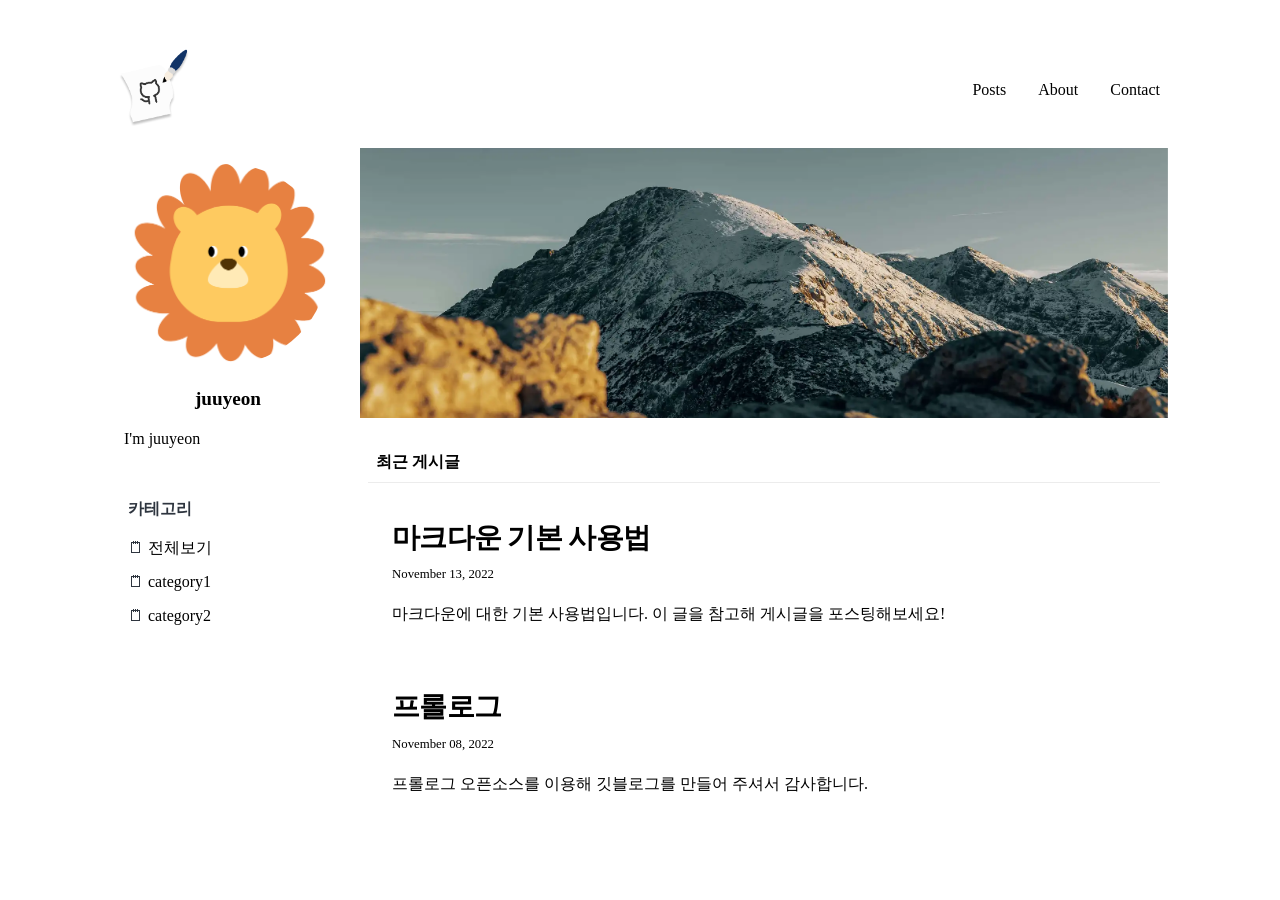
<file: index.html>
<!DOCTYPE html><html lang="en"><head><meta charSet="utf-8"/><meta http-equiv="x-ua-compatible" content="ie=edge"/><meta name="viewport" content="width=device-width, initial-scale=1, shrink-to-fit=no"/><meta name="generator" content="Gatsby 4.24.8"/><meta name="description" content="juuyeon" data-gatsby-head="true"/><meta property="og:title" content="All posts" data-gatsby-head="true"/><meta property="og:description" content="juuyeon" data-gatsby-head="true"/><meta property="og:type" content="website" data-gatsby-head="true"/><meta name="twitter:card" content="summary" data-gatsby-head="true"/><meta name="twitter:creator" content="" data-gatsby-head="true"/><meta name="twitter:title" content="All posts" data-gatsby-head="true"/><meta name="twitter:description" content="juuyeon" data-gatsby-head="true"/><style data-href="/styles.2a1ada4b1a1aec7f4093.css" data-identity="gatsby-global-css">@font-face{font-display:swap;font-family:Montserrat;font-style:normal;font-weight:100;src:local("Montserrat Thin "),local("Montserrat-Thin"),url(/static/montserrat-latin-100-8d7d79679b70dbe27172b6460e7a7910.woff2) format("woff2"),url(/static/montserrat-latin-100-ec38980a9e0119a379e2a9b3dbb1901a.woff) format("woff")}@font-face{font-display:swap;font-family:Montserrat;font-style:italic;font-weight:100;src:local("Montserrat Thin italic"),local("Montserrat-Thinitalic"),url(/static/montserrat-latin-100italic-e279051046ba1286706adc886cf1c96b.woff2) format("woff2"),url(/static/montserrat-latin-100italic-3b325a3173c8207435cd1b76e19bf501.woff) format("woff")}@font-face{font-display:swap;font-family:Montserrat;font-style:normal;font-weight:200;src:local("Montserrat Extra Light "),local("Montserrat-Extra Light"),url(/static/montserrat-latin-200-9d266fbbfa6cab7009bd56003b1eeb67.woff2) format("woff2"),url(/static/montserrat-latin-200-2d8ba08717110d27122e54c34b8a5798.woff) format("woff")}@font-face{font-display:swap;font-family:Montserrat;font-style:italic;font-weight:200;src:local("Montserrat Extra Light italic"),local("Montserrat-Extra Lightitalic"),url(/static/montserrat-latin-200italic-6e5b3756583bb2263eb062eae992735e.woff2) format("woff2"),url(/static/montserrat-latin-200italic-a0d6f343e4b536c582926255367a57da.woff) format("woff")}@font-face{font-display:swap;font-family:Montserrat;font-style:normal;font-weight:300;src:local("Montserrat Light "),local("Montserrat-Light"),url(/static/montserrat-latin-300-00b3e893aab5a8fd632d6342eb72551a.woff2) format("woff2"),url(/static/montserrat-latin-300-ea303695ceab35f17e7d062f30e0173b.woff) format("woff")}@font-face{font-display:swap;font-family:Montserrat;font-style:italic;font-weight:300;src:local("Montserrat Light italic"),local("Montserrat-Lightitalic"),url(/static/montserrat-latin-300italic-56f34ea368f6aedf89583d444bbcb227.woff2) format("woff2"),url(/static/montserrat-latin-300italic-54b0bf2c8c4c12ffafd803be2466a790.woff) format("woff")}@font-face{font-display:swap;font-family:Montserrat;font-style:normal;font-weight:400;src:local("Montserrat Regular "),local("Montserrat-Regular"),url(/static/montserrat-latin-400-b71748ae4f80ec8c014def4c5fa8688b.woff2) format("woff2"),url(/static/montserrat-latin-400-0659a9f4e90db5cf51b50d005bff1e41.woff) format("woff")}@font-face{font-display:swap;font-family:Montserrat;font-style:italic;font-weight:400;src:local("Montserrat Regular italic"),local("Montserrat-Regularitalic"),url(/static/montserrat-latin-400italic-6eed6b4cbb809c6efc7aa7ddad6dbe3e.woff2) format("woff2"),url(/static/montserrat-latin-400italic-7583622cfde30ae49086d18447ab28e7.woff) format("woff")}@font-face{font-display:swap;font-family:Montserrat;font-style:normal;font-weight:500;src:local("Montserrat Medium "),local("Montserrat-Medium"),url(/static/montserrat-latin-500-091b209546e16313fd4f4fc36090c757.woff2) format("woff2"),url(/static/montserrat-latin-500-edd311588712a96bbf435fad264fff62.woff) format("woff")}@font-face{font-display:swap;font-family:Montserrat;font-style:italic;font-weight:500;src:local("Montserrat Medium italic"),local("Montserrat-Mediumitalic"),url(/static/montserrat-latin-500italic-c90ced68b46050061d1a41842d6dfb43.woff2) format("woff2"),url(/static/montserrat-latin-500italic-5146cbfe02b1deea5dffea27a5f2f998.woff) format("woff")}@font-face{font-display:swap;font-family:Montserrat;font-style:normal;font-weight:600;src:local("Montserrat SemiBold "),local("Montserrat-SemiBold"),url(/static/montserrat-latin-600-0480d2f8a71f38db8633b84d8722e0c2.woff2) format("woff2"),url(/static/montserrat-latin-600-b77863a375260a05dd13f86a1cee598f.woff) format("woff")}@font-face{font-display:swap;font-family:Montserrat;font-style:italic;font-weight:600;src:local("Montserrat SemiBold italic"),local("Montserrat-SemiBolditalic"),url(/static/montserrat-latin-600italic-cf46ffb11f3a60d7df0567f8851a1d00.woff2) format("woff2"),url(/static/montserrat-latin-600italic-c4fcfeeb057724724097167e57bd7801.woff) format("woff")}@font-face{font-display:swap;font-family:Montserrat;font-style:normal;font-weight:700;src:local("Montserrat Bold "),local("Montserrat-Bold"),url(/static/montserrat-latin-700-7dbcc8a5ea2289d83f657c25b4be6193.woff2) format("woff2"),url(/static/montserrat-latin-700-99271a835e1cae8c76ef8bba99a8cc4e.woff) format("woff")}@font-face{font-display:swap;font-family:Montserrat;font-style:italic;font-weight:700;src:local("Montserrat Bold italic"),local("Montserrat-Bolditalic"),url(/static/montserrat-latin-700italic-c41ad6bdb4bd504a843d546d0a47958d.woff2) format("woff2"),url(/static/montserrat-latin-700italic-6779372f04095051c62ed36bc1dcc142.woff) format("woff")}@font-face{font-display:swap;font-family:Montserrat;font-style:normal;font-weight:800;src:local("Montserrat ExtraBold "),local("Montserrat-ExtraBold"),url(/static/montserrat-latin-800-db9a3e0ba7eaea32e5f55328ace6cf23.woff2) format("woff2"),url(/static/montserrat-latin-800-4e3c615967a2360f5db87d2f0fd2456f.woff) format("woff")}@font-face{font-display:swap;font-family:Montserrat;font-style:italic;font-weight:800;src:local("Montserrat ExtraBold italic"),local("Montserrat-ExtraBolditalic"),url(/static/montserrat-latin-800italic-bf45bfa14805969eda318973947bc42b.woff2) format("woff2"),url(/static/montserrat-latin-800italic-fe82abb0bcede51bf724254878e0c374.woff) format("woff")}@font-face{font-display:swap;font-family:Montserrat;font-style:normal;font-weight:900;src:local("Montserrat Black "),local("Montserrat-Black"),url(/static/montserrat-latin-900-e66c7edc609e24bacbb705175669d814.woff2) format("woff2"),url(/static/montserrat-latin-900-8211f418baeb8ec880b80ba3c682f957.woff) format("woff")}@font-face{font-display:swap;font-family:Montserrat;font-style:italic;font-weight:900;src:local("Montserrat Black italic"),local("Montserrat-Blackitalic"),url(/static/montserrat-latin-900italic-4454c775e48152c1a72510ceed3603e2.woff2) format("woff2"),url(/static/montserrat-latin-900italic-efcaa0f6a82ee0640b83a0916e6e8d68.woff) format("woff")}@font-face{font-display:swap;font-family:Merriweather;font-style:normal;font-weight:300;src:local("Merriweather Light "),local("Merriweather-Light"),url(/static/merriweather-latin-300-fc117160c69a8ea0851b26dd14748ee4.woff2) format("woff2"),url(/static/merriweather-latin-300-58b18067ebbd21fda77b67e73c241d3b.woff) format("woff")}@font-face{font-display:swap;font-family:Merriweather;font-style:italic;font-weight:300;src:local("Merriweather Light italic"),local("Merriweather-Lightitalic"),url(/static/merriweather-latin-300italic-fe29961474f8dbf77c0aa7b9a629e4bc.woff2) format("woff2"),url(/static/merriweather-latin-300italic-23c3f1f88683618a4fb8d265d33d383a.woff) format("woff")}@font-face{font-display:swap;font-family:Merriweather;font-style:normal;font-weight:400;src:local("Merriweather Regular "),local("Merriweather-Regular"),url(/static/merriweather-latin-400-d9479e8023bef9cbd9bf8d6eabd6bf36.woff2) format("woff2"),url(/static/merriweather-latin-400-040426f99ff6e00b86506452e0d1f10b.woff) format("woff")}@font-face{font-display:swap;font-family:Merriweather;font-style:italic;font-weight:400;src:local("Merriweather Regular italic"),local("Merriweather-Regularitalic"),url(/static/merriweather-latin-400italic-2de7bfeaf08fb03d4315d49947f062f7.woff2) format("woff2"),url(/static/merriweather-latin-400italic-79db67aca65f5285964ab332bd65f451.woff) format("woff")}@font-face{font-display:swap;font-family:Merriweather;font-style:normal;font-weight:700;src:local("Merriweather Bold "),local("Merriweather-Bold"),url(/static/merriweather-latin-700-4b08e01d805fa35d7bf777f1b24314ae.woff2) format("woff2"),url(/static/merriweather-latin-700-22fb8afba4ab1f093b6ef9e28a9b6e92.woff) format("woff")}@font-face{font-display:swap;font-family:Merriweather;font-style:italic;font-weight:700;src:local("Merriweather Bold italic"),local("Merriweather-Bolditalic"),url(/static/merriweather-latin-700italic-cd92541b177652fffb6e3b952f1c33f1.woff2) format("woff2"),url(/static/merriweather-latin-700italic-f87f3d87cea0dd0979bfc8ac9ea90243.woff) format("woff")}@font-face{font-display:swap;font-family:Merriweather;font-style:normal;font-weight:900;src:local("Merriweather Black "),local("Merriweather-Black"),url(/static/merriweather-latin-900-f813fc6a4bee46eda5224ac7ebf1b7be.woff2) format("woff2"),url(/static/merriweather-latin-900-5d4e42cb44410674acd99153d57df032.woff) format("woff")}@font-face{font-display:swap;font-family:Merriweather;font-style:italic;font-weight:900;src:local("Merriweather Black italic"),local("Merriweather-Blackitalic"),url(/static/merriweather-latin-900italic-b7901d85486871c1779c0e93ddd85656.woff2) format("woff2"),url(/static/merriweather-latin-900italic-9647f9fdab98756989a8a5550eb205c3.woff) format("woff")}


/*! normalize.css v8.0.1 | MIT License | github.com/necolas/normalize.css */html{-webkit-text-size-adjust:100%;line-height:1.15}body{margin:0}main{display:block}h1{font-size:2em;margin:.67em 0}hr{box-sizing:content-box;height:0;overflow:visible}pre{font-family:monospace,monospace;font-size:1em}a{background-color:transparent}abbr[title]{border-bottom:none;text-decoration:underline;-webkit-text-decoration:underline dotted;text-decoration:underline dotted}b,strong{font-weight:bolder}code,kbd,samp{font-family:monospace,monospace;font-size:1em}small{font-size:80%}sub,sup{font-size:75%;line-height:0;position:relative;vertical-align:baseline}sub{bottom:-.25em}sup{top:-.5em}img{border-style:none}button,input,optgroup,select,textarea{font-family:inherit;font-size:100%;line-height:1.15;margin:0}button,input{overflow:visible}button,select{text-transform:none}[type=button],[type=reset],[type=submit],button{-webkit-appearance:button}[type=button]::-moz-focus-inner,[type=reset]::-moz-focus-inner,[type=submit]::-moz-focus-inner,button::-moz-focus-inner{border-style:none;padding:0}[type=button]:-moz-focusring,[type=reset]:-moz-focusring,[type=submit]:-moz-focusring,button:-moz-focusring{outline:1px dotted ButtonText}fieldset{padding:.35em .75em .625em}legend{box-sizing:border-box;color:inherit;display:table;max-width:100%;padding:0;white-space:normal}progress{vertical-align:baseline}textarea{overflow:auto}[type=checkbox],[type=radio]{box-sizing:border-box;padding:0}[type=number]::-webkit-inner-spin-button,[type=number]::-webkit-outer-spin-button{height:auto}[type=search]{-webkit-appearance:textfield;outline-offset:-2px}[type=search]::-webkit-search-decoration{-webkit-appearance:none}::-webkit-file-upload-button{-webkit-appearance:button;font:inherit}details{display:block}summary{display:list-item}[hidden]{display:none}:root{--maxWidth-none:"none";--maxWidth-xs:20rem;--maxWidth-sm:24rem;--maxWidth-md:28rem;--maxWidth-lg:32rem;--maxWidth-xl:36rem;--maxWidth-2xl:42rem;--maxWidth-3xl:48rem;--maxWidth-4xl:56rem;--maxWidth-5xl:64rem;--maxWidth-6xl:72rem;--maxWidth-full:"100%";--maxWidth-wrapper:var(--maxWidth-6xl);--spacing-px:"1px";--spacing-0:0;--spacing-1:0.25rem;--spacing-2:0.5rem;--spacing-3:0.75rem;--spacing-4:1rem;--spacing-5:1.25rem;--spacing-6:1.5rem;--spacing-8:2rem;--spacing-10:2.5rem;--spacing-12:3rem;--spacing-16:4rem;--spacing-20:5rem;--spacing-24:6rem;--spacing-32:8rem;--fontFamily-sans:Montserrat,system-ui,-apple-system,BlinkMacSystemFont,"Segoe UI",Roboto,"Helvetica Neue",Arial,"Noto Sans",sans-serif,"Apple Color Emoji","Segoe UI Emoji","Segoe UI Symbol","Noto Color Emoji";--fontFamily-serif:"Merriweather","Georgia",Cambria,"Times New Roman",Times,serif;--fontFamily-pretendard:"Pretendard-Regular";--font-body:var(--fontFamily-pretendard);--font-heading:var(--fontFamily-pretendard);--fontWeight-normal:400;--fontWeight-medium:500;--fontWeight-semibold:600;--fontWeight-bold:700;--fontWeight-extrabold:800;--fontWeight-black:900;--fontSize-root:16px;--lineHeight-none:1;--lineHeight-tight:1.1;--lineHeight-normal:1.5;--lineHeight-relaxed:1.625;--fontSize-0:0.833rem;--fontSize-1:1rem;--fontSize-2:1.2rem;--fontSize-3:1.44rem;--fontSize-4:1.728rem;--fontSize-5:2.074rem;--fontSize-6:2.488rem;--fontSize-7:2.986rem;--color-primary:#005b99;--color-text:#2e353f;--color-text-light:#4f5969;--color-heading:#1a202c;--color-heading-black:#000;--color-accent:#d1dce5}*,:after,:before{box-sizing:border-box}html{-webkit-font-smoothing:antialiased;-moz-osx-font-smoothing:grayscale;font-size:var(--fontSize-root);line-height:var(--lineHeight-normal)}body{color:var(--color-text);font-family:var(--font-body);font-size:var(--fontSize-1)}footer{padding:var(--spacing-6) var(--spacing-0)}hr{background:var(--color-accent);border:0;height:1px}h1,h2,h3,h4,h5,h6{font-family:var(--font-heading);letter-spacing:-.025em;line-height:var(--lineHeight-tight);margin-bottom:var(--spacing-6);margin-top:var(--spacing-12)}h2,h3,h4,h5,h6{color:var(--color-heading);font-weight:var(--fontWeight-bold)}h1{color:var(--color-heading-black);font-size:var(--fontSize-6);font-weight:var(--fontWeight-black)}h2{font-size:var(--fontSize-5)}h3{font-size:var(--fontSize-4)}h4{font-size:var(--fontSize-3)}h5{font-size:var(--fontSize-2)}h6{font-size:var(--fontSize-1)}h1>a,h2>a,h3>a,h4>a,h5>a,h6>a{color:inherit;text-decoration:none}p{--baseline-multiplier:0.179;--x-height-multiplier:0.35;line-height:var(--lineHeight-relaxed);margin:var(--spacing-0) var(--spacing-0) var(--spacing-8) var(--spacing-0)}ol,p,ul{padding:var(--spacing-0)}ol,ul{list-style-image:none;list-style-position:outside;margin-left:var(--spacing-0);margin-right:var(--spacing-0)}ol li,ul li{padding-left:var(--spacing-0)}li>p,ol li,ul li{margin-bottom:calc(var(--spacing-8)/2)}li :last-child{margin-bottom:var(--spacing-0)}li>ul{margin-left:var(--spacing-8);margin-top:calc(var(--spacing-8)/2)}blockquote{border-left:var(--spacing-1) solid var(--color-primary);color:var(--color-text-light);font-size:var(--fontSize-2);font-style:italic;margin-bottom:var(--spacing-8);margin-left:calc(var(--spacing-6)*-1);margin-right:var(--spacing-8);padding:var(--spacing-0) var(--spacing-0) var(--spacing-0) var(--spacing-6)}blockquote>:last-child{margin-bottom:var(--spacing-0)}blockquote>ol,blockquote>ul{list-style-position:inside}table{border-collapse:collapse;border-spacing:.25rem;margin-bottom:var(--spacing-8);width:100%}table thead tr th{border-bottom:1px solid var(--color-accent)}a,a:focus,a:hover{text-decoration:none}.global-wrapper{background-color:#fff;margin:var(--spacing-0) auto;max-width:var(--maxWidth-wrapper);padding:var(--spacing-10)}.global-header{margin-bottom:var(--spacing-12)}.main-heading{font-size:var(--fontSize-7);margin:0}.post-list-container{margin:var(--spacing-2)}.post-list-container div{padding:var(--spacing-2)}.post-list-container hr{background-color:#fff}.post-list-container-title{height:"10%"}.post-list-item{margin:var(--spacing-8)}.post-list-item p{margin-bottom:var(--spacing-0)}.post-list-item header{margin-bottom:var(--spacing-4)}.header-link-home{font-family:var(--font-heading);font-size:var(--fontSize-2);font-weight:var(--fontWeight-bold);text-decoration:none}.profile{border-radius:10px;margin:var(--spacing-2);padding-top:var(--spacing-4)}.profile p{margin:var(--spacing-3)}.profile .name{font-size:var(--fontSize-2);text-align:center}.profile div{max-width:250px}.profile-avatar{border-radius:100%;margin-bottom:var(--spacing-0);margin-left:var(--spacing-4);margin-right:var(--spacing-4);min-width:200px}.profile-social{text-align:center}.profile-social img{margin-left:5px;margin-right:5px}.blog-post header h1{margin:var(--spacing-0) var(--spacing-0) var(--spacing-4) var(--spacing-0)}.blog-post header p{font-family:var(--font-heading);font-size:var(--fontSize-2)}.blog-post-nav ul{margin:var(--spacing-0)}.blog-post-back{cursor:pointer;padding:var(--spacing-2);width:100px}.gatsby-highlight{margin-bottom:var(--spacing-8)}@media (max-width:42rem){blockquote{margin-left:var(--spacing-0);padding:var(--spacing-0) var(--spacing-0) var(--spacing-0) var(--spacing-4)}ol,ul{list-style-position:inside}}.logo-container{align-items:center;display:flex;height:100px;justify-content:flex-start;width:320px}.logo-container h3{margin-left:var(--spacing-4)}.logo-img{height:80px;-o-object-fit:contain;object-fit:contain;width:100px}.title{align-items:center;display:flex;height:30vh;margin:var(--spacing-2);overflow:hidden;position:relative}.title-text{padding:var(--spacing-8)}.title h1{color:#fff;left:50%;margin:0 auto;position:absolute;text-align:center;top:50%;-webkit-transform:translate(-50%,-50%);transform:translate(-50%,-50%);z-index:50}.post-list-item h2{font-size:var(--fontSize-4);margin-bottom:var(--spacing-2);margin-top:var(--spacing-0)}.page{margin-left:var(--spacing-4);margin-right:var(--spacing-4)}.page-container{align-items:center;display:flex;padding-bottom:var(--spacing-8);padding-top:var(--spacing-8);width:100%}.category{border-radius:10px;margin:var(--spacing-2);padding:var(--spacing-4)}.category p{margin:0 0 7%}.category-list{display:flex;margin-bottom:5%}.hr{border:1px solid #ececec}.display-row{display:flex}.display-column{display:flex;flex-direction:column}.display-grid-l{display:grid;grid-template-columns:1fr 4fr}.display-grid-r{display:grid;grid-template-columns:4fr 1fr}.category,body{background-color:#fff}.category a,.profile{color:#000}.profile,.title{background-color:#fff}.title{justify-content:flex-end}.title h3{color:#000}.post-list-container{background-color:#fff;color:#000}.post-list-container-title{border-bottom:.5px solid #ececec}.post-list-item h2{color:#000}.page-container{background-color:#fff;justify-content:flex-end}.page a{color:#000}code[class*=language-],pre[class*=language-]{word-wrap:normal;background:none;color:#000;font-family:Consolas,Monaco,Andale Mono,Ubuntu Mono,monospace;font-size:1em;-webkit-hyphens:none;hyphens:none;line-height:1.5;-o-tab-size:4;tab-size:4;text-align:left;text-shadow:0 1px #fff;white-space:pre;word-break:normal;word-spacing:normal}code[class*=language-] ::selection,code[class*=language-]::selection,pre[class*=language-] ::selection,pre[class*=language-]::selection{background:#b3d4fc;text-shadow:none}@media print{code[class*=language-],pre[class*=language-]{text-shadow:none}}pre[class*=language-]{margin:.5em 0;overflow:auto;padding:1em}:not(pre)>code[class*=language-],pre[class*=language-]{background:#f5f2f0}:not(pre)>code[class*=language-]{border-radius:.3em;padding:.1em;white-space:normal}.token.cdata,.token.comment,.token.doctype,.token.prolog{color:#708090}.token.punctuation{color:#999}.token.namespace{opacity:.7}.token.boolean,.token.constant,.token.deleted,.token.number,.token.property,.token.symbol,.token.tag{color:#905}.token.attr-name,.token.builtin,.token.char,.token.inserted,.token.selector,.token.string{color:#690}.language-css .token.string,.style .token.string,.token.entity,.token.operator,.token.url{background:hsla(0,0%,100%,.5);color:#9a6e3a}.token.atrule,.token.attr-value,.token.keyword{color:#07a}.token.class-name,.token.function{color:#dd4a68}.token.important,.token.regex,.token.variable{color:#e90}.token.bold,.token.important{font-weight:700}.token.italic{font-style:italic}.token.entity{cursor:help}</style><title data-gatsby-head="true">All posts | juuyeon</title><style>.gatsby-image-wrapper{position:relative;overflow:hidden}.gatsby-image-wrapper picture.object-fit-polyfill{position:static!important}.gatsby-image-wrapper img{bottom:0;height:100%;left:0;margin:0;max-width:none;padding:0;position:absolute;right:0;top:0;width:100%;object-fit:cover}.gatsby-image-wrapper [data-main-image]{opacity:0;transform:translateZ(0);transition:opacity .25s linear;will-change:opacity}.gatsby-image-wrapper-constrained{display:inline-block;vertical-align:top}</style><noscript><style>.gatsby-image-wrapper noscript [data-main-image]{opacity:1!important}.gatsby-image-wrapper [data-placeholder-image]{opacity:0!important}</style></noscript><script type="module">const e="undefined"!=typeof HTMLImageElement&&"loading"in HTMLImageElement.prototype;e&&document.body.addEventListener("load",(function(e){const t=e.target;if(void 0===t.dataset.mainImage)return;if(void 0===t.dataset.gatsbyImageSsr)return;let a=null,n=t;for(;null===a&&n;)void 0!==n.parentNode.dataset.gatsbyImageWrapper&&(a=n.parentNode),n=n.parentNode;const o=a.querySelector("[data-placeholder-image]"),r=new Image;r.src=t.currentSrc,r.decode().catch((()=>{})).then((()=>{t.style.opacity=1,o&&(o.style.opacity=0,o.style.transition="opacity 500ms linear")}))}),!0);</script><link rel="alternate" type="application/rss+xml" title="Gatsby Starter Blog RSS Feed" href="/rss.xml"/><link rel="icon" href="/favicon-32x32.png?v=2af7dbb7fecd39735345d09a3ebd7fdc" type="image/png"/><link rel="manifest" href="/manifest.webmanifest" crossorigin="anonymous"/><link rel="apple-touch-icon" sizes="48x48" href="/icons/icon-48x48.png?v=2af7dbb7fecd39735345d09a3ebd7fdc"/><link rel="apple-touch-icon" sizes="72x72" href="/icons/icon-72x72.png?v=2af7dbb7fecd39735345d09a3ebd7fdc"/><link rel="apple-touch-icon" sizes="96x96" href="/icons/icon-96x96.png?v=2af7dbb7fecd39735345d09a3ebd7fdc"/><link rel="apple-touch-icon" sizes="144x144" href="/icons/icon-144x144.png?v=2af7dbb7fecd39735345d09a3ebd7fdc"/><link rel="apple-touch-icon" sizes="192x192" href="/icons/icon-192x192.png?v=2af7dbb7fecd39735345d09a3ebd7fdc"/><link rel="apple-touch-icon" sizes="256x256" href="/icons/icon-256x256.png?v=2af7dbb7fecd39735345d09a3ebd7fdc"/><link rel="apple-touch-icon" sizes="384x384" href="/icons/icon-384x384.png?v=2af7dbb7fecd39735345d09a3ebd7fdc"/><link rel="apple-touch-icon" sizes="512x512" href="/icons/icon-512x512.png?v=2af7dbb7fecd39735345d09a3ebd7fdc"/></head><body><div id="___gatsby"><div style="outline:none" tabindex="-1" id="gatsby-focus-wrapper"><div class="global-wrapper"><main><div class="display-row"><div class="logo-container"><a aria-current="page" class="" href="/"><img src="/static/gatsby-icon-8fb027d91d1fd0bc7fe0eb613a8e7a8d.png" class="logo-img" alt="logoImg"/></a></div><div class="page-container"><div class="page"><a href="/blog">Posts</a></div><div class="page"><a href="/about/">About</a></div><div class="page"><a href="/contact/">Contact</a></div></div></div><div class="display-row"><div class="display-grid-l"><div class="display-column"><div class="profile"><img src="../assets/profile-pic.png" width="200" height="200" class="profile-avatar" alt="Profile picture"/><div><div><p class="name"><strong>juuyeon</strong></p><p>I&#x27;m juuyeon</p></div></div><div class="profile-social"></div></div><div class="category"><p><strong>카테고리</strong></p><nav><div class="category-list"><div>🗒 </div><a href="/all-posts">전체보기</a></div><div class="category-list"><div>🗒 </div><a href="/category1/">category1</a></div><div class="category-list"><div>🗒 </div><a href="/category2/">category2</a></div></nav></div></div><div class="display-column"><div class="title"><h1></h1><div data-gatsby-image-wrapper="" class="gatsby-image-wrapper gatsby-image-wrapper-constrained"><div style="max-width:4104px;display:block"><img alt="" role="presentation" aria-hidden="true" src="data:image/svg+xml;charset=utf-8,%3Csvg height=&#x27;2736&#x27; width=&#x27;4104&#x27; xmlns=&#x27;http://www.w3.org/2000/svg&#x27; version=&#x27;1.1&#x27;%3E%3C/svg%3E" style="max-width:100%;display:block;position:static"/></div><div aria-hidden="true" data-placeholder-image="" style="opacity:1;transition:opacity 500ms linear;background-color:#788888;position:absolute;top:0;left:0;bottom:0;right:0;object-fit:cover"></div><picture><source type="image/webp" data-srcset="/static/3179b73103403da5456394c585b33a17/2d849/background-default.webp 1026w,/static/3179b73103403da5456394c585b33a17/df5b2/background-default.webp 2052w,/static/3179b73103403da5456394c585b33a17/23908/background-default.webp 4104w" sizes="(min-width: 4104px) 4104px, 100vw"/><img data-gatsby-image-ssr="" data-main-image="" style="object-fit:cover;opacity:0" sizes="(min-width: 4104px) 4104px, 100vw" decoding="async" loading="lazy" data-src="/static/3179b73103403da5456394c585b33a17/0eb3e/background-default.jpg" data-srcset="/static/3179b73103403da5456394c585b33a17/77741/background-default.jpg 1026w,/static/3179b73103403da5456394c585b33a17/ad277/background-default.jpg 2052w,/static/3179b73103403da5456394c585b33a17/0eb3e/background-default.jpg 4104w" alt="titleImg"/></picture><noscript><picture><source type="image/webp" srcSet="/static/3179b73103403da5456394c585b33a17/2d849/background-default.webp 1026w,/static/3179b73103403da5456394c585b33a17/df5b2/background-default.webp 2052w,/static/3179b73103403da5456394c585b33a17/23908/background-default.webp 4104w" sizes="(min-width: 4104px) 4104px, 100vw"/><img data-gatsby-image-ssr="" data-main-image="" style="object-fit:cover;opacity:0" sizes="(min-width: 4104px) 4104px, 100vw" decoding="async" loading="lazy" src="/static/3179b73103403da5456394c585b33a17/0eb3e/background-default.jpg" srcSet="/static/3179b73103403da5456394c585b33a17/77741/background-default.jpg 1026w,/static/3179b73103403da5456394c585b33a17/ad277/background-default.jpg 2052w,/static/3179b73103403da5456394c585b33a17/0eb3e/background-default.jpg 4104w" alt="titleImg"/></picture></noscript><script type="module">const t="undefined"!=typeof HTMLImageElement&&"loading"in HTMLImageElement.prototype;if(t){const t=document.querySelectorAll("img[data-main-image]");for(let e of t){e.dataset.src&&(e.setAttribute("src",e.dataset.src),e.removeAttribute("data-src")),e.dataset.srcset&&(e.setAttribute("srcset",e.dataset.srcset),e.removeAttribute("data-srcset"));const t=e.parentNode.querySelectorAll("source[data-srcset]");for(let e of t)e.setAttribute("srcset",e.dataset.srcset),e.removeAttribute("data-srcset");e.complete&&(e.style.opacity=1,e.parentNode.parentNode.querySelector("[data-placeholder-image]").style.opacity=0)}}</script></div></div><div class="post-list-container"><div><div class="post-list-container-title"><strong>최근 게시글</strong></div></div><ol style="list-style:none"><li><article class="post-list-item" itemscope="" itemType="http://schema.org/Article"><header><h2><a itemProp="url" href="/blog/1668304655157/"><span itemProp="headline">마크다운 기본 사용법</span></a></h2><small>November 13, 2022</small></header><section><p itemProp="description">마크다운에 대한 기본 사용법입니다. 이 글을 참고해 게시글을 포스팅해보세요!</p></section></article><hr/></li><li><article class="post-list-item" itemscope="" itemType="http://schema.org/Article"><header><h2><a itemProp="url" href="/blog/1667910911415/"><span itemProp="headline">프롤로그</span></a></h2><small>November 08, 2022</small></header><section><p itemProp="description">프롤로그 오픈소스를 이용해 깃블로그를 만들어 주셔서 감사합니다.</p></section></article><hr/></li></ol></div></div></div></div></main></div></div><div id="gatsby-announcer" style="position:absolute;top:0;width:1px;height:1px;padding:0;overflow:hidden;clip:rect(0, 0, 0, 0);white-space:nowrap;border:0" aria-live="assertive" aria-atomic="true"></div></div><script id="gatsby-script-loader">/*<![CDATA[*/window.pagePath="/";window.___webpackCompilationHash="37311adbdf0a9a626244";/*]]>*/</script><script id="gatsby-chunk-mapping">/*<![CDATA[*/window.___chunkMapping={"polyfill":["/polyfill-afa68794cf9a69af341a.js"],"app":["/app-5c398a047cd24b1a0a57.js"],"component---src-pages-404-js":["/component---src-pages-404-js-9dbca9cf6cb3594320fb.js"],"component---src-pages-all-posts-js":["/component---src-pages-all-posts-js-c652343fbd15bd58abf5.js"],"component---src-pages-blog-js":["/component---src-pages-blog-js-c7d6e1dbab211d557f5b.js"],"component---src-pages-empty-posts-js":["/component---src-pages-empty-posts-js-5a7df87d8e7b9d2f614a.js"],"component---src-pages-index-js":["/component---src-pages-index-js-b0bd682b009190d0686b.js"],"component---src-pages-using-typescript-tsx":["/component---src-pages-using-typescript-tsx-94804d424bd4395b22ba.js"],"component---src-templates-blog-page-js":["/component---src-templates-blog-page-js-7c9bd6fce8fede6570cd.js"],"component---src-templates-blog-post-js":["/component---src-templates-blog-post-js-6df65b9f06a61ad4826c.js"],"component---src-templates-category-posts-js":["/component---src-templates-category-posts-js-629eac37da48cfa4dfac.js"]};/*]]>*/</script><script src="/polyfill-afa68794cf9a69af341a.js" nomodule=""></script><script src="/app-5c398a047cd24b1a0a57.js" async=""></script><script src="/framework-20708a169de42a473112.js" async=""></script><script src="/webpack-runtime-0c0beae5b1a44fc6e2b3.js" async=""></script></body></html>
</file>
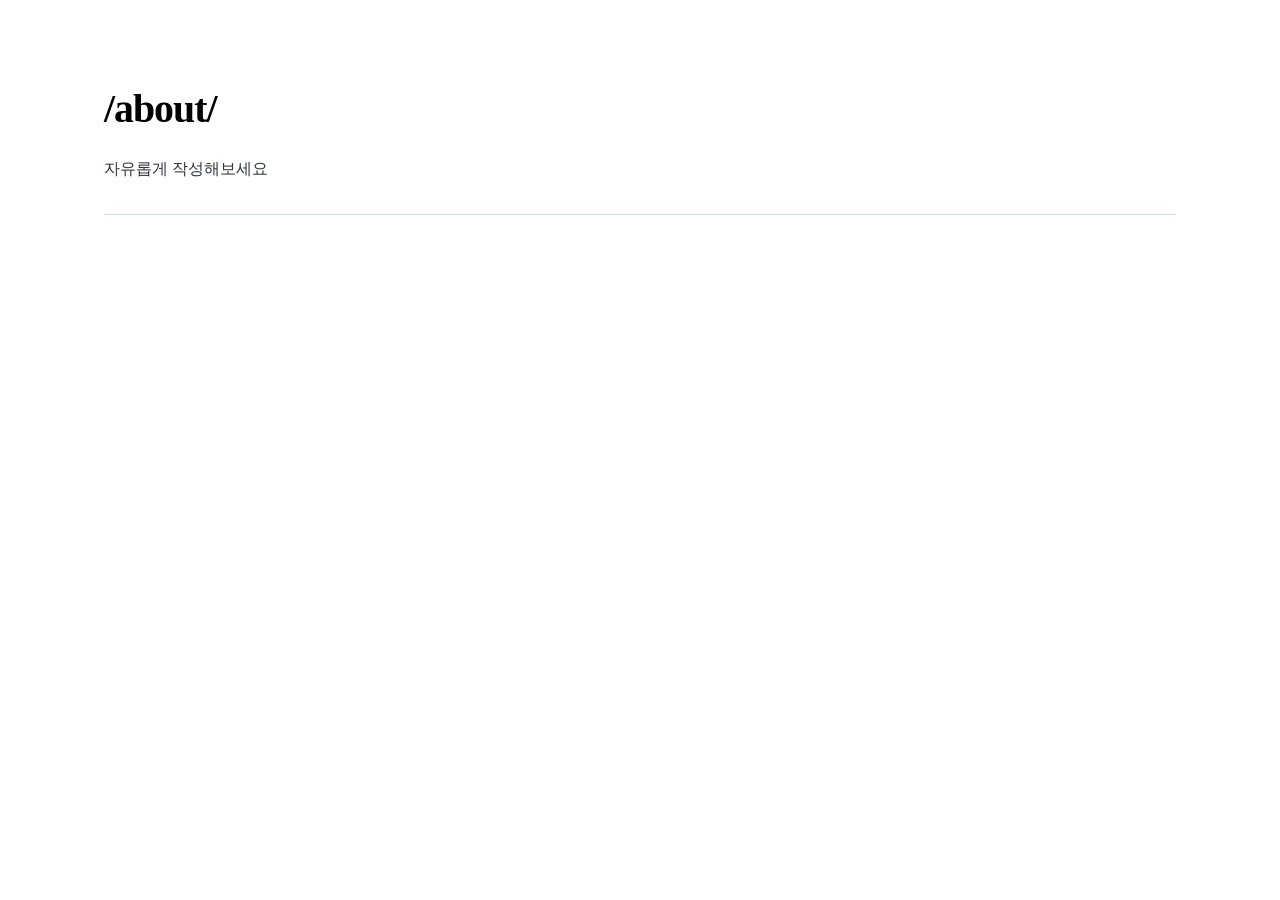
<file: about/index.html>
<!DOCTYPE html><html lang="en"><head><meta charSet="utf-8"/><meta http-equiv="x-ua-compatible" content="ie=edge"/><meta name="viewport" content="width=device-width, initial-scale=1, shrink-to-fit=no"/><meta name="generator" content="Gatsby 4.24.8"/><meta name="description" content="자유롭게 작성해보세요" data-gatsby-head="true"/><meta property="og:title" content="4de19185-6b9d-561a-aadb-de3151ae4421" data-gatsby-head="true"/><meta property="og:description" content="자유롭게 작성해보세요" data-gatsby-head="true"/><meta property="og:type" content="website" data-gatsby-head="true"/><meta name="twitter:card" content="summary" data-gatsby-head="true"/><meta name="twitter:creator" content="" data-gatsby-head="true"/><meta name="twitter:title" content="4de19185-6b9d-561a-aadb-de3151ae4421" data-gatsby-head="true"/><meta name="twitter:description" content="자유롭게 작성해보세요" data-gatsby-head="true"/><style data-href="/styles.2a1ada4b1a1aec7f4093.css" data-identity="gatsby-global-css">@font-face{font-display:swap;font-family:Montserrat;font-style:normal;font-weight:100;src:local("Montserrat Thin "),local("Montserrat-Thin"),url(/static/montserrat-latin-100-8d7d79679b70dbe27172b6460e7a7910.woff2) format("woff2"),url(/static/montserrat-latin-100-ec38980a9e0119a379e2a9b3dbb1901a.woff) format("woff")}@font-face{font-display:swap;font-family:Montserrat;font-style:italic;font-weight:100;src:local("Montserrat Thin italic"),local("Montserrat-Thinitalic"),url(/static/montserrat-latin-100italic-e279051046ba1286706adc886cf1c96b.woff2) format("woff2"),url(/static/montserrat-latin-100italic-3b325a3173c8207435cd1b76e19bf501.woff) format("woff")}@font-face{font-display:swap;font-family:Montserrat;font-style:normal;font-weight:200;src:local("Montserrat Extra Light "),local("Montserrat-Extra Light"),url(/static/montserrat-latin-200-9d266fbbfa6cab7009bd56003b1eeb67.woff2) format("woff2"),url(/static/montserrat-latin-200-2d8ba08717110d27122e54c34b8a5798.woff) format("woff")}@font-face{font-display:swap;font-family:Montserrat;font-style:italic;font-weight:200;src:local("Montserrat Extra Light italic"),local("Montserrat-Extra Lightitalic"),url(/static/montserrat-latin-200italic-6e5b3756583bb2263eb062eae992735e.woff2) format("woff2"),url(/static/montserrat-latin-200italic-a0d6f343e4b536c582926255367a57da.woff) format("woff")}@font-face{font-display:swap;font-family:Montserrat;font-style:normal;font-weight:300;src:local("Montserrat Light "),local("Montserrat-Light"),url(/static/montserrat-latin-300-00b3e893aab5a8fd632d6342eb72551a.woff2) format("woff2"),url(/static/montserrat-latin-300-ea303695ceab35f17e7d062f30e0173b.woff) format("woff")}@font-face{font-display:swap;font-family:Montserrat;font-style:italic;font-weight:300;src:local("Montserrat Light italic"),local("Montserrat-Lightitalic"),url(/static/montserrat-latin-300italic-56f34ea368f6aedf89583d444bbcb227.woff2) format("woff2"),url(/static/montserrat-latin-300italic-54b0bf2c8c4c12ffafd803be2466a790.woff) format("woff")}@font-face{font-display:swap;font-family:Montserrat;font-style:normal;font-weight:400;src:local("Montserrat Regular "),local("Montserrat-Regular"),url(/static/montserrat-latin-400-b71748ae4f80ec8c014def4c5fa8688b.woff2) format("woff2"),url(/static/montserrat-latin-400-0659a9f4e90db5cf51b50d005bff1e41.woff) format("woff")}@font-face{font-display:swap;font-family:Montserrat;font-style:italic;font-weight:400;src:local("Montserrat Regular italic"),local("Montserrat-Regularitalic"),url(/static/montserrat-latin-400italic-6eed6b4cbb809c6efc7aa7ddad6dbe3e.woff2) format("woff2"),url(/static/montserrat-latin-400italic-7583622cfde30ae49086d18447ab28e7.woff) format("woff")}@font-face{font-display:swap;font-family:Montserrat;font-style:normal;font-weight:500;src:local("Montserrat Medium "),local("Montserrat-Medium"),url(/static/montserrat-latin-500-091b209546e16313fd4f4fc36090c757.woff2) format("woff2"),url(/static/montserrat-latin-500-edd311588712a96bbf435fad264fff62.woff) format("woff")}@font-face{font-display:swap;font-family:Montserrat;font-style:italic;font-weight:500;src:local("Montserrat Medium italic"),local("Montserrat-Mediumitalic"),url(/static/montserrat-latin-500italic-c90ced68b46050061d1a41842d6dfb43.woff2) format("woff2"),url(/static/montserrat-latin-500italic-5146cbfe02b1deea5dffea27a5f2f998.woff) format("woff")}@font-face{font-display:swap;font-family:Montserrat;font-style:normal;font-weight:600;src:local("Montserrat SemiBold "),local("Montserrat-SemiBold"),url(/static/montserrat-latin-600-0480d2f8a71f38db8633b84d8722e0c2.woff2) format("woff2"),url(/static/montserrat-latin-600-b77863a375260a05dd13f86a1cee598f.woff) format("woff")}@font-face{font-display:swap;font-family:Montserrat;font-style:italic;font-weight:600;src:local("Montserrat SemiBold italic"),local("Montserrat-SemiBolditalic"),url(/static/montserrat-latin-600italic-cf46ffb11f3a60d7df0567f8851a1d00.woff2) format("woff2"),url(/static/montserrat-latin-600italic-c4fcfeeb057724724097167e57bd7801.woff) format("woff")}@font-face{font-display:swap;font-family:Montserrat;font-style:normal;font-weight:700;src:local("Montserrat Bold "),local("Montserrat-Bold"),url(/static/montserrat-latin-700-7dbcc8a5ea2289d83f657c25b4be6193.woff2) format("woff2"),url(/static/montserrat-latin-700-99271a835e1cae8c76ef8bba99a8cc4e.woff) format("woff")}@font-face{font-display:swap;font-family:Montserrat;font-style:italic;font-weight:700;src:local("Montserrat Bold italic"),local("Montserrat-Bolditalic"),url(/static/montserrat-latin-700italic-c41ad6bdb4bd504a843d546d0a47958d.woff2) format("woff2"),url(/static/montserrat-latin-700italic-6779372f04095051c62ed36bc1dcc142.woff) format("woff")}@font-face{font-display:swap;font-family:Montserrat;font-style:normal;font-weight:800;src:local("Montserrat ExtraBold "),local("Montserrat-ExtraBold"),url(/static/montserrat-latin-800-db9a3e0ba7eaea32e5f55328ace6cf23.woff2) format("woff2"),url(/static/montserrat-latin-800-4e3c615967a2360f5db87d2f0fd2456f.woff) format("woff")}@font-face{font-display:swap;font-family:Montserrat;font-style:italic;font-weight:800;src:local("Montserrat ExtraBold italic"),local("Montserrat-ExtraBolditalic"),url(/static/montserrat-latin-800italic-bf45bfa14805969eda318973947bc42b.woff2) format("woff2"),url(/static/montserrat-latin-800italic-fe82abb0bcede51bf724254878e0c374.woff) format("woff")}@font-face{font-display:swap;font-family:Montserrat;font-style:normal;font-weight:900;src:local("Montserrat Black "),local("Montserrat-Black"),url(/static/montserrat-latin-900-e66c7edc609e24bacbb705175669d814.woff2) format("woff2"),url(/static/montserrat-latin-900-8211f418baeb8ec880b80ba3c682f957.woff) format("woff")}@font-face{font-display:swap;font-family:Montserrat;font-style:italic;font-weight:900;src:local("Montserrat Black italic"),local("Montserrat-Blackitalic"),url(/static/montserrat-latin-900italic-4454c775e48152c1a72510ceed3603e2.woff2) format("woff2"),url(/static/montserrat-latin-900italic-efcaa0f6a82ee0640b83a0916e6e8d68.woff) format("woff")}@font-face{font-display:swap;font-family:Merriweather;font-style:normal;font-weight:300;src:local("Merriweather Light "),local("Merriweather-Light"),url(/static/merriweather-latin-300-fc117160c69a8ea0851b26dd14748ee4.woff2) format("woff2"),url(/static/merriweather-latin-300-58b18067ebbd21fda77b67e73c241d3b.woff) format("woff")}@font-face{font-display:swap;font-family:Merriweather;font-style:italic;font-weight:300;src:local("Merriweather Light italic"),local("Merriweather-Lightitalic"),url(/static/merriweather-latin-300italic-fe29961474f8dbf77c0aa7b9a629e4bc.woff2) format("woff2"),url(/static/merriweather-latin-300italic-23c3f1f88683618a4fb8d265d33d383a.woff) format("woff")}@font-face{font-display:swap;font-family:Merriweather;font-style:normal;font-weight:400;src:local("Merriweather Regular "),local("Merriweather-Regular"),url(/static/merriweather-latin-400-d9479e8023bef9cbd9bf8d6eabd6bf36.woff2) format("woff2"),url(/static/merriweather-latin-400-040426f99ff6e00b86506452e0d1f10b.woff) format("woff")}@font-face{font-display:swap;font-family:Merriweather;font-style:italic;font-weight:400;src:local("Merriweather Regular italic"),local("Merriweather-Regularitalic"),url(/static/merriweather-latin-400italic-2de7bfeaf08fb03d4315d49947f062f7.woff2) format("woff2"),url(/static/merriweather-latin-400italic-79db67aca65f5285964ab332bd65f451.woff) format("woff")}@font-face{font-display:swap;font-family:Merriweather;font-style:normal;font-weight:700;src:local("Merriweather Bold "),local("Merriweather-Bold"),url(/static/merriweather-latin-700-4b08e01d805fa35d7bf777f1b24314ae.woff2) format("woff2"),url(/static/merriweather-latin-700-22fb8afba4ab1f093b6ef9e28a9b6e92.woff) format("woff")}@font-face{font-display:swap;font-family:Merriweather;font-style:italic;font-weight:700;src:local("Merriweather Bold italic"),local("Merriweather-Bolditalic"),url(/static/merriweather-latin-700italic-cd92541b177652fffb6e3b952f1c33f1.woff2) format("woff2"),url(/static/merriweather-latin-700italic-f87f3d87cea0dd0979bfc8ac9ea90243.woff) format("woff")}@font-face{font-display:swap;font-family:Merriweather;font-style:normal;font-weight:900;src:local("Merriweather Black "),local("Merriweather-Black"),url(/static/merriweather-latin-900-f813fc6a4bee46eda5224ac7ebf1b7be.woff2) format("woff2"),url(/static/merriweather-latin-900-5d4e42cb44410674acd99153d57df032.woff) format("woff")}@font-face{font-display:swap;font-family:Merriweather;font-style:italic;font-weight:900;src:local("Merriweather Black italic"),local("Merriweather-Blackitalic"),url(/static/merriweather-latin-900italic-b7901d85486871c1779c0e93ddd85656.woff2) format("woff2"),url(/static/merriweather-latin-900italic-9647f9fdab98756989a8a5550eb205c3.woff) format("woff")}


/*! normalize.css v8.0.1 | MIT License | github.com/necolas/normalize.css */html{-webkit-text-size-adjust:100%;line-height:1.15}body{margin:0}main{display:block}h1{font-size:2em;margin:.67em 0}hr{box-sizing:content-box;height:0;overflow:visible}pre{font-family:monospace,monospace;font-size:1em}a{background-color:transparent}abbr[title]{border-bottom:none;text-decoration:underline;-webkit-text-decoration:underline dotted;text-decoration:underline dotted}b,strong{font-weight:bolder}code,kbd,samp{font-family:monospace,monospace;font-size:1em}small{font-size:80%}sub,sup{font-size:75%;line-height:0;position:relative;vertical-align:baseline}sub{bottom:-.25em}sup{top:-.5em}img{border-style:none}button,input,optgroup,select,textarea{font-family:inherit;font-size:100%;line-height:1.15;margin:0}button,input{overflow:visible}button,select{text-transform:none}[type=button],[type=reset],[type=submit],button{-webkit-appearance:button}[type=button]::-moz-focus-inner,[type=reset]::-moz-focus-inner,[type=submit]::-moz-focus-inner,button::-moz-focus-inner{border-style:none;padding:0}[type=button]:-moz-focusring,[type=reset]:-moz-focusring,[type=submit]:-moz-focusring,button:-moz-focusring{outline:1px dotted ButtonText}fieldset{padding:.35em .75em .625em}legend{box-sizing:border-box;color:inherit;display:table;max-width:100%;padding:0;white-space:normal}progress{vertical-align:baseline}textarea{overflow:auto}[type=checkbox],[type=radio]{box-sizing:border-box;padding:0}[type=number]::-webkit-inner-spin-button,[type=number]::-webkit-outer-spin-button{height:auto}[type=search]{-webkit-appearance:textfield;outline-offset:-2px}[type=search]::-webkit-search-decoration{-webkit-appearance:none}::-webkit-file-upload-button{-webkit-appearance:button;font:inherit}details{display:block}summary{display:list-item}[hidden]{display:none}:root{--maxWidth-none:"none";--maxWidth-xs:20rem;--maxWidth-sm:24rem;--maxWidth-md:28rem;--maxWidth-lg:32rem;--maxWidth-xl:36rem;--maxWidth-2xl:42rem;--maxWidth-3xl:48rem;--maxWidth-4xl:56rem;--maxWidth-5xl:64rem;--maxWidth-6xl:72rem;--maxWidth-full:"100%";--maxWidth-wrapper:var(--maxWidth-6xl);--spacing-px:"1px";--spacing-0:0;--spacing-1:0.25rem;--spacing-2:0.5rem;--spacing-3:0.75rem;--spacing-4:1rem;--spacing-5:1.25rem;--spacing-6:1.5rem;--spacing-8:2rem;--spacing-10:2.5rem;--spacing-12:3rem;--spacing-16:4rem;--spacing-20:5rem;--spacing-24:6rem;--spacing-32:8rem;--fontFamily-sans:Montserrat,system-ui,-apple-system,BlinkMacSystemFont,"Segoe UI",Roboto,"Helvetica Neue",Arial,"Noto Sans",sans-serif,"Apple Color Emoji","Segoe UI Emoji","Segoe UI Symbol","Noto Color Emoji";--fontFamily-serif:"Merriweather","Georgia",Cambria,"Times New Roman",Times,serif;--fontFamily-pretendard:"Pretendard-Regular";--font-body:var(--fontFamily-pretendard);--font-heading:var(--fontFamily-pretendard);--fontWeight-normal:400;--fontWeight-medium:500;--fontWeight-semibold:600;--fontWeight-bold:700;--fontWeight-extrabold:800;--fontWeight-black:900;--fontSize-root:16px;--lineHeight-none:1;--lineHeight-tight:1.1;--lineHeight-normal:1.5;--lineHeight-relaxed:1.625;--fontSize-0:0.833rem;--fontSize-1:1rem;--fontSize-2:1.2rem;--fontSize-3:1.44rem;--fontSize-4:1.728rem;--fontSize-5:2.074rem;--fontSize-6:2.488rem;--fontSize-7:2.986rem;--color-primary:#005b99;--color-text:#2e353f;--color-text-light:#4f5969;--color-heading:#1a202c;--color-heading-black:#000;--color-accent:#d1dce5}*,:after,:before{box-sizing:border-box}html{-webkit-font-smoothing:antialiased;-moz-osx-font-smoothing:grayscale;font-size:var(--fontSize-root);line-height:var(--lineHeight-normal)}body{color:var(--color-text);font-family:var(--font-body);font-size:var(--fontSize-1)}footer{padding:var(--spacing-6) var(--spacing-0)}hr{background:var(--color-accent);border:0;height:1px}h1,h2,h3,h4,h5,h6{font-family:var(--font-heading);letter-spacing:-.025em;line-height:var(--lineHeight-tight);margin-bottom:var(--spacing-6);margin-top:var(--spacing-12)}h2,h3,h4,h5,h6{color:var(--color-heading);font-weight:var(--fontWeight-bold)}h1{color:var(--color-heading-black);font-size:var(--fontSize-6);font-weight:var(--fontWeight-black)}h2{font-size:var(--fontSize-5)}h3{font-size:var(--fontSize-4)}h4{font-size:var(--fontSize-3)}h5{font-size:var(--fontSize-2)}h6{font-size:var(--fontSize-1)}h1>a,h2>a,h3>a,h4>a,h5>a,h6>a{color:inherit;text-decoration:none}p{--baseline-multiplier:0.179;--x-height-multiplier:0.35;line-height:var(--lineHeight-relaxed);margin:var(--spacing-0) var(--spacing-0) var(--spacing-8) var(--spacing-0)}ol,p,ul{padding:var(--spacing-0)}ol,ul{list-style-image:none;list-style-position:outside;margin-left:var(--spacing-0);margin-right:var(--spacing-0)}ol li,ul li{padding-left:var(--spacing-0)}li>p,ol li,ul li{margin-bottom:calc(var(--spacing-8)/2)}li :last-child{margin-bottom:var(--spacing-0)}li>ul{margin-left:var(--spacing-8);margin-top:calc(var(--spacing-8)/2)}blockquote{border-left:var(--spacing-1) solid var(--color-primary);color:var(--color-text-light);font-size:var(--fontSize-2);font-style:italic;margin-bottom:var(--spacing-8);margin-left:calc(var(--spacing-6)*-1);margin-right:var(--spacing-8);padding:var(--spacing-0) var(--spacing-0) var(--spacing-0) var(--spacing-6)}blockquote>:last-child{margin-bottom:var(--spacing-0)}blockquote>ol,blockquote>ul{list-style-position:inside}table{border-collapse:collapse;border-spacing:.25rem;margin-bottom:var(--spacing-8);width:100%}table thead tr th{border-bottom:1px solid var(--color-accent)}a,a:focus,a:hover{text-decoration:none}.global-wrapper{background-color:#fff;margin:var(--spacing-0) auto;max-width:var(--maxWidth-wrapper);padding:var(--spacing-10)}.global-header{margin-bottom:var(--spacing-12)}.main-heading{font-size:var(--fontSize-7);margin:0}.post-list-container{margin:var(--spacing-2)}.post-list-container div{padding:var(--spacing-2)}.post-list-container hr{background-color:#fff}.post-list-container-title{height:"10%"}.post-list-item{margin:var(--spacing-8)}.post-list-item p{margin-bottom:var(--spacing-0)}.post-list-item header{margin-bottom:var(--spacing-4)}.header-link-home{font-family:var(--font-heading);font-size:var(--fontSize-2);font-weight:var(--fontWeight-bold);text-decoration:none}.profile{border-radius:10px;margin:var(--spacing-2);padding-top:var(--spacing-4)}.profile p{margin:var(--spacing-3)}.profile .name{font-size:var(--fontSize-2);text-align:center}.profile div{max-width:250px}.profile-avatar{border-radius:100%;margin-bottom:var(--spacing-0);margin-left:var(--spacing-4);margin-right:var(--spacing-4);min-width:200px}.profile-social{text-align:center}.profile-social img{margin-left:5px;margin-right:5px}.blog-post header h1{margin:var(--spacing-0) var(--spacing-0) var(--spacing-4) var(--spacing-0)}.blog-post header p{font-family:var(--font-heading);font-size:var(--fontSize-2)}.blog-post-nav ul{margin:var(--spacing-0)}.blog-post-back{cursor:pointer;padding:var(--spacing-2);width:100px}.gatsby-highlight{margin-bottom:var(--spacing-8)}@media (max-width:42rem){blockquote{margin-left:var(--spacing-0);padding:var(--spacing-0) var(--spacing-0) var(--spacing-0) var(--spacing-4)}ol,ul{list-style-position:inside}}.logo-container{align-items:center;display:flex;height:100px;justify-content:flex-start;width:320px}.logo-container h3{margin-left:var(--spacing-4)}.logo-img{height:80px;-o-object-fit:contain;object-fit:contain;width:100px}.title{align-items:center;display:flex;height:30vh;margin:var(--spacing-2);overflow:hidden;position:relative}.title-text{padding:var(--spacing-8)}.title h1{color:#fff;left:50%;margin:0 auto;position:absolute;text-align:center;top:50%;-webkit-transform:translate(-50%,-50%);transform:translate(-50%,-50%);z-index:50}.post-list-item h2{font-size:var(--fontSize-4);margin-bottom:var(--spacing-2);margin-top:var(--spacing-0)}.page{margin-left:var(--spacing-4);margin-right:var(--spacing-4)}.page-container{align-items:center;display:flex;padding-bottom:var(--spacing-8);padding-top:var(--spacing-8);width:100%}.category{border-radius:10px;margin:var(--spacing-2);padding:var(--spacing-4)}.category p{margin:0 0 7%}.category-list{display:flex;margin-bottom:5%}.hr{border:1px solid #ececec}.display-row{display:flex}.display-column{display:flex;flex-direction:column}.display-grid-l{display:grid;grid-template-columns:1fr 4fr}.display-grid-r{display:grid;grid-template-columns:4fr 1fr}.category,body{background-color:#fff}.category a,.profile{color:#000}.profile,.title{background-color:#fff}.title{justify-content:flex-end}.title h3{color:#000}.post-list-container{background-color:#fff;color:#000}.post-list-container-title{border-bottom:.5px solid #ececec}.post-list-item h2{color:#000}.page-container{background-color:#fff;justify-content:flex-end}.page a{color:#000}code[class*=language-],pre[class*=language-]{word-wrap:normal;background:none;color:#000;font-family:Consolas,Monaco,Andale Mono,Ubuntu Mono,monospace;font-size:1em;-webkit-hyphens:none;hyphens:none;line-height:1.5;-o-tab-size:4;tab-size:4;text-align:left;text-shadow:0 1px #fff;white-space:pre;word-break:normal;word-spacing:normal}code[class*=language-] ::selection,code[class*=language-]::selection,pre[class*=language-] ::selection,pre[class*=language-]::selection{background:#b3d4fc;text-shadow:none}@media print{code[class*=language-],pre[class*=language-]{text-shadow:none}}pre[class*=language-]{margin:.5em 0;overflow:auto;padding:1em}:not(pre)>code[class*=language-],pre[class*=language-]{background:#f5f2f0}:not(pre)>code[class*=language-]{border-radius:.3em;padding:.1em;white-space:normal}.token.cdata,.token.comment,.token.doctype,.token.prolog{color:#708090}.token.punctuation{color:#999}.token.namespace{opacity:.7}.token.boolean,.token.constant,.token.deleted,.token.number,.token.property,.token.symbol,.token.tag{color:#905}.token.attr-name,.token.builtin,.token.char,.token.inserted,.token.selector,.token.string{color:#690}.language-css .token.string,.style .token.string,.token.entity,.token.operator,.token.url{background:hsla(0,0%,100%,.5);color:#9a6e3a}.token.atrule,.token.attr-value,.token.keyword{color:#07a}.token.class-name,.token.function{color:#dd4a68}.token.important,.token.regex,.token.variable{color:#e90}.token.bold,.token.important{font-weight:700}.token.italic{font-style:italic}.token.entity{cursor:help}</style><title data-gatsby-head="true">4de19185-6b9d-561a-aadb-de3151ae4421 | juuyeon</title><style>.gatsby-image-wrapper{position:relative;overflow:hidden}.gatsby-image-wrapper picture.object-fit-polyfill{position:static!important}.gatsby-image-wrapper img{bottom:0;height:100%;left:0;margin:0;max-width:none;padding:0;position:absolute;right:0;top:0;width:100%;object-fit:cover}.gatsby-image-wrapper [data-main-image]{opacity:0;transform:translateZ(0);transition:opacity .25s linear;will-change:opacity}.gatsby-image-wrapper-constrained{display:inline-block;vertical-align:top}</style><noscript><style>.gatsby-image-wrapper noscript [data-main-image]{opacity:1!important}.gatsby-image-wrapper [data-placeholder-image]{opacity:0!important}</style></noscript><script type="module">const e="undefined"!=typeof HTMLImageElement&&"loading"in HTMLImageElement.prototype;e&&document.body.addEventListener("load",(function(e){const t=e.target;if(void 0===t.dataset.mainImage)return;if(void 0===t.dataset.gatsbyImageSsr)return;let a=null,n=t;for(;null===a&&n;)void 0!==n.parentNode.dataset.gatsbyImageWrapper&&(a=n.parentNode),n=n.parentNode;const o=a.querySelector("[data-placeholder-image]"),r=new Image;r.src=t.currentSrc,r.decode().catch((()=>{})).then((()=>{t.style.opacity=1,o&&(o.style.opacity=0,o.style.transition="opacity 500ms linear")}))}),!0);</script><link rel="alternate" type="application/rss+xml" title="Gatsby Starter Blog RSS Feed" href="/rss.xml"/><link rel="icon" href="/favicon-32x32.png?v=2af7dbb7fecd39735345d09a3ebd7fdc" type="image/png"/><link rel="manifest" href="/manifest.webmanifest" crossorigin="anonymous"/><link rel="apple-touch-icon" sizes="48x48" href="/icons/icon-48x48.png?v=2af7dbb7fecd39735345d09a3ebd7fdc"/><link rel="apple-touch-icon" sizes="72x72" href="/icons/icon-72x72.png?v=2af7dbb7fecd39735345d09a3ebd7fdc"/><link rel="apple-touch-icon" sizes="96x96" href="/icons/icon-96x96.png?v=2af7dbb7fecd39735345d09a3ebd7fdc"/><link rel="apple-touch-icon" sizes="144x144" href="/icons/icon-144x144.png?v=2af7dbb7fecd39735345d09a3ebd7fdc"/><link rel="apple-touch-icon" sizes="192x192" href="/icons/icon-192x192.png?v=2af7dbb7fecd39735345d09a3ebd7fdc"/><link rel="apple-touch-icon" sizes="256x256" href="/icons/icon-256x256.png?v=2af7dbb7fecd39735345d09a3ebd7fdc"/><link rel="apple-touch-icon" sizes="384x384" href="/icons/icon-384x384.png?v=2af7dbb7fecd39735345d09a3ebd7fdc"/><link rel="apple-touch-icon" sizes="512x512" href="/icons/icon-512x512.png?v=2af7dbb7fecd39735345d09a3ebd7fdc"/></head><body><div id="___gatsby"><div style="outline:none" tabindex="-1" id="gatsby-focus-wrapper"><div class="global-wrapper"><main><article class="blog-page" itemscope="" itemType="http://schema.org/Article"><header><h1 itemProp="headline">/about/</h1></header><section itemProp="articleBody"><p>자유롭게 작성해보세요</p></section><hr/></article></main></div></div><div id="gatsby-announcer" style="position:absolute;top:0;width:1px;height:1px;padding:0;overflow:hidden;clip:rect(0, 0, 0, 0);white-space:nowrap;border:0" aria-live="assertive" aria-atomic="true"></div></div><script id="gatsby-script-loader">/*<![CDATA[*/window.pagePath="/about/";window.___webpackCompilationHash="37311adbdf0a9a626244";/*]]>*/</script><script id="gatsby-chunk-mapping">/*<![CDATA[*/window.___chunkMapping={"polyfill":["/polyfill-afa68794cf9a69af341a.js"],"app":["/app-5c398a047cd24b1a0a57.js"],"component---src-pages-404-js":["/component---src-pages-404-js-9dbca9cf6cb3594320fb.js"],"component---src-pages-all-posts-js":["/component---src-pages-all-posts-js-c652343fbd15bd58abf5.js"],"component---src-pages-blog-js":["/component---src-pages-blog-js-c7d6e1dbab211d557f5b.js"],"component---src-pages-empty-posts-js":["/component---src-pages-empty-posts-js-5a7df87d8e7b9d2f614a.js"],"component---src-pages-index-js":["/component---src-pages-index-js-b0bd682b009190d0686b.js"],"component---src-pages-using-typescript-tsx":["/component---src-pages-using-typescript-tsx-94804d424bd4395b22ba.js"],"component---src-templates-blog-page-js":["/component---src-templates-blog-page-js-7c9bd6fce8fede6570cd.js"],"component---src-templates-blog-post-js":["/component---src-templates-blog-post-js-6df65b9f06a61ad4826c.js"],"component---src-templates-category-posts-js":["/component---src-templates-category-posts-js-629eac37da48cfa4dfac.js"]};/*]]>*/</script><script src="/polyfill-afa68794cf9a69af341a.js" nomodule=""></script><script src="/app-5c398a047cd24b1a0a57.js" async=""></script><script src="/framework-20708a169de42a473112.js" async=""></script><script src="/webpack-runtime-0c0beae5b1a44fc6e2b3.js" async=""></script></body></html>
</file>
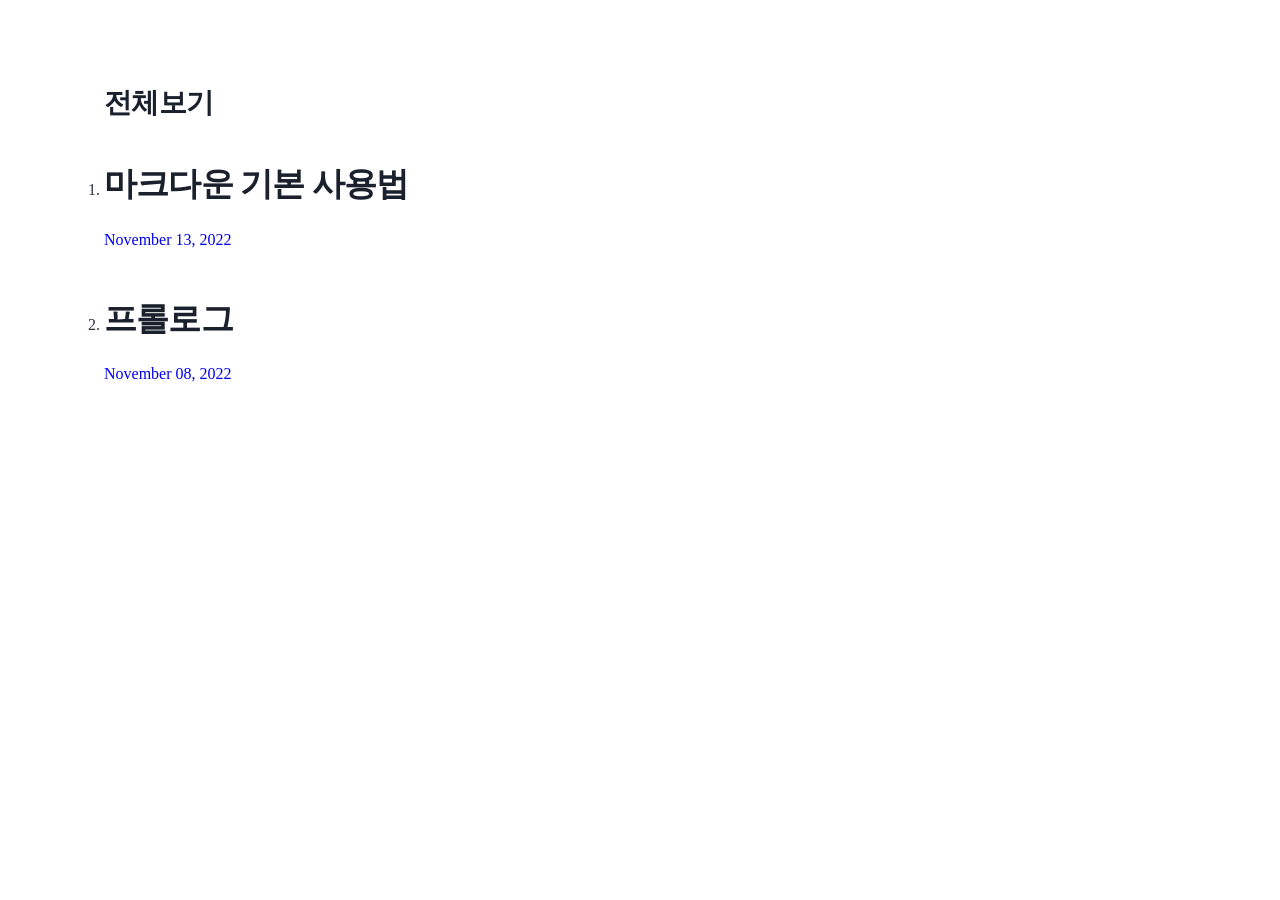
<file: all-posts/index.html>
<!DOCTYPE html><html lang="en"><head><meta charSet="utf-8"/><meta http-equiv="x-ua-compatible" content="ie=edge"/><meta name="viewport" content="width=device-width, initial-scale=1, shrink-to-fit=no"/><meta name="generator" content="Gatsby 4.24.8"/><style data-href="/styles.2a1ada4b1a1aec7f4093.css" data-identity="gatsby-global-css">@font-face{font-display:swap;font-family:Montserrat;font-style:normal;font-weight:100;src:local("Montserrat Thin "),local("Montserrat-Thin"),url(/static/montserrat-latin-100-8d7d79679b70dbe27172b6460e7a7910.woff2) format("woff2"),url(/static/montserrat-latin-100-ec38980a9e0119a379e2a9b3dbb1901a.woff) format("woff")}@font-face{font-display:swap;font-family:Montserrat;font-style:italic;font-weight:100;src:local("Montserrat Thin italic"),local("Montserrat-Thinitalic"),url(/static/montserrat-latin-100italic-e279051046ba1286706adc886cf1c96b.woff2) format("woff2"),url(/static/montserrat-latin-100italic-3b325a3173c8207435cd1b76e19bf501.woff) format("woff")}@font-face{font-display:swap;font-family:Montserrat;font-style:normal;font-weight:200;src:local("Montserrat Extra Light "),local("Montserrat-Extra Light"),url(/static/montserrat-latin-200-9d266fbbfa6cab7009bd56003b1eeb67.woff2) format("woff2"),url(/static/montserrat-latin-200-2d8ba08717110d27122e54c34b8a5798.woff) format("woff")}@font-face{font-display:swap;font-family:Montserrat;font-style:italic;font-weight:200;src:local("Montserrat Extra Light italic"),local("Montserrat-Extra Lightitalic"),url(/static/montserrat-latin-200italic-6e5b3756583bb2263eb062eae992735e.woff2) format("woff2"),url(/static/montserrat-latin-200italic-a0d6f343e4b536c582926255367a57da.woff) format("woff")}@font-face{font-display:swap;font-family:Montserrat;font-style:normal;font-weight:300;src:local("Montserrat Light "),local("Montserrat-Light"),url(/static/montserrat-latin-300-00b3e893aab5a8fd632d6342eb72551a.woff2) format("woff2"),url(/static/montserrat-latin-300-ea303695ceab35f17e7d062f30e0173b.woff) format("woff")}@font-face{font-display:swap;font-family:Montserrat;font-style:italic;font-weight:300;src:local("Montserrat Light italic"),local("Montserrat-Lightitalic"),url(/static/montserrat-latin-300italic-56f34ea368f6aedf89583d444bbcb227.woff2) format("woff2"),url(/static/montserrat-latin-300italic-54b0bf2c8c4c12ffafd803be2466a790.woff) format("woff")}@font-face{font-display:swap;font-family:Montserrat;font-style:normal;font-weight:400;src:local("Montserrat Regular "),local("Montserrat-Regular"),url(/static/montserrat-latin-400-b71748ae4f80ec8c014def4c5fa8688b.woff2) format("woff2"),url(/static/montserrat-latin-400-0659a9f4e90db5cf51b50d005bff1e41.woff) format("woff")}@font-face{font-display:swap;font-family:Montserrat;font-style:italic;font-weight:400;src:local("Montserrat Regular italic"),local("Montserrat-Regularitalic"),url(/static/montserrat-latin-400italic-6eed6b4cbb809c6efc7aa7ddad6dbe3e.woff2) format("woff2"),url(/static/montserrat-latin-400italic-7583622cfde30ae49086d18447ab28e7.woff) format("woff")}@font-face{font-display:swap;font-family:Montserrat;font-style:normal;font-weight:500;src:local("Montserrat Medium "),local("Montserrat-Medium"),url(/static/montserrat-latin-500-091b209546e16313fd4f4fc36090c757.woff2) format("woff2"),url(/static/montserrat-latin-500-edd311588712a96bbf435fad264fff62.woff) format("woff")}@font-face{font-display:swap;font-family:Montserrat;font-style:italic;font-weight:500;src:local("Montserrat Medium italic"),local("Montserrat-Mediumitalic"),url(/static/montserrat-latin-500italic-c90ced68b46050061d1a41842d6dfb43.woff2) format("woff2"),url(/static/montserrat-latin-500italic-5146cbfe02b1deea5dffea27a5f2f998.woff) format("woff")}@font-face{font-display:swap;font-family:Montserrat;font-style:normal;font-weight:600;src:local("Montserrat SemiBold "),local("Montserrat-SemiBold"),url(/static/montserrat-latin-600-0480d2f8a71f38db8633b84d8722e0c2.woff2) format("woff2"),url(/static/montserrat-latin-600-b77863a375260a05dd13f86a1cee598f.woff) format("woff")}@font-face{font-display:swap;font-family:Montserrat;font-style:italic;font-weight:600;src:local("Montserrat SemiBold italic"),local("Montserrat-SemiBolditalic"),url(/static/montserrat-latin-600italic-cf46ffb11f3a60d7df0567f8851a1d00.woff2) format("woff2"),url(/static/montserrat-latin-600italic-c4fcfeeb057724724097167e57bd7801.woff) format("woff")}@font-face{font-display:swap;font-family:Montserrat;font-style:normal;font-weight:700;src:local("Montserrat Bold "),local("Montserrat-Bold"),url(/static/montserrat-latin-700-7dbcc8a5ea2289d83f657c25b4be6193.woff2) format("woff2"),url(/static/montserrat-latin-700-99271a835e1cae8c76ef8bba99a8cc4e.woff) format("woff")}@font-face{font-display:swap;font-family:Montserrat;font-style:italic;font-weight:700;src:local("Montserrat Bold italic"),local("Montserrat-Bolditalic"),url(/static/montserrat-latin-700italic-c41ad6bdb4bd504a843d546d0a47958d.woff2) format("woff2"),url(/static/montserrat-latin-700italic-6779372f04095051c62ed36bc1dcc142.woff) format("woff")}@font-face{font-display:swap;font-family:Montserrat;font-style:normal;font-weight:800;src:local("Montserrat ExtraBold "),local("Montserrat-ExtraBold"),url(/static/montserrat-latin-800-db9a3e0ba7eaea32e5f55328ace6cf23.woff2) format("woff2"),url(/static/montserrat-latin-800-4e3c615967a2360f5db87d2f0fd2456f.woff) format("woff")}@font-face{font-display:swap;font-family:Montserrat;font-style:italic;font-weight:800;src:local("Montserrat ExtraBold italic"),local("Montserrat-ExtraBolditalic"),url(/static/montserrat-latin-800italic-bf45bfa14805969eda318973947bc42b.woff2) format("woff2"),url(/static/montserrat-latin-800italic-fe82abb0bcede51bf724254878e0c374.woff) format("woff")}@font-face{font-display:swap;font-family:Montserrat;font-style:normal;font-weight:900;src:local("Montserrat Black "),local("Montserrat-Black"),url(/static/montserrat-latin-900-e66c7edc609e24bacbb705175669d814.woff2) format("woff2"),url(/static/montserrat-latin-900-8211f418baeb8ec880b80ba3c682f957.woff) format("woff")}@font-face{font-display:swap;font-family:Montserrat;font-style:italic;font-weight:900;src:local("Montserrat Black italic"),local("Montserrat-Blackitalic"),url(/static/montserrat-latin-900italic-4454c775e48152c1a72510ceed3603e2.woff2) format("woff2"),url(/static/montserrat-latin-900italic-efcaa0f6a82ee0640b83a0916e6e8d68.woff) format("woff")}@font-face{font-display:swap;font-family:Merriweather;font-style:normal;font-weight:300;src:local("Merriweather Light "),local("Merriweather-Light"),url(/static/merriweather-latin-300-fc117160c69a8ea0851b26dd14748ee4.woff2) format("woff2"),url(/static/merriweather-latin-300-58b18067ebbd21fda77b67e73c241d3b.woff) format("woff")}@font-face{font-display:swap;font-family:Merriweather;font-style:italic;font-weight:300;src:local("Merriweather Light italic"),local("Merriweather-Lightitalic"),url(/static/merriweather-latin-300italic-fe29961474f8dbf77c0aa7b9a629e4bc.woff2) format("woff2"),url(/static/merriweather-latin-300italic-23c3f1f88683618a4fb8d265d33d383a.woff) format("woff")}@font-face{font-display:swap;font-family:Merriweather;font-style:normal;font-weight:400;src:local("Merriweather Regular "),local("Merriweather-Regular"),url(/static/merriweather-latin-400-d9479e8023bef9cbd9bf8d6eabd6bf36.woff2) format("woff2"),url(/static/merriweather-latin-400-040426f99ff6e00b86506452e0d1f10b.woff) format("woff")}@font-face{font-display:swap;font-family:Merriweather;font-style:italic;font-weight:400;src:local("Merriweather Regular italic"),local("Merriweather-Regularitalic"),url(/static/merriweather-latin-400italic-2de7bfeaf08fb03d4315d49947f062f7.woff2) format("woff2"),url(/static/merriweather-latin-400italic-79db67aca65f5285964ab332bd65f451.woff) format("woff")}@font-face{font-display:swap;font-family:Merriweather;font-style:normal;font-weight:700;src:local("Merriweather Bold "),local("Merriweather-Bold"),url(/static/merriweather-latin-700-4b08e01d805fa35d7bf777f1b24314ae.woff2) format("woff2"),url(/static/merriweather-latin-700-22fb8afba4ab1f093b6ef9e28a9b6e92.woff) format("woff")}@font-face{font-display:swap;font-family:Merriweather;font-style:italic;font-weight:700;src:local("Merriweather Bold italic"),local("Merriweather-Bolditalic"),url(/static/merriweather-latin-700italic-cd92541b177652fffb6e3b952f1c33f1.woff2) format("woff2"),url(/static/merriweather-latin-700italic-f87f3d87cea0dd0979bfc8ac9ea90243.woff) format("woff")}@font-face{font-display:swap;font-family:Merriweather;font-style:normal;font-weight:900;src:local("Merriweather Black "),local("Merriweather-Black"),url(/static/merriweather-latin-900-f813fc6a4bee46eda5224ac7ebf1b7be.woff2) format("woff2"),url(/static/merriweather-latin-900-5d4e42cb44410674acd99153d57df032.woff) format("woff")}@font-face{font-display:swap;font-family:Merriweather;font-style:italic;font-weight:900;src:local("Merriweather Black italic"),local("Merriweather-Blackitalic"),url(/static/merriweather-latin-900italic-b7901d85486871c1779c0e93ddd85656.woff2) format("woff2"),url(/static/merriweather-latin-900italic-9647f9fdab98756989a8a5550eb205c3.woff) format("woff")}


/*! normalize.css v8.0.1 | MIT License | github.com/necolas/normalize.css */html{-webkit-text-size-adjust:100%;line-height:1.15}body{margin:0}main{display:block}h1{font-size:2em;margin:.67em 0}hr{box-sizing:content-box;height:0;overflow:visible}pre{font-family:monospace,monospace;font-size:1em}a{background-color:transparent}abbr[title]{border-bottom:none;text-decoration:underline;-webkit-text-decoration:underline dotted;text-decoration:underline dotted}b,strong{font-weight:bolder}code,kbd,samp{font-family:monospace,monospace;font-size:1em}small{font-size:80%}sub,sup{font-size:75%;line-height:0;position:relative;vertical-align:baseline}sub{bottom:-.25em}sup{top:-.5em}img{border-style:none}button,input,optgroup,select,textarea{font-family:inherit;font-size:100%;line-height:1.15;margin:0}button,input{overflow:visible}button,select{text-transform:none}[type=button],[type=reset],[type=submit],button{-webkit-appearance:button}[type=button]::-moz-focus-inner,[type=reset]::-moz-focus-inner,[type=submit]::-moz-focus-inner,button::-moz-focus-inner{border-style:none;padding:0}[type=button]:-moz-focusring,[type=reset]:-moz-focusring,[type=submit]:-moz-focusring,button:-moz-focusring{outline:1px dotted ButtonText}fieldset{padding:.35em .75em .625em}legend{box-sizing:border-box;color:inherit;display:table;max-width:100%;padding:0;white-space:normal}progress{vertical-align:baseline}textarea{overflow:auto}[type=checkbox],[type=radio]{box-sizing:border-box;padding:0}[type=number]::-webkit-inner-spin-button,[type=number]::-webkit-outer-spin-button{height:auto}[type=search]{-webkit-appearance:textfield;outline-offset:-2px}[type=search]::-webkit-search-decoration{-webkit-appearance:none}::-webkit-file-upload-button{-webkit-appearance:button;font:inherit}details{display:block}summary{display:list-item}[hidden]{display:none}:root{--maxWidth-none:"none";--maxWidth-xs:20rem;--maxWidth-sm:24rem;--maxWidth-md:28rem;--maxWidth-lg:32rem;--maxWidth-xl:36rem;--maxWidth-2xl:42rem;--maxWidth-3xl:48rem;--maxWidth-4xl:56rem;--maxWidth-5xl:64rem;--maxWidth-6xl:72rem;--maxWidth-full:"100%";--maxWidth-wrapper:var(--maxWidth-6xl);--spacing-px:"1px";--spacing-0:0;--spacing-1:0.25rem;--spacing-2:0.5rem;--spacing-3:0.75rem;--spacing-4:1rem;--spacing-5:1.25rem;--spacing-6:1.5rem;--spacing-8:2rem;--spacing-10:2.5rem;--spacing-12:3rem;--spacing-16:4rem;--spacing-20:5rem;--spacing-24:6rem;--spacing-32:8rem;--fontFamily-sans:Montserrat,system-ui,-apple-system,BlinkMacSystemFont,"Segoe UI",Roboto,"Helvetica Neue",Arial,"Noto Sans",sans-serif,"Apple Color Emoji","Segoe UI Emoji","Segoe UI Symbol","Noto Color Emoji";--fontFamily-serif:"Merriweather","Georgia",Cambria,"Times New Roman",Times,serif;--fontFamily-pretendard:"Pretendard-Regular";--font-body:var(--fontFamily-pretendard);--font-heading:var(--fontFamily-pretendard);--fontWeight-normal:400;--fontWeight-medium:500;--fontWeight-semibold:600;--fontWeight-bold:700;--fontWeight-extrabold:800;--fontWeight-black:900;--fontSize-root:16px;--lineHeight-none:1;--lineHeight-tight:1.1;--lineHeight-normal:1.5;--lineHeight-relaxed:1.625;--fontSize-0:0.833rem;--fontSize-1:1rem;--fontSize-2:1.2rem;--fontSize-3:1.44rem;--fontSize-4:1.728rem;--fontSize-5:2.074rem;--fontSize-6:2.488rem;--fontSize-7:2.986rem;--color-primary:#005b99;--color-text:#2e353f;--color-text-light:#4f5969;--color-heading:#1a202c;--color-heading-black:#000;--color-accent:#d1dce5}*,:after,:before{box-sizing:border-box}html{-webkit-font-smoothing:antialiased;-moz-osx-font-smoothing:grayscale;font-size:var(--fontSize-root);line-height:var(--lineHeight-normal)}body{color:var(--color-text);font-family:var(--font-body);font-size:var(--fontSize-1)}footer{padding:var(--spacing-6) var(--spacing-0)}hr{background:var(--color-accent);border:0;height:1px}h1,h2,h3,h4,h5,h6{font-family:var(--font-heading);letter-spacing:-.025em;line-height:var(--lineHeight-tight);margin-bottom:var(--spacing-6);margin-top:var(--spacing-12)}h2,h3,h4,h5,h6{color:var(--color-heading);font-weight:var(--fontWeight-bold)}h1{color:var(--color-heading-black);font-size:var(--fontSize-6);font-weight:var(--fontWeight-black)}h2{font-size:var(--fontSize-5)}h3{font-size:var(--fontSize-4)}h4{font-size:var(--fontSize-3)}h5{font-size:var(--fontSize-2)}h6{font-size:var(--fontSize-1)}h1>a,h2>a,h3>a,h4>a,h5>a,h6>a{color:inherit;text-decoration:none}p{--baseline-multiplier:0.179;--x-height-multiplier:0.35;line-height:var(--lineHeight-relaxed);margin:var(--spacing-0) var(--spacing-0) var(--spacing-8) var(--spacing-0)}ol,p,ul{padding:var(--spacing-0)}ol,ul{list-style-image:none;list-style-position:outside;margin-left:var(--spacing-0);margin-right:var(--spacing-0)}ol li,ul li{padding-left:var(--spacing-0)}li>p,ol li,ul li{margin-bottom:calc(var(--spacing-8)/2)}li :last-child{margin-bottom:var(--spacing-0)}li>ul{margin-left:var(--spacing-8);margin-top:calc(var(--spacing-8)/2)}blockquote{border-left:var(--spacing-1) solid var(--color-primary);color:var(--color-text-light);font-size:var(--fontSize-2);font-style:italic;margin-bottom:var(--spacing-8);margin-left:calc(var(--spacing-6)*-1);margin-right:var(--spacing-8);padding:var(--spacing-0) var(--spacing-0) var(--spacing-0) var(--spacing-6)}blockquote>:last-child{margin-bottom:var(--spacing-0)}blockquote>ol,blockquote>ul{list-style-position:inside}table{border-collapse:collapse;border-spacing:.25rem;margin-bottom:var(--spacing-8);width:100%}table thead tr th{border-bottom:1px solid var(--color-accent)}a,a:focus,a:hover{text-decoration:none}.global-wrapper{background-color:#fff;margin:var(--spacing-0) auto;max-width:var(--maxWidth-wrapper);padding:var(--spacing-10)}.global-header{margin-bottom:var(--spacing-12)}.main-heading{font-size:var(--fontSize-7);margin:0}.post-list-container{margin:var(--spacing-2)}.post-list-container div{padding:var(--spacing-2)}.post-list-container hr{background-color:#fff}.post-list-container-title{height:"10%"}.post-list-item{margin:var(--spacing-8)}.post-list-item p{margin-bottom:var(--spacing-0)}.post-list-item header{margin-bottom:var(--spacing-4)}.header-link-home{font-family:var(--font-heading);font-size:var(--fontSize-2);font-weight:var(--fontWeight-bold);text-decoration:none}.profile{border-radius:10px;margin:var(--spacing-2);padding-top:var(--spacing-4)}.profile p{margin:var(--spacing-3)}.profile .name{font-size:var(--fontSize-2);text-align:center}.profile div{max-width:250px}.profile-avatar{border-radius:100%;margin-bottom:var(--spacing-0);margin-left:var(--spacing-4);margin-right:var(--spacing-4);min-width:200px}.profile-social{text-align:center}.profile-social img{margin-left:5px;margin-right:5px}.blog-post header h1{margin:var(--spacing-0) var(--spacing-0) var(--spacing-4) var(--spacing-0)}.blog-post header p{font-family:var(--font-heading);font-size:var(--fontSize-2)}.blog-post-nav ul{margin:var(--spacing-0)}.blog-post-back{cursor:pointer;padding:var(--spacing-2);width:100px}.gatsby-highlight{margin-bottom:var(--spacing-8)}@media (max-width:42rem){blockquote{margin-left:var(--spacing-0);padding:var(--spacing-0) var(--spacing-0) var(--spacing-0) var(--spacing-4)}ol,ul{list-style-position:inside}}.logo-container{align-items:center;display:flex;height:100px;justify-content:flex-start;width:320px}.logo-container h3{margin-left:var(--spacing-4)}.logo-img{height:80px;-o-object-fit:contain;object-fit:contain;width:100px}.title{align-items:center;display:flex;height:30vh;margin:var(--spacing-2);overflow:hidden;position:relative}.title-text{padding:var(--spacing-8)}.title h1{color:#fff;left:50%;margin:0 auto;position:absolute;text-align:center;top:50%;-webkit-transform:translate(-50%,-50%);transform:translate(-50%,-50%);z-index:50}.post-list-item h2{font-size:var(--fontSize-4);margin-bottom:var(--spacing-2);margin-top:var(--spacing-0)}.page{margin-left:var(--spacing-4);margin-right:var(--spacing-4)}.page-container{align-items:center;display:flex;padding-bottom:var(--spacing-8);padding-top:var(--spacing-8);width:100%}.category{border-radius:10px;margin:var(--spacing-2);padding:var(--spacing-4)}.category p{margin:0 0 7%}.category-list{display:flex;margin-bottom:5%}.hr{border:1px solid #ececec}.display-row{display:flex}.display-column{display:flex;flex-direction:column}.display-grid-l{display:grid;grid-template-columns:1fr 4fr}.display-grid-r{display:grid;grid-template-columns:4fr 1fr}.category,body{background-color:#fff}.category a,.profile{color:#000}.profile,.title{background-color:#fff}.title{justify-content:flex-end}.title h3{color:#000}.post-list-container{background-color:#fff;color:#000}.post-list-container-title{border-bottom:.5px solid #ececec}.post-list-item h2{color:#000}.page-container{background-color:#fff;justify-content:flex-end}.page a{color:#000}code[class*=language-],pre[class*=language-]{word-wrap:normal;background:none;color:#000;font-family:Consolas,Monaco,Andale Mono,Ubuntu Mono,monospace;font-size:1em;-webkit-hyphens:none;hyphens:none;line-height:1.5;-o-tab-size:4;tab-size:4;text-align:left;text-shadow:0 1px #fff;white-space:pre;word-break:normal;word-spacing:normal}code[class*=language-] ::selection,code[class*=language-]::selection,pre[class*=language-] ::selection,pre[class*=language-]::selection{background:#b3d4fc;text-shadow:none}@media print{code[class*=language-],pre[class*=language-]{text-shadow:none}}pre[class*=language-]{margin:.5em 0;overflow:auto;padding:1em}:not(pre)>code[class*=language-],pre[class*=language-]{background:#f5f2f0}:not(pre)>code[class*=language-]{border-radius:.3em;padding:.1em;white-space:normal}.token.cdata,.token.comment,.token.doctype,.token.prolog{color:#708090}.token.punctuation{color:#999}.token.namespace{opacity:.7}.token.boolean,.token.constant,.token.deleted,.token.number,.token.property,.token.symbol,.token.tag{color:#905}.token.attr-name,.token.builtin,.token.char,.token.inserted,.token.selector,.token.string{color:#690}.language-css .token.string,.style .token.string,.token.entity,.token.operator,.token.url{background:hsla(0,0%,100%,.5);color:#9a6e3a}.token.atrule,.token.attr-value,.token.keyword{color:#07a}.token.class-name,.token.function{color:#dd4a68}.token.important,.token.regex,.token.variable{color:#e90}.token.bold,.token.important{font-weight:700}.token.italic{font-style:italic}.token.entity{cursor:help}</style><style>.gatsby-image-wrapper{position:relative;overflow:hidden}.gatsby-image-wrapper picture.object-fit-polyfill{position:static!important}.gatsby-image-wrapper img{bottom:0;height:100%;left:0;margin:0;max-width:none;padding:0;position:absolute;right:0;top:0;width:100%;object-fit:cover}.gatsby-image-wrapper [data-main-image]{opacity:0;transform:translateZ(0);transition:opacity .25s linear;will-change:opacity}.gatsby-image-wrapper-constrained{display:inline-block;vertical-align:top}</style><noscript><style>.gatsby-image-wrapper noscript [data-main-image]{opacity:1!important}.gatsby-image-wrapper [data-placeholder-image]{opacity:0!important}</style></noscript><script type="module">const e="undefined"!=typeof HTMLImageElement&&"loading"in HTMLImageElement.prototype;e&&document.body.addEventListener("load",(function(e){const t=e.target;if(void 0===t.dataset.mainImage)return;if(void 0===t.dataset.gatsbyImageSsr)return;let a=null,n=t;for(;null===a&&n;)void 0!==n.parentNode.dataset.gatsbyImageWrapper&&(a=n.parentNode),n=n.parentNode;const o=a.querySelector("[data-placeholder-image]"),r=new Image;r.src=t.currentSrc,r.decode().catch((()=>{})).then((()=>{t.style.opacity=1,o&&(o.style.opacity=0,o.style.transition="opacity 500ms linear")}))}),!0);</script><link rel="alternate" type="application/rss+xml" title="Gatsby Starter Blog RSS Feed" href="/rss.xml"/><link rel="icon" href="/favicon-32x32.png?v=2af7dbb7fecd39735345d09a3ebd7fdc" type="image/png"/><link rel="manifest" href="/manifest.webmanifest" crossorigin="anonymous"/><link rel="apple-touch-icon" sizes="48x48" href="/icons/icon-48x48.png?v=2af7dbb7fecd39735345d09a3ebd7fdc"/><link rel="apple-touch-icon" sizes="72x72" href="/icons/icon-72x72.png?v=2af7dbb7fecd39735345d09a3ebd7fdc"/><link rel="apple-touch-icon" sizes="96x96" href="/icons/icon-96x96.png?v=2af7dbb7fecd39735345d09a3ebd7fdc"/><link rel="apple-touch-icon" sizes="144x144" href="/icons/icon-144x144.png?v=2af7dbb7fecd39735345d09a3ebd7fdc"/><link rel="apple-touch-icon" sizes="192x192" href="/icons/icon-192x192.png?v=2af7dbb7fecd39735345d09a3ebd7fdc"/><link rel="apple-touch-icon" sizes="256x256" href="/icons/icon-256x256.png?v=2af7dbb7fecd39735345d09a3ebd7fdc"/><link rel="apple-touch-icon" sizes="384x384" href="/icons/icon-384x384.png?v=2af7dbb7fecd39735345d09a3ebd7fdc"/><link rel="apple-touch-icon" sizes="512x512" href="/icons/icon-512x512.png?v=2af7dbb7fecd39735345d09a3ebd7fdc"/></head><body><div id="___gatsby"><div style="outline:none" tabindex="-1" id="gatsby-focus-wrapper"><div class="global-wrapper"><main><title>전체보기 | juuyeon</title><meta name="description" content="juuyeon"/><meta property="og:title" content="전체보기"/><meta property="og:description" content="juuyeon"/><meta property="og:type" content="website"/><meta name="twitter:card" content="summary"/><meta name="twitter:creator" content=""/><meta name="twitter:title" content="전체보기"/><meta name="twitter:description" content="juuyeon"/> <h3>전체보기</h3> <ol><li><a href="/blog/1668304655157/"><h2>마크다운 기본 사용법</h2><p>November 13, 2022</p></a></li><li><a href="/blog/1667910911415/"><h2>프롤로그</h2><p>November 08, 2022</p></a></li></ol></main></div></div><div id="gatsby-announcer" style="position:absolute;top:0;width:1px;height:1px;padding:0;overflow:hidden;clip:rect(0, 0, 0, 0);white-space:nowrap;border:0" aria-live="assertive" aria-atomic="true"></div></div><script id="gatsby-script-loader">/*<![CDATA[*/window.pagePath="/all-posts/";window.___webpackCompilationHash="37311adbdf0a9a626244";/*]]>*/</script><script id="gatsby-chunk-mapping">/*<![CDATA[*/window.___chunkMapping={"polyfill":["/polyfill-afa68794cf9a69af341a.js"],"app":["/app-5c398a047cd24b1a0a57.js"],"component---src-pages-404-js":["/component---src-pages-404-js-9dbca9cf6cb3594320fb.js"],"component---src-pages-all-posts-js":["/component---src-pages-all-posts-js-c652343fbd15bd58abf5.js"],"component---src-pages-blog-js":["/component---src-pages-blog-js-c7d6e1dbab211d557f5b.js"],"component---src-pages-empty-posts-js":["/component---src-pages-empty-posts-js-5a7df87d8e7b9d2f614a.js"],"component---src-pages-index-js":["/component---src-pages-index-js-b0bd682b009190d0686b.js"],"component---src-pages-using-typescript-tsx":["/component---src-pages-using-typescript-tsx-94804d424bd4395b22ba.js"],"component---src-templates-blog-page-js":["/component---src-templates-blog-page-js-7c9bd6fce8fede6570cd.js"],"component---src-templates-blog-post-js":["/component---src-templates-blog-post-js-6df65b9f06a61ad4826c.js"],"component---src-templates-category-posts-js":["/component---src-templates-category-posts-js-629eac37da48cfa4dfac.js"]};/*]]>*/</script><script src="/polyfill-afa68794cf9a69af341a.js" nomodule=""></script><script src="/app-5c398a047cd24b1a0a57.js" async=""></script><script src="/framework-20708a169de42a473112.js" async=""></script><script src="/webpack-runtime-0c0beae5b1a44fc6e2b3.js" async=""></script></body></html>
</file>
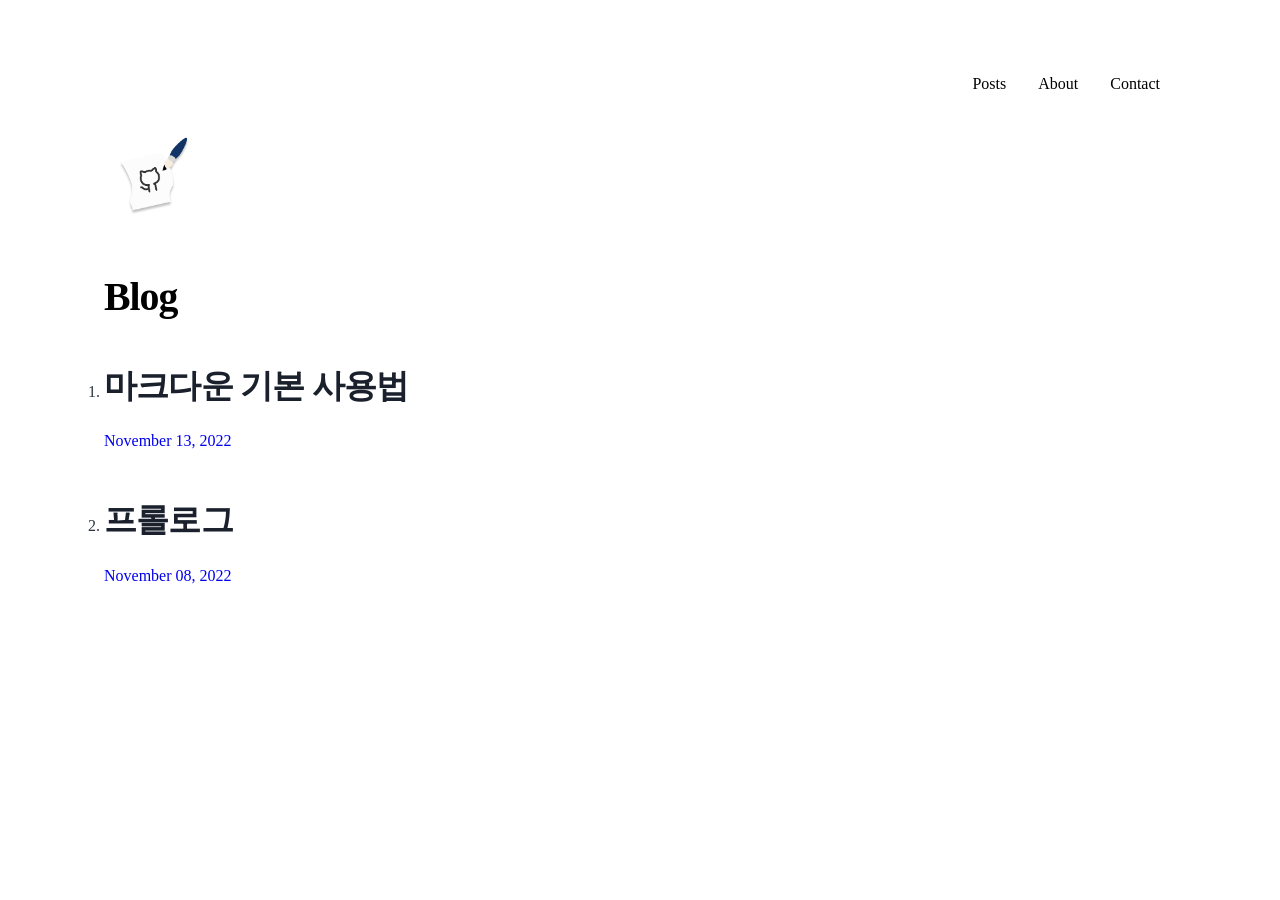
<file: blog/index.html>
<!DOCTYPE html><html lang="en"><head><meta charSet="utf-8"/><meta http-equiv="x-ua-compatible" content="ie=edge"/><meta name="viewport" content="width=device-width, initial-scale=1, shrink-to-fit=no"/><meta name="generator" content="Gatsby 4.24.8"/><style data-href="/styles.2a1ada4b1a1aec7f4093.css" data-identity="gatsby-global-css">@font-face{font-display:swap;font-family:Montserrat;font-style:normal;font-weight:100;src:local("Montserrat Thin "),local("Montserrat-Thin"),url(/static/montserrat-latin-100-8d7d79679b70dbe27172b6460e7a7910.woff2) format("woff2"),url(/static/montserrat-latin-100-ec38980a9e0119a379e2a9b3dbb1901a.woff) format("woff")}@font-face{font-display:swap;font-family:Montserrat;font-style:italic;font-weight:100;src:local("Montserrat Thin italic"),local("Montserrat-Thinitalic"),url(/static/montserrat-latin-100italic-e279051046ba1286706adc886cf1c96b.woff2) format("woff2"),url(/static/montserrat-latin-100italic-3b325a3173c8207435cd1b76e19bf501.woff) format("woff")}@font-face{font-display:swap;font-family:Montserrat;font-style:normal;font-weight:200;src:local("Montserrat Extra Light "),local("Montserrat-Extra Light"),url(/static/montserrat-latin-200-9d266fbbfa6cab7009bd56003b1eeb67.woff2) format("woff2"),url(/static/montserrat-latin-200-2d8ba08717110d27122e54c34b8a5798.woff) format("woff")}@font-face{font-display:swap;font-family:Montserrat;font-style:italic;font-weight:200;src:local("Montserrat Extra Light italic"),local("Montserrat-Extra Lightitalic"),url(/static/montserrat-latin-200italic-6e5b3756583bb2263eb062eae992735e.woff2) format("woff2"),url(/static/montserrat-latin-200italic-a0d6f343e4b536c582926255367a57da.woff) format("woff")}@font-face{font-display:swap;font-family:Montserrat;font-style:normal;font-weight:300;src:local("Montserrat Light "),local("Montserrat-Light"),url(/static/montserrat-latin-300-00b3e893aab5a8fd632d6342eb72551a.woff2) format("woff2"),url(/static/montserrat-latin-300-ea303695ceab35f17e7d062f30e0173b.woff) format("woff")}@font-face{font-display:swap;font-family:Montserrat;font-style:italic;font-weight:300;src:local("Montserrat Light italic"),local("Montserrat-Lightitalic"),url(/static/montserrat-latin-300italic-56f34ea368f6aedf89583d444bbcb227.woff2) format("woff2"),url(/static/montserrat-latin-300italic-54b0bf2c8c4c12ffafd803be2466a790.woff) format("woff")}@font-face{font-display:swap;font-family:Montserrat;font-style:normal;font-weight:400;src:local("Montserrat Regular "),local("Montserrat-Regular"),url(/static/montserrat-latin-400-b71748ae4f80ec8c014def4c5fa8688b.woff2) format("woff2"),url(/static/montserrat-latin-400-0659a9f4e90db5cf51b50d005bff1e41.woff) format("woff")}@font-face{font-display:swap;font-family:Montserrat;font-style:italic;font-weight:400;src:local("Montserrat Regular italic"),local("Montserrat-Regularitalic"),url(/static/montserrat-latin-400italic-6eed6b4cbb809c6efc7aa7ddad6dbe3e.woff2) format("woff2"),url(/static/montserrat-latin-400italic-7583622cfde30ae49086d18447ab28e7.woff) format("woff")}@font-face{font-display:swap;font-family:Montserrat;font-style:normal;font-weight:500;src:local("Montserrat Medium "),local("Montserrat-Medium"),url(/static/montserrat-latin-500-091b209546e16313fd4f4fc36090c757.woff2) format("woff2"),url(/static/montserrat-latin-500-edd311588712a96bbf435fad264fff62.woff) format("woff")}@font-face{font-display:swap;font-family:Montserrat;font-style:italic;font-weight:500;src:local("Montserrat Medium italic"),local("Montserrat-Mediumitalic"),url(/static/montserrat-latin-500italic-c90ced68b46050061d1a41842d6dfb43.woff2) format("woff2"),url(/static/montserrat-latin-500italic-5146cbfe02b1deea5dffea27a5f2f998.woff) format("woff")}@font-face{font-display:swap;font-family:Montserrat;font-style:normal;font-weight:600;src:local("Montserrat SemiBold "),local("Montserrat-SemiBold"),url(/static/montserrat-latin-600-0480d2f8a71f38db8633b84d8722e0c2.woff2) format("woff2"),url(/static/montserrat-latin-600-b77863a375260a05dd13f86a1cee598f.woff) format("woff")}@font-face{font-display:swap;font-family:Montserrat;font-style:italic;font-weight:600;src:local("Montserrat SemiBold italic"),local("Montserrat-SemiBolditalic"),url(/static/montserrat-latin-600italic-cf46ffb11f3a60d7df0567f8851a1d00.woff2) format("woff2"),url(/static/montserrat-latin-600italic-c4fcfeeb057724724097167e57bd7801.woff) format("woff")}@font-face{font-display:swap;font-family:Montserrat;font-style:normal;font-weight:700;src:local("Montserrat Bold "),local("Montserrat-Bold"),url(/static/montserrat-latin-700-7dbcc8a5ea2289d83f657c25b4be6193.woff2) format("woff2"),url(/static/montserrat-latin-700-99271a835e1cae8c76ef8bba99a8cc4e.woff) format("woff")}@font-face{font-display:swap;font-family:Montserrat;font-style:italic;font-weight:700;src:local("Montserrat Bold italic"),local("Montserrat-Bolditalic"),url(/static/montserrat-latin-700italic-c41ad6bdb4bd504a843d546d0a47958d.woff2) format("woff2"),url(/static/montserrat-latin-700italic-6779372f04095051c62ed36bc1dcc142.woff) format("woff")}@font-face{font-display:swap;font-family:Montserrat;font-style:normal;font-weight:800;src:local("Montserrat ExtraBold "),local("Montserrat-ExtraBold"),url(/static/montserrat-latin-800-db9a3e0ba7eaea32e5f55328ace6cf23.woff2) format("woff2"),url(/static/montserrat-latin-800-4e3c615967a2360f5db87d2f0fd2456f.woff) format("woff")}@font-face{font-display:swap;font-family:Montserrat;font-style:italic;font-weight:800;src:local("Montserrat ExtraBold italic"),local("Montserrat-ExtraBolditalic"),url(/static/montserrat-latin-800italic-bf45bfa14805969eda318973947bc42b.woff2) format("woff2"),url(/static/montserrat-latin-800italic-fe82abb0bcede51bf724254878e0c374.woff) format("woff")}@font-face{font-display:swap;font-family:Montserrat;font-style:normal;font-weight:900;src:local("Montserrat Black "),local("Montserrat-Black"),url(/static/montserrat-latin-900-e66c7edc609e24bacbb705175669d814.woff2) format("woff2"),url(/static/montserrat-latin-900-8211f418baeb8ec880b80ba3c682f957.woff) format("woff")}@font-face{font-display:swap;font-family:Montserrat;font-style:italic;font-weight:900;src:local("Montserrat Black italic"),local("Montserrat-Blackitalic"),url(/static/montserrat-latin-900italic-4454c775e48152c1a72510ceed3603e2.woff2) format("woff2"),url(/static/montserrat-latin-900italic-efcaa0f6a82ee0640b83a0916e6e8d68.woff) format("woff")}@font-face{font-display:swap;font-family:Merriweather;font-style:normal;font-weight:300;src:local("Merriweather Light "),local("Merriweather-Light"),url(/static/merriweather-latin-300-fc117160c69a8ea0851b26dd14748ee4.woff2) format("woff2"),url(/static/merriweather-latin-300-58b18067ebbd21fda77b67e73c241d3b.woff) format("woff")}@font-face{font-display:swap;font-family:Merriweather;font-style:italic;font-weight:300;src:local("Merriweather Light italic"),local("Merriweather-Lightitalic"),url(/static/merriweather-latin-300italic-fe29961474f8dbf77c0aa7b9a629e4bc.woff2) format("woff2"),url(/static/merriweather-latin-300italic-23c3f1f88683618a4fb8d265d33d383a.woff) format("woff")}@font-face{font-display:swap;font-family:Merriweather;font-style:normal;font-weight:400;src:local("Merriweather Regular "),local("Merriweather-Regular"),url(/static/merriweather-latin-400-d9479e8023bef9cbd9bf8d6eabd6bf36.woff2) format("woff2"),url(/static/merriweather-latin-400-040426f99ff6e00b86506452e0d1f10b.woff) format("woff")}@font-face{font-display:swap;font-family:Merriweather;font-style:italic;font-weight:400;src:local("Merriweather Regular italic"),local("Merriweather-Regularitalic"),url(/static/merriweather-latin-400italic-2de7bfeaf08fb03d4315d49947f062f7.woff2) format("woff2"),url(/static/merriweather-latin-400italic-79db67aca65f5285964ab332bd65f451.woff) format("woff")}@font-face{font-display:swap;font-family:Merriweather;font-style:normal;font-weight:700;src:local("Merriweather Bold "),local("Merriweather-Bold"),url(/static/merriweather-latin-700-4b08e01d805fa35d7bf777f1b24314ae.woff2) format("woff2"),url(/static/merriweather-latin-700-22fb8afba4ab1f093b6ef9e28a9b6e92.woff) format("woff")}@font-face{font-display:swap;font-family:Merriweather;font-style:italic;font-weight:700;src:local("Merriweather Bold italic"),local("Merriweather-Bolditalic"),url(/static/merriweather-latin-700italic-cd92541b177652fffb6e3b952f1c33f1.woff2) format("woff2"),url(/static/merriweather-latin-700italic-f87f3d87cea0dd0979bfc8ac9ea90243.woff) format("woff")}@font-face{font-display:swap;font-family:Merriweather;font-style:normal;font-weight:900;src:local("Merriweather Black "),local("Merriweather-Black"),url(/static/merriweather-latin-900-f813fc6a4bee46eda5224ac7ebf1b7be.woff2) format("woff2"),url(/static/merriweather-latin-900-5d4e42cb44410674acd99153d57df032.woff) format("woff")}@font-face{font-display:swap;font-family:Merriweather;font-style:italic;font-weight:900;src:local("Merriweather Black italic"),local("Merriweather-Blackitalic"),url(/static/merriweather-latin-900italic-b7901d85486871c1779c0e93ddd85656.woff2) format("woff2"),url(/static/merriweather-latin-900italic-9647f9fdab98756989a8a5550eb205c3.woff) format("woff")}


/*! normalize.css v8.0.1 | MIT License | github.com/necolas/normalize.css */html{-webkit-text-size-adjust:100%;line-height:1.15}body{margin:0}main{display:block}h1{font-size:2em;margin:.67em 0}hr{box-sizing:content-box;height:0;overflow:visible}pre{font-family:monospace,monospace;font-size:1em}a{background-color:transparent}abbr[title]{border-bottom:none;text-decoration:underline;-webkit-text-decoration:underline dotted;text-decoration:underline dotted}b,strong{font-weight:bolder}code,kbd,samp{font-family:monospace,monospace;font-size:1em}small{font-size:80%}sub,sup{font-size:75%;line-height:0;position:relative;vertical-align:baseline}sub{bottom:-.25em}sup{top:-.5em}img{border-style:none}button,input,optgroup,select,textarea{font-family:inherit;font-size:100%;line-height:1.15;margin:0}button,input{overflow:visible}button,select{text-transform:none}[type=button],[type=reset],[type=submit],button{-webkit-appearance:button}[type=button]::-moz-focus-inner,[type=reset]::-moz-focus-inner,[type=submit]::-moz-focus-inner,button::-moz-focus-inner{border-style:none;padding:0}[type=button]:-moz-focusring,[type=reset]:-moz-focusring,[type=submit]:-moz-focusring,button:-moz-focusring{outline:1px dotted ButtonText}fieldset{padding:.35em .75em .625em}legend{box-sizing:border-box;color:inherit;display:table;max-width:100%;padding:0;white-space:normal}progress{vertical-align:baseline}textarea{overflow:auto}[type=checkbox],[type=radio]{box-sizing:border-box;padding:0}[type=number]::-webkit-inner-spin-button,[type=number]::-webkit-outer-spin-button{height:auto}[type=search]{-webkit-appearance:textfield;outline-offset:-2px}[type=search]::-webkit-search-decoration{-webkit-appearance:none}::-webkit-file-upload-button{-webkit-appearance:button;font:inherit}details{display:block}summary{display:list-item}[hidden]{display:none}:root{--maxWidth-none:"none";--maxWidth-xs:20rem;--maxWidth-sm:24rem;--maxWidth-md:28rem;--maxWidth-lg:32rem;--maxWidth-xl:36rem;--maxWidth-2xl:42rem;--maxWidth-3xl:48rem;--maxWidth-4xl:56rem;--maxWidth-5xl:64rem;--maxWidth-6xl:72rem;--maxWidth-full:"100%";--maxWidth-wrapper:var(--maxWidth-6xl);--spacing-px:"1px";--spacing-0:0;--spacing-1:0.25rem;--spacing-2:0.5rem;--spacing-3:0.75rem;--spacing-4:1rem;--spacing-5:1.25rem;--spacing-6:1.5rem;--spacing-8:2rem;--spacing-10:2.5rem;--spacing-12:3rem;--spacing-16:4rem;--spacing-20:5rem;--spacing-24:6rem;--spacing-32:8rem;--fontFamily-sans:Montserrat,system-ui,-apple-system,BlinkMacSystemFont,"Segoe UI",Roboto,"Helvetica Neue",Arial,"Noto Sans",sans-serif,"Apple Color Emoji","Segoe UI Emoji","Segoe UI Symbol","Noto Color Emoji";--fontFamily-serif:"Merriweather","Georgia",Cambria,"Times New Roman",Times,serif;--fontFamily-pretendard:"Pretendard-Regular";--font-body:var(--fontFamily-pretendard);--font-heading:var(--fontFamily-pretendard);--fontWeight-normal:400;--fontWeight-medium:500;--fontWeight-semibold:600;--fontWeight-bold:700;--fontWeight-extrabold:800;--fontWeight-black:900;--fontSize-root:16px;--lineHeight-none:1;--lineHeight-tight:1.1;--lineHeight-normal:1.5;--lineHeight-relaxed:1.625;--fontSize-0:0.833rem;--fontSize-1:1rem;--fontSize-2:1.2rem;--fontSize-3:1.44rem;--fontSize-4:1.728rem;--fontSize-5:2.074rem;--fontSize-6:2.488rem;--fontSize-7:2.986rem;--color-primary:#005b99;--color-text:#2e353f;--color-text-light:#4f5969;--color-heading:#1a202c;--color-heading-black:#000;--color-accent:#d1dce5}*,:after,:before{box-sizing:border-box}html{-webkit-font-smoothing:antialiased;-moz-osx-font-smoothing:grayscale;font-size:var(--fontSize-root);line-height:var(--lineHeight-normal)}body{color:var(--color-text);font-family:var(--font-body);font-size:var(--fontSize-1)}footer{padding:var(--spacing-6) var(--spacing-0)}hr{background:var(--color-accent);border:0;height:1px}h1,h2,h3,h4,h5,h6{font-family:var(--font-heading);letter-spacing:-.025em;line-height:var(--lineHeight-tight);margin-bottom:var(--spacing-6);margin-top:var(--spacing-12)}h2,h3,h4,h5,h6{color:var(--color-heading);font-weight:var(--fontWeight-bold)}h1{color:var(--color-heading-black);font-size:var(--fontSize-6);font-weight:var(--fontWeight-black)}h2{font-size:var(--fontSize-5)}h3{font-size:var(--fontSize-4)}h4{font-size:var(--fontSize-3)}h5{font-size:var(--fontSize-2)}h6{font-size:var(--fontSize-1)}h1>a,h2>a,h3>a,h4>a,h5>a,h6>a{color:inherit;text-decoration:none}p{--baseline-multiplier:0.179;--x-height-multiplier:0.35;line-height:var(--lineHeight-relaxed);margin:var(--spacing-0) var(--spacing-0) var(--spacing-8) var(--spacing-0)}ol,p,ul{padding:var(--spacing-0)}ol,ul{list-style-image:none;list-style-position:outside;margin-left:var(--spacing-0);margin-right:var(--spacing-0)}ol li,ul li{padding-left:var(--spacing-0)}li>p,ol li,ul li{margin-bottom:calc(var(--spacing-8)/2)}li :last-child{margin-bottom:var(--spacing-0)}li>ul{margin-left:var(--spacing-8);margin-top:calc(var(--spacing-8)/2)}blockquote{border-left:var(--spacing-1) solid var(--color-primary);color:var(--color-text-light);font-size:var(--fontSize-2);font-style:italic;margin-bottom:var(--spacing-8);margin-left:calc(var(--spacing-6)*-1);margin-right:var(--spacing-8);padding:var(--spacing-0) var(--spacing-0) var(--spacing-0) var(--spacing-6)}blockquote>:last-child{margin-bottom:var(--spacing-0)}blockquote>ol,blockquote>ul{list-style-position:inside}table{border-collapse:collapse;border-spacing:.25rem;margin-bottom:var(--spacing-8);width:100%}table thead tr th{border-bottom:1px solid var(--color-accent)}a,a:focus,a:hover{text-decoration:none}.global-wrapper{background-color:#fff;margin:var(--spacing-0) auto;max-width:var(--maxWidth-wrapper);padding:var(--spacing-10)}.global-header{margin-bottom:var(--spacing-12)}.main-heading{font-size:var(--fontSize-7);margin:0}.post-list-container{margin:var(--spacing-2)}.post-list-container div{padding:var(--spacing-2)}.post-list-container hr{background-color:#fff}.post-list-container-title{height:"10%"}.post-list-item{margin:var(--spacing-8)}.post-list-item p{margin-bottom:var(--spacing-0)}.post-list-item header{margin-bottom:var(--spacing-4)}.header-link-home{font-family:var(--font-heading);font-size:var(--fontSize-2);font-weight:var(--fontWeight-bold);text-decoration:none}.profile{border-radius:10px;margin:var(--spacing-2);padding-top:var(--spacing-4)}.profile p{margin:var(--spacing-3)}.profile .name{font-size:var(--fontSize-2);text-align:center}.profile div{max-width:250px}.profile-avatar{border-radius:100%;margin-bottom:var(--spacing-0);margin-left:var(--spacing-4);margin-right:var(--spacing-4);min-width:200px}.profile-social{text-align:center}.profile-social img{margin-left:5px;margin-right:5px}.blog-post header h1{margin:var(--spacing-0) var(--spacing-0) var(--spacing-4) var(--spacing-0)}.blog-post header p{font-family:var(--font-heading);font-size:var(--fontSize-2)}.blog-post-nav ul{margin:var(--spacing-0)}.blog-post-back{cursor:pointer;padding:var(--spacing-2);width:100px}.gatsby-highlight{margin-bottom:var(--spacing-8)}@media (max-width:42rem){blockquote{margin-left:var(--spacing-0);padding:var(--spacing-0) var(--spacing-0) var(--spacing-0) var(--spacing-4)}ol,ul{list-style-position:inside}}.logo-container{align-items:center;display:flex;height:100px;justify-content:flex-start;width:320px}.logo-container h3{margin-left:var(--spacing-4)}.logo-img{height:80px;-o-object-fit:contain;object-fit:contain;width:100px}.title{align-items:center;display:flex;height:30vh;margin:var(--spacing-2);overflow:hidden;position:relative}.title-text{padding:var(--spacing-8)}.title h1{color:#fff;left:50%;margin:0 auto;position:absolute;text-align:center;top:50%;-webkit-transform:translate(-50%,-50%);transform:translate(-50%,-50%);z-index:50}.post-list-item h2{font-size:var(--fontSize-4);margin-bottom:var(--spacing-2);margin-top:var(--spacing-0)}.page{margin-left:var(--spacing-4);margin-right:var(--spacing-4)}.page-container{align-items:center;display:flex;padding-bottom:var(--spacing-8);padding-top:var(--spacing-8);width:100%}.category{border-radius:10px;margin:var(--spacing-2);padding:var(--spacing-4)}.category p{margin:0 0 7%}.category-list{display:flex;margin-bottom:5%}.hr{border:1px solid #ececec}.display-row{display:flex}.display-column{display:flex;flex-direction:column}.display-grid-l{display:grid;grid-template-columns:1fr 4fr}.display-grid-r{display:grid;grid-template-columns:4fr 1fr}.category,body{background-color:#fff}.category a,.profile{color:#000}.profile,.title{background-color:#fff}.title{justify-content:flex-end}.title h3{color:#000}.post-list-container{background-color:#fff;color:#000}.post-list-container-title{border-bottom:.5px solid #ececec}.post-list-item h2{color:#000}.page-container{background-color:#fff;justify-content:flex-end}.page a{color:#000}code[class*=language-],pre[class*=language-]{word-wrap:normal;background:none;color:#000;font-family:Consolas,Monaco,Andale Mono,Ubuntu Mono,monospace;font-size:1em;-webkit-hyphens:none;hyphens:none;line-height:1.5;-o-tab-size:4;tab-size:4;text-align:left;text-shadow:0 1px #fff;white-space:pre;word-break:normal;word-spacing:normal}code[class*=language-] ::selection,code[class*=language-]::selection,pre[class*=language-] ::selection,pre[class*=language-]::selection{background:#b3d4fc;text-shadow:none}@media print{code[class*=language-],pre[class*=language-]{text-shadow:none}}pre[class*=language-]{margin:.5em 0;overflow:auto;padding:1em}:not(pre)>code[class*=language-],pre[class*=language-]{background:#f5f2f0}:not(pre)>code[class*=language-]{border-radius:.3em;padding:.1em;white-space:normal}.token.cdata,.token.comment,.token.doctype,.token.prolog{color:#708090}.token.punctuation{color:#999}.token.namespace{opacity:.7}.token.boolean,.token.constant,.token.deleted,.token.number,.token.property,.token.symbol,.token.tag{color:#905}.token.attr-name,.token.builtin,.token.char,.token.inserted,.token.selector,.token.string{color:#690}.language-css .token.string,.style .token.string,.token.entity,.token.operator,.token.url{background:hsla(0,0%,100%,.5);color:#9a6e3a}.token.atrule,.token.attr-value,.token.keyword{color:#07a}.token.class-name,.token.function{color:#dd4a68}.token.important,.token.regex,.token.variable{color:#e90}.token.bold,.token.important{font-weight:700}.token.italic{font-style:italic}.token.entity{cursor:help}</style><style>.gatsby-image-wrapper{position:relative;overflow:hidden}.gatsby-image-wrapper picture.object-fit-polyfill{position:static!important}.gatsby-image-wrapper img{bottom:0;height:100%;left:0;margin:0;max-width:none;padding:0;position:absolute;right:0;top:0;width:100%;object-fit:cover}.gatsby-image-wrapper [data-main-image]{opacity:0;transform:translateZ(0);transition:opacity .25s linear;will-change:opacity}.gatsby-image-wrapper-constrained{display:inline-block;vertical-align:top}</style><noscript><style>.gatsby-image-wrapper noscript [data-main-image]{opacity:1!important}.gatsby-image-wrapper [data-placeholder-image]{opacity:0!important}</style></noscript><script type="module">const e="undefined"!=typeof HTMLImageElement&&"loading"in HTMLImageElement.prototype;e&&document.body.addEventListener("load",(function(e){const t=e.target;if(void 0===t.dataset.mainImage)return;if(void 0===t.dataset.gatsbyImageSsr)return;let a=null,n=t;for(;null===a&&n;)void 0!==n.parentNode.dataset.gatsbyImageWrapper&&(a=n.parentNode),n=n.parentNode;const o=a.querySelector("[data-placeholder-image]"),r=new Image;r.src=t.currentSrc,r.decode().catch((()=>{})).then((()=>{t.style.opacity=1,o&&(o.style.opacity=0,o.style.transition="opacity 500ms linear")}))}),!0);</script><link rel="alternate" type="application/rss+xml" title="Gatsby Starter Blog RSS Feed" href="/rss.xml"/><link rel="icon" href="/favicon-32x32.png?v=2af7dbb7fecd39735345d09a3ebd7fdc" type="image/png"/><link rel="manifest" href="/manifest.webmanifest" crossorigin="anonymous"/><link rel="apple-touch-icon" sizes="48x48" href="/icons/icon-48x48.png?v=2af7dbb7fecd39735345d09a3ebd7fdc"/><link rel="apple-touch-icon" sizes="72x72" href="/icons/icon-72x72.png?v=2af7dbb7fecd39735345d09a3ebd7fdc"/><link rel="apple-touch-icon" sizes="96x96" href="/icons/icon-96x96.png?v=2af7dbb7fecd39735345d09a3ebd7fdc"/><link rel="apple-touch-icon" sizes="144x144" href="/icons/icon-144x144.png?v=2af7dbb7fecd39735345d09a3ebd7fdc"/><link rel="apple-touch-icon" sizes="192x192" href="/icons/icon-192x192.png?v=2af7dbb7fecd39735345d09a3ebd7fdc"/><link rel="apple-touch-icon" sizes="256x256" href="/icons/icon-256x256.png?v=2af7dbb7fecd39735345d09a3ebd7fdc"/><link rel="apple-touch-icon" sizes="384x384" href="/icons/icon-384x384.png?v=2af7dbb7fecd39735345d09a3ebd7fdc"/><link rel="apple-touch-icon" sizes="512x512" href="/icons/icon-512x512.png?v=2af7dbb7fecd39735345d09a3ebd7fdc"/></head><body><div id="___gatsby"><div style="outline:none" tabindex="-1" id="gatsby-focus-wrapper"><div class="global-wrapper"><main><div class="page-container"><div class="page"><a href="/blog">Posts</a></div><div class="page"><a href="/about/">About</a></div><div class="page"><a href="/contact/">Contact</a></div></div><div class="logo-container"><a href="/"><img src="/static/gatsby-icon-8fb027d91d1fd0bc7fe0eb613a8e7a8d.png" class="logo-img" alt="logoImg"/></a></div><div><h1>Blog</h1><ol><li><a href="/blog/1668304655157/"><h2>마크다운 기본 사용법</h2><p>November 13, 2022</p></a></li><li><a href="/blog/1667910911415/"><h2>프롤로그</h2><p>November 08, 2022</p></a></li></ol></div></main></div></div><div id="gatsby-announcer" style="position:absolute;top:0;width:1px;height:1px;padding:0;overflow:hidden;clip:rect(0, 0, 0, 0);white-space:nowrap;border:0" aria-live="assertive" aria-atomic="true"></div></div><script id="gatsby-script-loader">/*<![CDATA[*/window.pagePath="/blog/";window.___webpackCompilationHash="37311adbdf0a9a626244";/*]]>*/</script><script id="gatsby-chunk-mapping">/*<![CDATA[*/window.___chunkMapping={"polyfill":["/polyfill-afa68794cf9a69af341a.js"],"app":["/app-5c398a047cd24b1a0a57.js"],"component---src-pages-404-js":["/component---src-pages-404-js-9dbca9cf6cb3594320fb.js"],"component---src-pages-all-posts-js":["/component---src-pages-all-posts-js-c652343fbd15bd58abf5.js"],"component---src-pages-blog-js":["/component---src-pages-blog-js-c7d6e1dbab211d557f5b.js"],"component---src-pages-empty-posts-js":["/component---src-pages-empty-posts-js-5a7df87d8e7b9d2f614a.js"],"component---src-pages-index-js":["/component---src-pages-index-js-b0bd682b009190d0686b.js"],"component---src-pages-using-typescript-tsx":["/component---src-pages-using-typescript-tsx-94804d424bd4395b22ba.js"],"component---src-templates-blog-page-js":["/component---src-templates-blog-page-js-7c9bd6fce8fede6570cd.js"],"component---src-templates-blog-post-js":["/component---src-templates-blog-post-js-6df65b9f06a61ad4826c.js"],"component---src-templates-category-posts-js":["/component---src-templates-category-posts-js-629eac37da48cfa4dfac.js"]};/*]]>*/</script><script src="/polyfill-afa68794cf9a69af341a.js" nomodule=""></script><script src="/app-5c398a047cd24b1a0a57.js" async=""></script><script src="/framework-20708a169de42a473112.js" async=""></script><script src="/webpack-runtime-0c0beae5b1a44fc6e2b3.js" async=""></script></body></html>
</file>
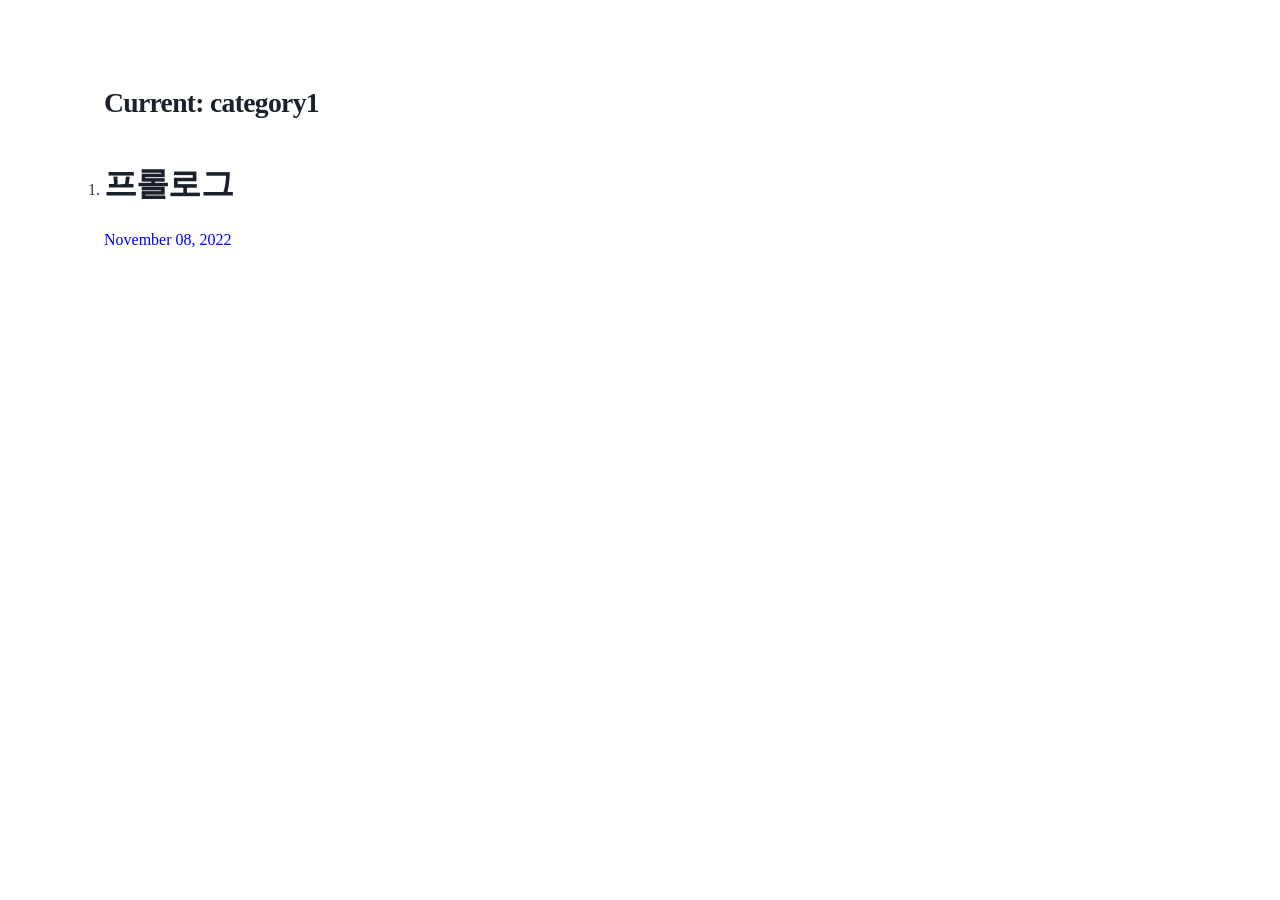
<file: category1/index.html>
<!DOCTYPE html><html lang="en"><head><meta charSet="utf-8"/><meta http-equiv="x-ua-compatible" content="ie=edge"/><meta name="viewport" content="width=device-width, initial-scale=1, shrink-to-fit=no"/><meta name="generator" content="Gatsby 4.24.8"/><style data-href="/styles.2a1ada4b1a1aec7f4093.css" data-identity="gatsby-global-css">@font-face{font-display:swap;font-family:Montserrat;font-style:normal;font-weight:100;src:local("Montserrat Thin "),local("Montserrat-Thin"),url(/static/montserrat-latin-100-8d7d79679b70dbe27172b6460e7a7910.woff2) format("woff2"),url(/static/montserrat-latin-100-ec38980a9e0119a379e2a9b3dbb1901a.woff) format("woff")}@font-face{font-display:swap;font-family:Montserrat;font-style:italic;font-weight:100;src:local("Montserrat Thin italic"),local("Montserrat-Thinitalic"),url(/static/montserrat-latin-100italic-e279051046ba1286706adc886cf1c96b.woff2) format("woff2"),url(/static/montserrat-latin-100italic-3b325a3173c8207435cd1b76e19bf501.woff) format("woff")}@font-face{font-display:swap;font-family:Montserrat;font-style:normal;font-weight:200;src:local("Montserrat Extra Light "),local("Montserrat-Extra Light"),url(/static/montserrat-latin-200-9d266fbbfa6cab7009bd56003b1eeb67.woff2) format("woff2"),url(/static/montserrat-latin-200-2d8ba08717110d27122e54c34b8a5798.woff) format("woff")}@font-face{font-display:swap;font-family:Montserrat;font-style:italic;font-weight:200;src:local("Montserrat Extra Light italic"),local("Montserrat-Extra Lightitalic"),url(/static/montserrat-latin-200italic-6e5b3756583bb2263eb062eae992735e.woff2) format("woff2"),url(/static/montserrat-latin-200italic-a0d6f343e4b536c582926255367a57da.woff) format("woff")}@font-face{font-display:swap;font-family:Montserrat;font-style:normal;font-weight:300;src:local("Montserrat Light "),local("Montserrat-Light"),url(/static/montserrat-latin-300-00b3e893aab5a8fd632d6342eb72551a.woff2) format("woff2"),url(/static/montserrat-latin-300-ea303695ceab35f17e7d062f30e0173b.woff) format("woff")}@font-face{font-display:swap;font-family:Montserrat;font-style:italic;font-weight:300;src:local("Montserrat Light italic"),local("Montserrat-Lightitalic"),url(/static/montserrat-latin-300italic-56f34ea368f6aedf89583d444bbcb227.woff2) format("woff2"),url(/static/montserrat-latin-300italic-54b0bf2c8c4c12ffafd803be2466a790.woff) format("woff")}@font-face{font-display:swap;font-family:Montserrat;font-style:normal;font-weight:400;src:local("Montserrat Regular "),local("Montserrat-Regular"),url(/static/montserrat-latin-400-b71748ae4f80ec8c014def4c5fa8688b.woff2) format("woff2"),url(/static/montserrat-latin-400-0659a9f4e90db5cf51b50d005bff1e41.woff) format("woff")}@font-face{font-display:swap;font-family:Montserrat;font-style:italic;font-weight:400;src:local("Montserrat Regular italic"),local("Montserrat-Regularitalic"),url(/static/montserrat-latin-400italic-6eed6b4cbb809c6efc7aa7ddad6dbe3e.woff2) format("woff2"),url(/static/montserrat-latin-400italic-7583622cfde30ae49086d18447ab28e7.woff) format("woff")}@font-face{font-display:swap;font-family:Montserrat;font-style:normal;font-weight:500;src:local("Montserrat Medium "),local("Montserrat-Medium"),url(/static/montserrat-latin-500-091b209546e16313fd4f4fc36090c757.woff2) format("woff2"),url(/static/montserrat-latin-500-edd311588712a96bbf435fad264fff62.woff) format("woff")}@font-face{font-display:swap;font-family:Montserrat;font-style:italic;font-weight:500;src:local("Montserrat Medium italic"),local("Montserrat-Mediumitalic"),url(/static/montserrat-latin-500italic-c90ced68b46050061d1a41842d6dfb43.woff2) format("woff2"),url(/static/montserrat-latin-500italic-5146cbfe02b1deea5dffea27a5f2f998.woff) format("woff")}@font-face{font-display:swap;font-family:Montserrat;font-style:normal;font-weight:600;src:local("Montserrat SemiBold "),local("Montserrat-SemiBold"),url(/static/montserrat-latin-600-0480d2f8a71f38db8633b84d8722e0c2.woff2) format("woff2"),url(/static/montserrat-latin-600-b77863a375260a05dd13f86a1cee598f.woff) format("woff")}@font-face{font-display:swap;font-family:Montserrat;font-style:italic;font-weight:600;src:local("Montserrat SemiBold italic"),local("Montserrat-SemiBolditalic"),url(/static/montserrat-latin-600italic-cf46ffb11f3a60d7df0567f8851a1d00.woff2) format("woff2"),url(/static/montserrat-latin-600italic-c4fcfeeb057724724097167e57bd7801.woff) format("woff")}@font-face{font-display:swap;font-family:Montserrat;font-style:normal;font-weight:700;src:local("Montserrat Bold "),local("Montserrat-Bold"),url(/static/montserrat-latin-700-7dbcc8a5ea2289d83f657c25b4be6193.woff2) format("woff2"),url(/static/montserrat-latin-700-99271a835e1cae8c76ef8bba99a8cc4e.woff) format("woff")}@font-face{font-display:swap;font-family:Montserrat;font-style:italic;font-weight:700;src:local("Montserrat Bold italic"),local("Montserrat-Bolditalic"),url(/static/montserrat-latin-700italic-c41ad6bdb4bd504a843d546d0a47958d.woff2) format("woff2"),url(/static/montserrat-latin-700italic-6779372f04095051c62ed36bc1dcc142.woff) format("woff")}@font-face{font-display:swap;font-family:Montserrat;font-style:normal;font-weight:800;src:local("Montserrat ExtraBold "),local("Montserrat-ExtraBold"),url(/static/montserrat-latin-800-db9a3e0ba7eaea32e5f55328ace6cf23.woff2) format("woff2"),url(/static/montserrat-latin-800-4e3c615967a2360f5db87d2f0fd2456f.woff) format("woff")}@font-face{font-display:swap;font-family:Montserrat;font-style:italic;font-weight:800;src:local("Montserrat ExtraBold italic"),local("Montserrat-ExtraBolditalic"),url(/static/montserrat-latin-800italic-bf45bfa14805969eda318973947bc42b.woff2) format("woff2"),url(/static/montserrat-latin-800italic-fe82abb0bcede51bf724254878e0c374.woff) format("woff")}@font-face{font-display:swap;font-family:Montserrat;font-style:normal;font-weight:900;src:local("Montserrat Black "),local("Montserrat-Black"),url(/static/montserrat-latin-900-e66c7edc609e24bacbb705175669d814.woff2) format("woff2"),url(/static/montserrat-latin-900-8211f418baeb8ec880b80ba3c682f957.woff) format("woff")}@font-face{font-display:swap;font-family:Montserrat;font-style:italic;font-weight:900;src:local("Montserrat Black italic"),local("Montserrat-Blackitalic"),url(/static/montserrat-latin-900italic-4454c775e48152c1a72510ceed3603e2.woff2) format("woff2"),url(/static/montserrat-latin-900italic-efcaa0f6a82ee0640b83a0916e6e8d68.woff) format("woff")}@font-face{font-display:swap;font-family:Merriweather;font-style:normal;font-weight:300;src:local("Merriweather Light "),local("Merriweather-Light"),url(/static/merriweather-latin-300-fc117160c69a8ea0851b26dd14748ee4.woff2) format("woff2"),url(/static/merriweather-latin-300-58b18067ebbd21fda77b67e73c241d3b.woff) format("woff")}@font-face{font-display:swap;font-family:Merriweather;font-style:italic;font-weight:300;src:local("Merriweather Light italic"),local("Merriweather-Lightitalic"),url(/static/merriweather-latin-300italic-fe29961474f8dbf77c0aa7b9a629e4bc.woff2) format("woff2"),url(/static/merriweather-latin-300italic-23c3f1f88683618a4fb8d265d33d383a.woff) format("woff")}@font-face{font-display:swap;font-family:Merriweather;font-style:normal;font-weight:400;src:local("Merriweather Regular "),local("Merriweather-Regular"),url(/static/merriweather-latin-400-d9479e8023bef9cbd9bf8d6eabd6bf36.woff2) format("woff2"),url(/static/merriweather-latin-400-040426f99ff6e00b86506452e0d1f10b.woff) format("woff")}@font-face{font-display:swap;font-family:Merriweather;font-style:italic;font-weight:400;src:local("Merriweather Regular italic"),local("Merriweather-Regularitalic"),url(/static/merriweather-latin-400italic-2de7bfeaf08fb03d4315d49947f062f7.woff2) format("woff2"),url(/static/merriweather-latin-400italic-79db67aca65f5285964ab332bd65f451.woff) format("woff")}@font-face{font-display:swap;font-family:Merriweather;font-style:normal;font-weight:700;src:local("Merriweather Bold "),local("Merriweather-Bold"),url(/static/merriweather-latin-700-4b08e01d805fa35d7bf777f1b24314ae.woff2) format("woff2"),url(/static/merriweather-latin-700-22fb8afba4ab1f093b6ef9e28a9b6e92.woff) format("woff")}@font-face{font-display:swap;font-family:Merriweather;font-style:italic;font-weight:700;src:local("Merriweather Bold italic"),local("Merriweather-Bolditalic"),url(/static/merriweather-latin-700italic-cd92541b177652fffb6e3b952f1c33f1.woff2) format("woff2"),url(/static/merriweather-latin-700italic-f87f3d87cea0dd0979bfc8ac9ea90243.woff) format("woff")}@font-face{font-display:swap;font-family:Merriweather;font-style:normal;font-weight:900;src:local("Merriweather Black "),local("Merriweather-Black"),url(/static/merriweather-latin-900-f813fc6a4bee46eda5224ac7ebf1b7be.woff2) format("woff2"),url(/static/merriweather-latin-900-5d4e42cb44410674acd99153d57df032.woff) format("woff")}@font-face{font-display:swap;font-family:Merriweather;font-style:italic;font-weight:900;src:local("Merriweather Black italic"),local("Merriweather-Blackitalic"),url(/static/merriweather-latin-900italic-b7901d85486871c1779c0e93ddd85656.woff2) format("woff2"),url(/static/merriweather-latin-900italic-9647f9fdab98756989a8a5550eb205c3.woff) format("woff")}


/*! normalize.css v8.0.1 | MIT License | github.com/necolas/normalize.css */html{-webkit-text-size-adjust:100%;line-height:1.15}body{margin:0}main{display:block}h1{font-size:2em;margin:.67em 0}hr{box-sizing:content-box;height:0;overflow:visible}pre{font-family:monospace,monospace;font-size:1em}a{background-color:transparent}abbr[title]{border-bottom:none;text-decoration:underline;-webkit-text-decoration:underline dotted;text-decoration:underline dotted}b,strong{font-weight:bolder}code,kbd,samp{font-family:monospace,monospace;font-size:1em}small{font-size:80%}sub,sup{font-size:75%;line-height:0;position:relative;vertical-align:baseline}sub{bottom:-.25em}sup{top:-.5em}img{border-style:none}button,input,optgroup,select,textarea{font-family:inherit;font-size:100%;line-height:1.15;margin:0}button,input{overflow:visible}button,select{text-transform:none}[type=button],[type=reset],[type=submit],button{-webkit-appearance:button}[type=button]::-moz-focus-inner,[type=reset]::-moz-focus-inner,[type=submit]::-moz-focus-inner,button::-moz-focus-inner{border-style:none;padding:0}[type=button]:-moz-focusring,[type=reset]:-moz-focusring,[type=submit]:-moz-focusring,button:-moz-focusring{outline:1px dotted ButtonText}fieldset{padding:.35em .75em .625em}legend{box-sizing:border-box;color:inherit;display:table;max-width:100%;padding:0;white-space:normal}progress{vertical-align:baseline}textarea{overflow:auto}[type=checkbox],[type=radio]{box-sizing:border-box;padding:0}[type=number]::-webkit-inner-spin-button,[type=number]::-webkit-outer-spin-button{height:auto}[type=search]{-webkit-appearance:textfield;outline-offset:-2px}[type=search]::-webkit-search-decoration{-webkit-appearance:none}::-webkit-file-upload-button{-webkit-appearance:button;font:inherit}details{display:block}summary{display:list-item}[hidden]{display:none}:root{--maxWidth-none:"none";--maxWidth-xs:20rem;--maxWidth-sm:24rem;--maxWidth-md:28rem;--maxWidth-lg:32rem;--maxWidth-xl:36rem;--maxWidth-2xl:42rem;--maxWidth-3xl:48rem;--maxWidth-4xl:56rem;--maxWidth-5xl:64rem;--maxWidth-6xl:72rem;--maxWidth-full:"100%";--maxWidth-wrapper:var(--maxWidth-6xl);--spacing-px:"1px";--spacing-0:0;--spacing-1:0.25rem;--spacing-2:0.5rem;--spacing-3:0.75rem;--spacing-4:1rem;--spacing-5:1.25rem;--spacing-6:1.5rem;--spacing-8:2rem;--spacing-10:2.5rem;--spacing-12:3rem;--spacing-16:4rem;--spacing-20:5rem;--spacing-24:6rem;--spacing-32:8rem;--fontFamily-sans:Montserrat,system-ui,-apple-system,BlinkMacSystemFont,"Segoe UI",Roboto,"Helvetica Neue",Arial,"Noto Sans",sans-serif,"Apple Color Emoji","Segoe UI Emoji","Segoe UI Symbol","Noto Color Emoji";--fontFamily-serif:"Merriweather","Georgia",Cambria,"Times New Roman",Times,serif;--fontFamily-pretendard:"Pretendard-Regular";--font-body:var(--fontFamily-pretendard);--font-heading:var(--fontFamily-pretendard);--fontWeight-normal:400;--fontWeight-medium:500;--fontWeight-semibold:600;--fontWeight-bold:700;--fontWeight-extrabold:800;--fontWeight-black:900;--fontSize-root:16px;--lineHeight-none:1;--lineHeight-tight:1.1;--lineHeight-normal:1.5;--lineHeight-relaxed:1.625;--fontSize-0:0.833rem;--fontSize-1:1rem;--fontSize-2:1.2rem;--fontSize-3:1.44rem;--fontSize-4:1.728rem;--fontSize-5:2.074rem;--fontSize-6:2.488rem;--fontSize-7:2.986rem;--color-primary:#005b99;--color-text:#2e353f;--color-text-light:#4f5969;--color-heading:#1a202c;--color-heading-black:#000;--color-accent:#d1dce5}*,:after,:before{box-sizing:border-box}html{-webkit-font-smoothing:antialiased;-moz-osx-font-smoothing:grayscale;font-size:var(--fontSize-root);line-height:var(--lineHeight-normal)}body{color:var(--color-text);font-family:var(--font-body);font-size:var(--fontSize-1)}footer{padding:var(--spacing-6) var(--spacing-0)}hr{background:var(--color-accent);border:0;height:1px}h1,h2,h3,h4,h5,h6{font-family:var(--font-heading);letter-spacing:-.025em;line-height:var(--lineHeight-tight);margin-bottom:var(--spacing-6);margin-top:var(--spacing-12)}h2,h3,h4,h5,h6{color:var(--color-heading);font-weight:var(--fontWeight-bold)}h1{color:var(--color-heading-black);font-size:var(--fontSize-6);font-weight:var(--fontWeight-black)}h2{font-size:var(--fontSize-5)}h3{font-size:var(--fontSize-4)}h4{font-size:var(--fontSize-3)}h5{font-size:var(--fontSize-2)}h6{font-size:var(--fontSize-1)}h1>a,h2>a,h3>a,h4>a,h5>a,h6>a{color:inherit;text-decoration:none}p{--baseline-multiplier:0.179;--x-height-multiplier:0.35;line-height:var(--lineHeight-relaxed);margin:var(--spacing-0) var(--spacing-0) var(--spacing-8) var(--spacing-0)}ol,p,ul{padding:var(--spacing-0)}ol,ul{list-style-image:none;list-style-position:outside;margin-left:var(--spacing-0);margin-right:var(--spacing-0)}ol li,ul li{padding-left:var(--spacing-0)}li>p,ol li,ul li{margin-bottom:calc(var(--spacing-8)/2)}li :last-child{margin-bottom:var(--spacing-0)}li>ul{margin-left:var(--spacing-8);margin-top:calc(var(--spacing-8)/2)}blockquote{border-left:var(--spacing-1) solid var(--color-primary);color:var(--color-text-light);font-size:var(--fontSize-2);font-style:italic;margin-bottom:var(--spacing-8);margin-left:calc(var(--spacing-6)*-1);margin-right:var(--spacing-8);padding:var(--spacing-0) var(--spacing-0) var(--spacing-0) var(--spacing-6)}blockquote>:last-child{margin-bottom:var(--spacing-0)}blockquote>ol,blockquote>ul{list-style-position:inside}table{border-collapse:collapse;border-spacing:.25rem;margin-bottom:var(--spacing-8);width:100%}table thead tr th{border-bottom:1px solid var(--color-accent)}a,a:focus,a:hover{text-decoration:none}.global-wrapper{background-color:#fff;margin:var(--spacing-0) auto;max-width:var(--maxWidth-wrapper);padding:var(--spacing-10)}.global-header{margin-bottom:var(--spacing-12)}.main-heading{font-size:var(--fontSize-7);margin:0}.post-list-container{margin:var(--spacing-2)}.post-list-container div{padding:var(--spacing-2)}.post-list-container hr{background-color:#fff}.post-list-container-title{height:"10%"}.post-list-item{margin:var(--spacing-8)}.post-list-item p{margin-bottom:var(--spacing-0)}.post-list-item header{margin-bottom:var(--spacing-4)}.header-link-home{font-family:var(--font-heading);font-size:var(--fontSize-2);font-weight:var(--fontWeight-bold);text-decoration:none}.profile{border-radius:10px;margin:var(--spacing-2);padding-top:var(--spacing-4)}.profile p{margin:var(--spacing-3)}.profile .name{font-size:var(--fontSize-2);text-align:center}.profile div{max-width:250px}.profile-avatar{border-radius:100%;margin-bottom:var(--spacing-0);margin-left:var(--spacing-4);margin-right:var(--spacing-4);min-width:200px}.profile-social{text-align:center}.profile-social img{margin-left:5px;margin-right:5px}.blog-post header h1{margin:var(--spacing-0) var(--spacing-0) var(--spacing-4) var(--spacing-0)}.blog-post header p{font-family:var(--font-heading);font-size:var(--fontSize-2)}.blog-post-nav ul{margin:var(--spacing-0)}.blog-post-back{cursor:pointer;padding:var(--spacing-2);width:100px}.gatsby-highlight{margin-bottom:var(--spacing-8)}@media (max-width:42rem){blockquote{margin-left:var(--spacing-0);padding:var(--spacing-0) var(--spacing-0) var(--spacing-0) var(--spacing-4)}ol,ul{list-style-position:inside}}.logo-container{align-items:center;display:flex;height:100px;justify-content:flex-start;width:320px}.logo-container h3{margin-left:var(--spacing-4)}.logo-img{height:80px;-o-object-fit:contain;object-fit:contain;width:100px}.title{align-items:center;display:flex;height:30vh;margin:var(--spacing-2);overflow:hidden;position:relative}.title-text{padding:var(--spacing-8)}.title h1{color:#fff;left:50%;margin:0 auto;position:absolute;text-align:center;top:50%;-webkit-transform:translate(-50%,-50%);transform:translate(-50%,-50%);z-index:50}.post-list-item h2{font-size:var(--fontSize-4);margin-bottom:var(--spacing-2);margin-top:var(--spacing-0)}.page{margin-left:var(--spacing-4);margin-right:var(--spacing-4)}.page-container{align-items:center;display:flex;padding-bottom:var(--spacing-8);padding-top:var(--spacing-8);width:100%}.category{border-radius:10px;margin:var(--spacing-2);padding:var(--spacing-4)}.category p{margin:0 0 7%}.category-list{display:flex;margin-bottom:5%}.hr{border:1px solid #ececec}.display-row{display:flex}.display-column{display:flex;flex-direction:column}.display-grid-l{display:grid;grid-template-columns:1fr 4fr}.display-grid-r{display:grid;grid-template-columns:4fr 1fr}.category,body{background-color:#fff}.category a,.profile{color:#000}.profile,.title{background-color:#fff}.title{justify-content:flex-end}.title h3{color:#000}.post-list-container{background-color:#fff;color:#000}.post-list-container-title{border-bottom:.5px solid #ececec}.post-list-item h2{color:#000}.page-container{background-color:#fff;justify-content:flex-end}.page a{color:#000}code[class*=language-],pre[class*=language-]{word-wrap:normal;background:none;color:#000;font-family:Consolas,Monaco,Andale Mono,Ubuntu Mono,monospace;font-size:1em;-webkit-hyphens:none;hyphens:none;line-height:1.5;-o-tab-size:4;tab-size:4;text-align:left;text-shadow:0 1px #fff;white-space:pre;word-break:normal;word-spacing:normal}code[class*=language-] ::selection,code[class*=language-]::selection,pre[class*=language-] ::selection,pre[class*=language-]::selection{background:#b3d4fc;text-shadow:none}@media print{code[class*=language-],pre[class*=language-]{text-shadow:none}}pre[class*=language-]{margin:.5em 0;overflow:auto;padding:1em}:not(pre)>code[class*=language-],pre[class*=language-]{background:#f5f2f0}:not(pre)>code[class*=language-]{border-radius:.3em;padding:.1em;white-space:normal}.token.cdata,.token.comment,.token.doctype,.token.prolog{color:#708090}.token.punctuation{color:#999}.token.namespace{opacity:.7}.token.boolean,.token.constant,.token.deleted,.token.number,.token.property,.token.symbol,.token.tag{color:#905}.token.attr-name,.token.builtin,.token.char,.token.inserted,.token.selector,.token.string{color:#690}.language-css .token.string,.style .token.string,.token.entity,.token.operator,.token.url{background:hsla(0,0%,100%,.5);color:#9a6e3a}.token.atrule,.token.attr-value,.token.keyword{color:#07a}.token.class-name,.token.function{color:#dd4a68}.token.important,.token.regex,.token.variable{color:#e90}.token.bold,.token.important{font-weight:700}.token.italic{font-style:italic}.token.entity{cursor:help}</style><style>.gatsby-image-wrapper{position:relative;overflow:hidden}.gatsby-image-wrapper picture.object-fit-polyfill{position:static!important}.gatsby-image-wrapper img{bottom:0;height:100%;left:0;margin:0;max-width:none;padding:0;position:absolute;right:0;top:0;width:100%;object-fit:cover}.gatsby-image-wrapper [data-main-image]{opacity:0;transform:translateZ(0);transition:opacity .25s linear;will-change:opacity}.gatsby-image-wrapper-constrained{display:inline-block;vertical-align:top}</style><noscript><style>.gatsby-image-wrapper noscript [data-main-image]{opacity:1!important}.gatsby-image-wrapper [data-placeholder-image]{opacity:0!important}</style></noscript><script type="module">const e="undefined"!=typeof HTMLImageElement&&"loading"in HTMLImageElement.prototype;e&&document.body.addEventListener("load",(function(e){const t=e.target;if(void 0===t.dataset.mainImage)return;if(void 0===t.dataset.gatsbyImageSsr)return;let a=null,n=t;for(;null===a&&n;)void 0!==n.parentNode.dataset.gatsbyImageWrapper&&(a=n.parentNode),n=n.parentNode;const o=a.querySelector("[data-placeholder-image]"),r=new Image;r.src=t.currentSrc,r.decode().catch((()=>{})).then((()=>{t.style.opacity=1,o&&(o.style.opacity=0,o.style.transition="opacity 500ms linear")}))}),!0);</script><link rel="alternate" type="application/rss+xml" title="Gatsby Starter Blog RSS Feed" href="/rss.xml"/><link rel="icon" href="/favicon-32x32.png?v=2af7dbb7fecd39735345d09a3ebd7fdc" type="image/png"/><link rel="manifest" href="/manifest.webmanifest" crossorigin="anonymous"/><link rel="apple-touch-icon" sizes="48x48" href="/icons/icon-48x48.png?v=2af7dbb7fecd39735345d09a3ebd7fdc"/><link rel="apple-touch-icon" sizes="72x72" href="/icons/icon-72x72.png?v=2af7dbb7fecd39735345d09a3ebd7fdc"/><link rel="apple-touch-icon" sizes="96x96" href="/icons/icon-96x96.png?v=2af7dbb7fecd39735345d09a3ebd7fdc"/><link rel="apple-touch-icon" sizes="144x144" href="/icons/icon-144x144.png?v=2af7dbb7fecd39735345d09a3ebd7fdc"/><link rel="apple-touch-icon" sizes="192x192" href="/icons/icon-192x192.png?v=2af7dbb7fecd39735345d09a3ebd7fdc"/><link rel="apple-touch-icon" sizes="256x256" href="/icons/icon-256x256.png?v=2af7dbb7fecd39735345d09a3ebd7fdc"/><link rel="apple-touch-icon" sizes="384x384" href="/icons/icon-384x384.png?v=2af7dbb7fecd39735345d09a3ebd7fdc"/><link rel="apple-touch-icon" sizes="512x512" href="/icons/icon-512x512.png?v=2af7dbb7fecd39735345d09a3ebd7fdc"/></head><body><div id="___gatsby"><div style="outline:none" tabindex="-1" id="gatsby-focus-wrapper"><div class="global-wrapper"><main><title>Posts in category1 | juuyeon</title><meta name="description" content="juuyeon"/><meta property="og:title" content="Posts in category1"/><meta property="og:description" content="juuyeon"/><meta property="og:type" content="website"/><meta name="twitter:card" content="summary"/><meta name="twitter:creator" content=""/><meta name="twitter:title" content="Posts in category1"/><meta name="twitter:description" content="juuyeon"/> <h3>Current: category1</h3> <ol><li><a href="/blog/1667910911415/"><h2>프롤로그</h2><p>November 08, 2022</p></a></li></ol></main></div></div><div id="gatsby-announcer" style="position:absolute;top:0;width:1px;height:1px;padding:0;overflow:hidden;clip:rect(0, 0, 0, 0);white-space:nowrap;border:0" aria-live="assertive" aria-atomic="true"></div></div><script id="gatsby-script-loader">/*<![CDATA[*/window.pagePath="/category1/";window.___webpackCompilationHash="37311adbdf0a9a626244";/*]]>*/</script><script id="gatsby-chunk-mapping">/*<![CDATA[*/window.___chunkMapping={"polyfill":["/polyfill-afa68794cf9a69af341a.js"],"app":["/app-5c398a047cd24b1a0a57.js"],"component---src-pages-404-js":["/component---src-pages-404-js-9dbca9cf6cb3594320fb.js"],"component---src-pages-all-posts-js":["/component---src-pages-all-posts-js-c652343fbd15bd58abf5.js"],"component---src-pages-blog-js":["/component---src-pages-blog-js-c7d6e1dbab211d557f5b.js"],"component---src-pages-empty-posts-js":["/component---src-pages-empty-posts-js-5a7df87d8e7b9d2f614a.js"],"component---src-pages-index-js":["/component---src-pages-index-js-b0bd682b009190d0686b.js"],"component---src-pages-using-typescript-tsx":["/component---src-pages-using-typescript-tsx-94804d424bd4395b22ba.js"],"component---src-templates-blog-page-js":["/component---src-templates-blog-page-js-7c9bd6fce8fede6570cd.js"],"component---src-templates-blog-post-js":["/component---src-templates-blog-post-js-6df65b9f06a61ad4826c.js"],"component---src-templates-category-posts-js":["/component---src-templates-category-posts-js-629eac37da48cfa4dfac.js"]};/*]]>*/</script><script src="/polyfill-afa68794cf9a69af341a.js" nomodule=""></script><script src="/app-5c398a047cd24b1a0a57.js" async=""></script><script src="/framework-20708a169de42a473112.js" async=""></script><script src="/webpack-runtime-0c0beae5b1a44fc6e2b3.js" async=""></script></body></html>
</file>
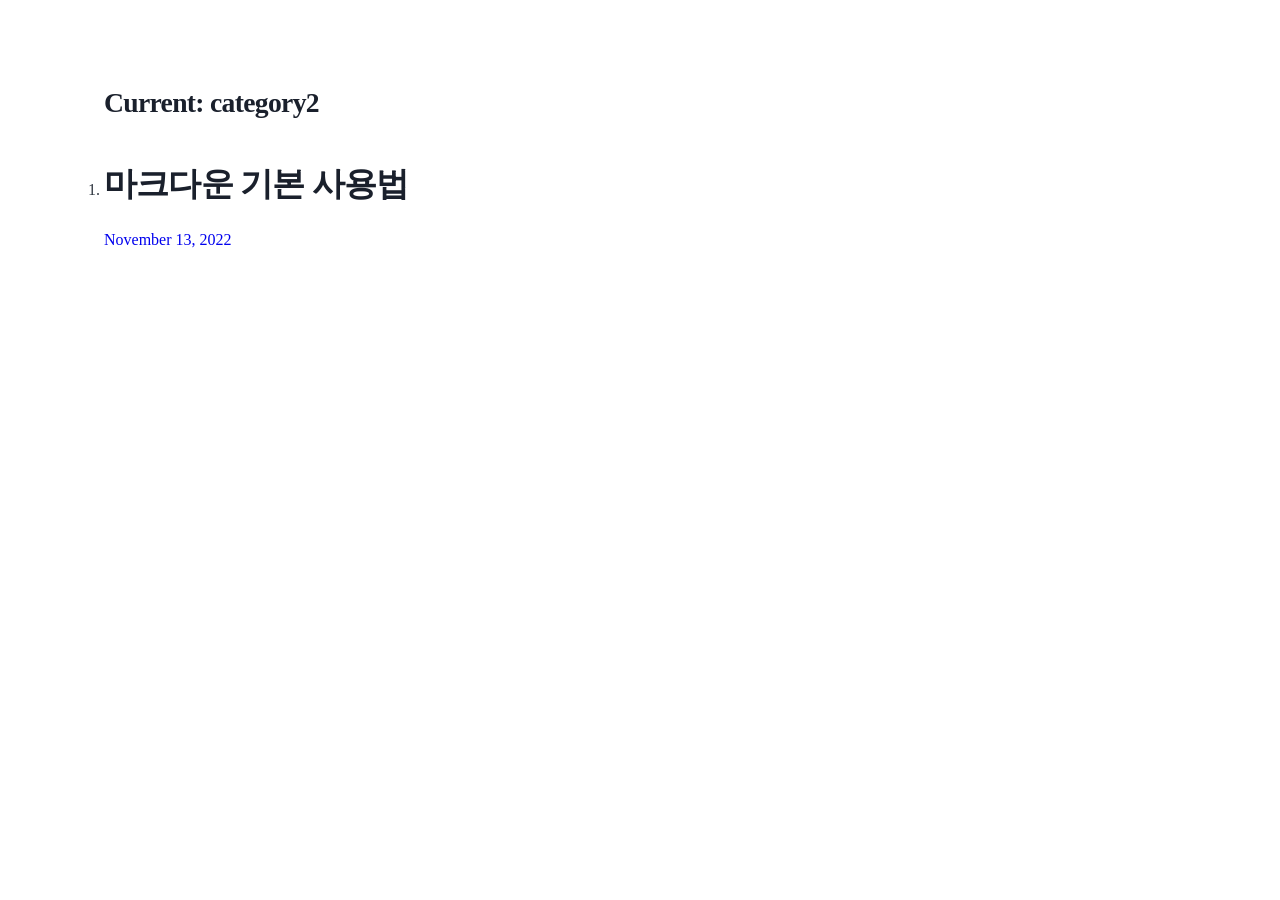
<file: category2/index.html>
<!DOCTYPE html><html lang="en"><head><meta charSet="utf-8"/><meta http-equiv="x-ua-compatible" content="ie=edge"/><meta name="viewport" content="width=device-width, initial-scale=1, shrink-to-fit=no"/><meta name="generator" content="Gatsby 4.24.8"/><style data-href="/styles.2a1ada4b1a1aec7f4093.css" data-identity="gatsby-global-css">@font-face{font-display:swap;font-family:Montserrat;font-style:normal;font-weight:100;src:local("Montserrat Thin "),local("Montserrat-Thin"),url(/static/montserrat-latin-100-8d7d79679b70dbe27172b6460e7a7910.woff2) format("woff2"),url(/static/montserrat-latin-100-ec38980a9e0119a379e2a9b3dbb1901a.woff) format("woff")}@font-face{font-display:swap;font-family:Montserrat;font-style:italic;font-weight:100;src:local("Montserrat Thin italic"),local("Montserrat-Thinitalic"),url(/static/montserrat-latin-100italic-e279051046ba1286706adc886cf1c96b.woff2) format("woff2"),url(/static/montserrat-latin-100italic-3b325a3173c8207435cd1b76e19bf501.woff) format("woff")}@font-face{font-display:swap;font-family:Montserrat;font-style:normal;font-weight:200;src:local("Montserrat Extra Light "),local("Montserrat-Extra Light"),url(/static/montserrat-latin-200-9d266fbbfa6cab7009bd56003b1eeb67.woff2) format("woff2"),url(/static/montserrat-latin-200-2d8ba08717110d27122e54c34b8a5798.woff) format("woff")}@font-face{font-display:swap;font-family:Montserrat;font-style:italic;font-weight:200;src:local("Montserrat Extra Light italic"),local("Montserrat-Extra Lightitalic"),url(/static/montserrat-latin-200italic-6e5b3756583bb2263eb062eae992735e.woff2) format("woff2"),url(/static/montserrat-latin-200italic-a0d6f343e4b536c582926255367a57da.woff) format("woff")}@font-face{font-display:swap;font-family:Montserrat;font-style:normal;font-weight:300;src:local("Montserrat Light "),local("Montserrat-Light"),url(/static/montserrat-latin-300-00b3e893aab5a8fd632d6342eb72551a.woff2) format("woff2"),url(/static/montserrat-latin-300-ea303695ceab35f17e7d062f30e0173b.woff) format("woff")}@font-face{font-display:swap;font-family:Montserrat;font-style:italic;font-weight:300;src:local("Montserrat Light italic"),local("Montserrat-Lightitalic"),url(/static/montserrat-latin-300italic-56f34ea368f6aedf89583d444bbcb227.woff2) format("woff2"),url(/static/montserrat-latin-300italic-54b0bf2c8c4c12ffafd803be2466a790.woff) format("woff")}@font-face{font-display:swap;font-family:Montserrat;font-style:normal;font-weight:400;src:local("Montserrat Regular "),local("Montserrat-Regular"),url(/static/montserrat-latin-400-b71748ae4f80ec8c014def4c5fa8688b.woff2) format("woff2"),url(/static/montserrat-latin-400-0659a9f4e90db5cf51b50d005bff1e41.woff) format("woff")}@font-face{font-display:swap;font-family:Montserrat;font-style:italic;font-weight:400;src:local("Montserrat Regular italic"),local("Montserrat-Regularitalic"),url(/static/montserrat-latin-400italic-6eed6b4cbb809c6efc7aa7ddad6dbe3e.woff2) format("woff2"),url(/static/montserrat-latin-400italic-7583622cfde30ae49086d18447ab28e7.woff) format("woff")}@font-face{font-display:swap;font-family:Montserrat;font-style:normal;font-weight:500;src:local("Montserrat Medium "),local("Montserrat-Medium"),url(/static/montserrat-latin-500-091b209546e16313fd4f4fc36090c757.woff2) format("woff2"),url(/static/montserrat-latin-500-edd311588712a96bbf435fad264fff62.woff) format("woff")}@font-face{font-display:swap;font-family:Montserrat;font-style:italic;font-weight:500;src:local("Montserrat Medium italic"),local("Montserrat-Mediumitalic"),url(/static/montserrat-latin-500italic-c90ced68b46050061d1a41842d6dfb43.woff2) format("woff2"),url(/static/montserrat-latin-500italic-5146cbfe02b1deea5dffea27a5f2f998.woff) format("woff")}@font-face{font-display:swap;font-family:Montserrat;font-style:normal;font-weight:600;src:local("Montserrat SemiBold "),local("Montserrat-SemiBold"),url(/static/montserrat-latin-600-0480d2f8a71f38db8633b84d8722e0c2.woff2) format("woff2"),url(/static/montserrat-latin-600-b77863a375260a05dd13f86a1cee598f.woff) format("woff")}@font-face{font-display:swap;font-family:Montserrat;font-style:italic;font-weight:600;src:local("Montserrat SemiBold italic"),local("Montserrat-SemiBolditalic"),url(/static/montserrat-latin-600italic-cf46ffb11f3a60d7df0567f8851a1d00.woff2) format("woff2"),url(/static/montserrat-latin-600italic-c4fcfeeb057724724097167e57bd7801.woff) format("woff")}@font-face{font-display:swap;font-family:Montserrat;font-style:normal;font-weight:700;src:local("Montserrat Bold "),local("Montserrat-Bold"),url(/static/montserrat-latin-700-7dbcc8a5ea2289d83f657c25b4be6193.woff2) format("woff2"),url(/static/montserrat-latin-700-99271a835e1cae8c76ef8bba99a8cc4e.woff) format("woff")}@font-face{font-display:swap;font-family:Montserrat;font-style:italic;font-weight:700;src:local("Montserrat Bold italic"),local("Montserrat-Bolditalic"),url(/static/montserrat-latin-700italic-c41ad6bdb4bd504a843d546d0a47958d.woff2) format("woff2"),url(/static/montserrat-latin-700italic-6779372f04095051c62ed36bc1dcc142.woff) format("woff")}@font-face{font-display:swap;font-family:Montserrat;font-style:normal;font-weight:800;src:local("Montserrat ExtraBold "),local("Montserrat-ExtraBold"),url(/static/montserrat-latin-800-db9a3e0ba7eaea32e5f55328ace6cf23.woff2) format("woff2"),url(/static/montserrat-latin-800-4e3c615967a2360f5db87d2f0fd2456f.woff) format("woff")}@font-face{font-display:swap;font-family:Montserrat;font-style:italic;font-weight:800;src:local("Montserrat ExtraBold italic"),local("Montserrat-ExtraBolditalic"),url(/static/montserrat-latin-800italic-bf45bfa14805969eda318973947bc42b.woff2) format("woff2"),url(/static/montserrat-latin-800italic-fe82abb0bcede51bf724254878e0c374.woff) format("woff")}@font-face{font-display:swap;font-family:Montserrat;font-style:normal;font-weight:900;src:local("Montserrat Black "),local("Montserrat-Black"),url(/static/montserrat-latin-900-e66c7edc609e24bacbb705175669d814.woff2) format("woff2"),url(/static/montserrat-latin-900-8211f418baeb8ec880b80ba3c682f957.woff) format("woff")}@font-face{font-display:swap;font-family:Montserrat;font-style:italic;font-weight:900;src:local("Montserrat Black italic"),local("Montserrat-Blackitalic"),url(/static/montserrat-latin-900italic-4454c775e48152c1a72510ceed3603e2.woff2) format("woff2"),url(/static/montserrat-latin-900italic-efcaa0f6a82ee0640b83a0916e6e8d68.woff) format("woff")}@font-face{font-display:swap;font-family:Merriweather;font-style:normal;font-weight:300;src:local("Merriweather Light "),local("Merriweather-Light"),url(/static/merriweather-latin-300-fc117160c69a8ea0851b26dd14748ee4.woff2) format("woff2"),url(/static/merriweather-latin-300-58b18067ebbd21fda77b67e73c241d3b.woff) format("woff")}@font-face{font-display:swap;font-family:Merriweather;font-style:italic;font-weight:300;src:local("Merriweather Light italic"),local("Merriweather-Lightitalic"),url(/static/merriweather-latin-300italic-fe29961474f8dbf77c0aa7b9a629e4bc.woff2) format("woff2"),url(/static/merriweather-latin-300italic-23c3f1f88683618a4fb8d265d33d383a.woff) format("woff")}@font-face{font-display:swap;font-family:Merriweather;font-style:normal;font-weight:400;src:local("Merriweather Regular "),local("Merriweather-Regular"),url(/static/merriweather-latin-400-d9479e8023bef9cbd9bf8d6eabd6bf36.woff2) format("woff2"),url(/static/merriweather-latin-400-040426f99ff6e00b86506452e0d1f10b.woff) format("woff")}@font-face{font-display:swap;font-family:Merriweather;font-style:italic;font-weight:400;src:local("Merriweather Regular italic"),local("Merriweather-Regularitalic"),url(/static/merriweather-latin-400italic-2de7bfeaf08fb03d4315d49947f062f7.woff2) format("woff2"),url(/static/merriweather-latin-400italic-79db67aca65f5285964ab332bd65f451.woff) format("woff")}@font-face{font-display:swap;font-family:Merriweather;font-style:normal;font-weight:700;src:local("Merriweather Bold "),local("Merriweather-Bold"),url(/static/merriweather-latin-700-4b08e01d805fa35d7bf777f1b24314ae.woff2) format("woff2"),url(/static/merriweather-latin-700-22fb8afba4ab1f093b6ef9e28a9b6e92.woff) format("woff")}@font-face{font-display:swap;font-family:Merriweather;font-style:italic;font-weight:700;src:local("Merriweather Bold italic"),local("Merriweather-Bolditalic"),url(/static/merriweather-latin-700italic-cd92541b177652fffb6e3b952f1c33f1.woff2) format("woff2"),url(/static/merriweather-latin-700italic-f87f3d87cea0dd0979bfc8ac9ea90243.woff) format("woff")}@font-face{font-display:swap;font-family:Merriweather;font-style:normal;font-weight:900;src:local("Merriweather Black "),local("Merriweather-Black"),url(/static/merriweather-latin-900-f813fc6a4bee46eda5224ac7ebf1b7be.woff2) format("woff2"),url(/static/merriweather-latin-900-5d4e42cb44410674acd99153d57df032.woff) format("woff")}@font-face{font-display:swap;font-family:Merriweather;font-style:italic;font-weight:900;src:local("Merriweather Black italic"),local("Merriweather-Blackitalic"),url(/static/merriweather-latin-900italic-b7901d85486871c1779c0e93ddd85656.woff2) format("woff2"),url(/static/merriweather-latin-900italic-9647f9fdab98756989a8a5550eb205c3.woff) format("woff")}


/*! normalize.css v8.0.1 | MIT License | github.com/necolas/normalize.css */html{-webkit-text-size-adjust:100%;line-height:1.15}body{margin:0}main{display:block}h1{font-size:2em;margin:.67em 0}hr{box-sizing:content-box;height:0;overflow:visible}pre{font-family:monospace,monospace;font-size:1em}a{background-color:transparent}abbr[title]{border-bottom:none;text-decoration:underline;-webkit-text-decoration:underline dotted;text-decoration:underline dotted}b,strong{font-weight:bolder}code,kbd,samp{font-family:monospace,monospace;font-size:1em}small{font-size:80%}sub,sup{font-size:75%;line-height:0;position:relative;vertical-align:baseline}sub{bottom:-.25em}sup{top:-.5em}img{border-style:none}button,input,optgroup,select,textarea{font-family:inherit;font-size:100%;line-height:1.15;margin:0}button,input{overflow:visible}button,select{text-transform:none}[type=button],[type=reset],[type=submit],button{-webkit-appearance:button}[type=button]::-moz-focus-inner,[type=reset]::-moz-focus-inner,[type=submit]::-moz-focus-inner,button::-moz-focus-inner{border-style:none;padding:0}[type=button]:-moz-focusring,[type=reset]:-moz-focusring,[type=submit]:-moz-focusring,button:-moz-focusring{outline:1px dotted ButtonText}fieldset{padding:.35em .75em .625em}legend{box-sizing:border-box;color:inherit;display:table;max-width:100%;padding:0;white-space:normal}progress{vertical-align:baseline}textarea{overflow:auto}[type=checkbox],[type=radio]{box-sizing:border-box;padding:0}[type=number]::-webkit-inner-spin-button,[type=number]::-webkit-outer-spin-button{height:auto}[type=search]{-webkit-appearance:textfield;outline-offset:-2px}[type=search]::-webkit-search-decoration{-webkit-appearance:none}::-webkit-file-upload-button{-webkit-appearance:button;font:inherit}details{display:block}summary{display:list-item}[hidden]{display:none}:root{--maxWidth-none:"none";--maxWidth-xs:20rem;--maxWidth-sm:24rem;--maxWidth-md:28rem;--maxWidth-lg:32rem;--maxWidth-xl:36rem;--maxWidth-2xl:42rem;--maxWidth-3xl:48rem;--maxWidth-4xl:56rem;--maxWidth-5xl:64rem;--maxWidth-6xl:72rem;--maxWidth-full:"100%";--maxWidth-wrapper:var(--maxWidth-6xl);--spacing-px:"1px";--spacing-0:0;--spacing-1:0.25rem;--spacing-2:0.5rem;--spacing-3:0.75rem;--spacing-4:1rem;--spacing-5:1.25rem;--spacing-6:1.5rem;--spacing-8:2rem;--spacing-10:2.5rem;--spacing-12:3rem;--spacing-16:4rem;--spacing-20:5rem;--spacing-24:6rem;--spacing-32:8rem;--fontFamily-sans:Montserrat,system-ui,-apple-system,BlinkMacSystemFont,"Segoe UI",Roboto,"Helvetica Neue",Arial,"Noto Sans",sans-serif,"Apple Color Emoji","Segoe UI Emoji","Segoe UI Symbol","Noto Color Emoji";--fontFamily-serif:"Merriweather","Georgia",Cambria,"Times New Roman",Times,serif;--fontFamily-pretendard:"Pretendard-Regular";--font-body:var(--fontFamily-pretendard);--font-heading:var(--fontFamily-pretendard);--fontWeight-normal:400;--fontWeight-medium:500;--fontWeight-semibold:600;--fontWeight-bold:700;--fontWeight-extrabold:800;--fontWeight-black:900;--fontSize-root:16px;--lineHeight-none:1;--lineHeight-tight:1.1;--lineHeight-normal:1.5;--lineHeight-relaxed:1.625;--fontSize-0:0.833rem;--fontSize-1:1rem;--fontSize-2:1.2rem;--fontSize-3:1.44rem;--fontSize-4:1.728rem;--fontSize-5:2.074rem;--fontSize-6:2.488rem;--fontSize-7:2.986rem;--color-primary:#005b99;--color-text:#2e353f;--color-text-light:#4f5969;--color-heading:#1a202c;--color-heading-black:#000;--color-accent:#d1dce5}*,:after,:before{box-sizing:border-box}html{-webkit-font-smoothing:antialiased;-moz-osx-font-smoothing:grayscale;font-size:var(--fontSize-root);line-height:var(--lineHeight-normal)}body{color:var(--color-text);font-family:var(--font-body);font-size:var(--fontSize-1)}footer{padding:var(--spacing-6) var(--spacing-0)}hr{background:var(--color-accent);border:0;height:1px}h1,h2,h3,h4,h5,h6{font-family:var(--font-heading);letter-spacing:-.025em;line-height:var(--lineHeight-tight);margin-bottom:var(--spacing-6);margin-top:var(--spacing-12)}h2,h3,h4,h5,h6{color:var(--color-heading);font-weight:var(--fontWeight-bold)}h1{color:var(--color-heading-black);font-size:var(--fontSize-6);font-weight:var(--fontWeight-black)}h2{font-size:var(--fontSize-5)}h3{font-size:var(--fontSize-4)}h4{font-size:var(--fontSize-3)}h5{font-size:var(--fontSize-2)}h6{font-size:var(--fontSize-1)}h1>a,h2>a,h3>a,h4>a,h5>a,h6>a{color:inherit;text-decoration:none}p{--baseline-multiplier:0.179;--x-height-multiplier:0.35;line-height:var(--lineHeight-relaxed);margin:var(--spacing-0) var(--spacing-0) var(--spacing-8) var(--spacing-0)}ol,p,ul{padding:var(--spacing-0)}ol,ul{list-style-image:none;list-style-position:outside;margin-left:var(--spacing-0);margin-right:var(--spacing-0)}ol li,ul li{padding-left:var(--spacing-0)}li>p,ol li,ul li{margin-bottom:calc(var(--spacing-8)/2)}li :last-child{margin-bottom:var(--spacing-0)}li>ul{margin-left:var(--spacing-8);margin-top:calc(var(--spacing-8)/2)}blockquote{border-left:var(--spacing-1) solid var(--color-primary);color:var(--color-text-light);font-size:var(--fontSize-2);font-style:italic;margin-bottom:var(--spacing-8);margin-left:calc(var(--spacing-6)*-1);margin-right:var(--spacing-8);padding:var(--spacing-0) var(--spacing-0) var(--spacing-0) var(--spacing-6)}blockquote>:last-child{margin-bottom:var(--spacing-0)}blockquote>ol,blockquote>ul{list-style-position:inside}table{border-collapse:collapse;border-spacing:.25rem;margin-bottom:var(--spacing-8);width:100%}table thead tr th{border-bottom:1px solid var(--color-accent)}a,a:focus,a:hover{text-decoration:none}.global-wrapper{background-color:#fff;margin:var(--spacing-0) auto;max-width:var(--maxWidth-wrapper);padding:var(--spacing-10)}.global-header{margin-bottom:var(--spacing-12)}.main-heading{font-size:var(--fontSize-7);margin:0}.post-list-container{margin:var(--spacing-2)}.post-list-container div{padding:var(--spacing-2)}.post-list-container hr{background-color:#fff}.post-list-container-title{height:"10%"}.post-list-item{margin:var(--spacing-8)}.post-list-item p{margin-bottom:var(--spacing-0)}.post-list-item header{margin-bottom:var(--spacing-4)}.header-link-home{font-family:var(--font-heading);font-size:var(--fontSize-2);font-weight:var(--fontWeight-bold);text-decoration:none}.profile{border-radius:10px;margin:var(--spacing-2);padding-top:var(--spacing-4)}.profile p{margin:var(--spacing-3)}.profile .name{font-size:var(--fontSize-2);text-align:center}.profile div{max-width:250px}.profile-avatar{border-radius:100%;margin-bottom:var(--spacing-0);margin-left:var(--spacing-4);margin-right:var(--spacing-4);min-width:200px}.profile-social{text-align:center}.profile-social img{margin-left:5px;margin-right:5px}.blog-post header h1{margin:var(--spacing-0) var(--spacing-0) var(--spacing-4) var(--spacing-0)}.blog-post header p{font-family:var(--font-heading);font-size:var(--fontSize-2)}.blog-post-nav ul{margin:var(--spacing-0)}.blog-post-back{cursor:pointer;padding:var(--spacing-2);width:100px}.gatsby-highlight{margin-bottom:var(--spacing-8)}@media (max-width:42rem){blockquote{margin-left:var(--spacing-0);padding:var(--spacing-0) var(--spacing-0) var(--spacing-0) var(--spacing-4)}ol,ul{list-style-position:inside}}.logo-container{align-items:center;display:flex;height:100px;justify-content:flex-start;width:320px}.logo-container h3{margin-left:var(--spacing-4)}.logo-img{height:80px;-o-object-fit:contain;object-fit:contain;width:100px}.title{align-items:center;display:flex;height:30vh;margin:var(--spacing-2);overflow:hidden;position:relative}.title-text{padding:var(--spacing-8)}.title h1{color:#fff;left:50%;margin:0 auto;position:absolute;text-align:center;top:50%;-webkit-transform:translate(-50%,-50%);transform:translate(-50%,-50%);z-index:50}.post-list-item h2{font-size:var(--fontSize-4);margin-bottom:var(--spacing-2);margin-top:var(--spacing-0)}.page{margin-left:var(--spacing-4);margin-right:var(--spacing-4)}.page-container{align-items:center;display:flex;padding-bottom:var(--spacing-8);padding-top:var(--spacing-8);width:100%}.category{border-radius:10px;margin:var(--spacing-2);padding:var(--spacing-4)}.category p{margin:0 0 7%}.category-list{display:flex;margin-bottom:5%}.hr{border:1px solid #ececec}.display-row{display:flex}.display-column{display:flex;flex-direction:column}.display-grid-l{display:grid;grid-template-columns:1fr 4fr}.display-grid-r{display:grid;grid-template-columns:4fr 1fr}.category,body{background-color:#fff}.category a,.profile{color:#000}.profile,.title{background-color:#fff}.title{justify-content:flex-end}.title h3{color:#000}.post-list-container{background-color:#fff;color:#000}.post-list-container-title{border-bottom:.5px solid #ececec}.post-list-item h2{color:#000}.page-container{background-color:#fff;justify-content:flex-end}.page a{color:#000}code[class*=language-],pre[class*=language-]{word-wrap:normal;background:none;color:#000;font-family:Consolas,Monaco,Andale Mono,Ubuntu Mono,monospace;font-size:1em;-webkit-hyphens:none;hyphens:none;line-height:1.5;-o-tab-size:4;tab-size:4;text-align:left;text-shadow:0 1px #fff;white-space:pre;word-break:normal;word-spacing:normal}code[class*=language-] ::selection,code[class*=language-]::selection,pre[class*=language-] ::selection,pre[class*=language-]::selection{background:#b3d4fc;text-shadow:none}@media print{code[class*=language-],pre[class*=language-]{text-shadow:none}}pre[class*=language-]{margin:.5em 0;overflow:auto;padding:1em}:not(pre)>code[class*=language-],pre[class*=language-]{background:#f5f2f0}:not(pre)>code[class*=language-]{border-radius:.3em;padding:.1em;white-space:normal}.token.cdata,.token.comment,.token.doctype,.token.prolog{color:#708090}.token.punctuation{color:#999}.token.namespace{opacity:.7}.token.boolean,.token.constant,.token.deleted,.token.number,.token.property,.token.symbol,.token.tag{color:#905}.token.attr-name,.token.builtin,.token.char,.token.inserted,.token.selector,.token.string{color:#690}.language-css .token.string,.style .token.string,.token.entity,.token.operator,.token.url{background:hsla(0,0%,100%,.5);color:#9a6e3a}.token.atrule,.token.attr-value,.token.keyword{color:#07a}.token.class-name,.token.function{color:#dd4a68}.token.important,.token.regex,.token.variable{color:#e90}.token.bold,.token.important{font-weight:700}.token.italic{font-style:italic}.token.entity{cursor:help}</style><style>.gatsby-image-wrapper{position:relative;overflow:hidden}.gatsby-image-wrapper picture.object-fit-polyfill{position:static!important}.gatsby-image-wrapper img{bottom:0;height:100%;left:0;margin:0;max-width:none;padding:0;position:absolute;right:0;top:0;width:100%;object-fit:cover}.gatsby-image-wrapper [data-main-image]{opacity:0;transform:translateZ(0);transition:opacity .25s linear;will-change:opacity}.gatsby-image-wrapper-constrained{display:inline-block;vertical-align:top}</style><noscript><style>.gatsby-image-wrapper noscript [data-main-image]{opacity:1!important}.gatsby-image-wrapper [data-placeholder-image]{opacity:0!important}</style></noscript><script type="module">const e="undefined"!=typeof HTMLImageElement&&"loading"in HTMLImageElement.prototype;e&&document.body.addEventListener("load",(function(e){const t=e.target;if(void 0===t.dataset.mainImage)return;if(void 0===t.dataset.gatsbyImageSsr)return;let a=null,n=t;for(;null===a&&n;)void 0!==n.parentNode.dataset.gatsbyImageWrapper&&(a=n.parentNode),n=n.parentNode;const o=a.querySelector("[data-placeholder-image]"),r=new Image;r.src=t.currentSrc,r.decode().catch((()=>{})).then((()=>{t.style.opacity=1,o&&(o.style.opacity=0,o.style.transition="opacity 500ms linear")}))}),!0);</script><link rel="alternate" type="application/rss+xml" title="Gatsby Starter Blog RSS Feed" href="/rss.xml"/><link rel="icon" href="/favicon-32x32.png?v=2af7dbb7fecd39735345d09a3ebd7fdc" type="image/png"/><link rel="manifest" href="/manifest.webmanifest" crossorigin="anonymous"/><link rel="apple-touch-icon" sizes="48x48" href="/icons/icon-48x48.png?v=2af7dbb7fecd39735345d09a3ebd7fdc"/><link rel="apple-touch-icon" sizes="72x72" href="/icons/icon-72x72.png?v=2af7dbb7fecd39735345d09a3ebd7fdc"/><link rel="apple-touch-icon" sizes="96x96" href="/icons/icon-96x96.png?v=2af7dbb7fecd39735345d09a3ebd7fdc"/><link rel="apple-touch-icon" sizes="144x144" href="/icons/icon-144x144.png?v=2af7dbb7fecd39735345d09a3ebd7fdc"/><link rel="apple-touch-icon" sizes="192x192" href="/icons/icon-192x192.png?v=2af7dbb7fecd39735345d09a3ebd7fdc"/><link rel="apple-touch-icon" sizes="256x256" href="/icons/icon-256x256.png?v=2af7dbb7fecd39735345d09a3ebd7fdc"/><link rel="apple-touch-icon" sizes="384x384" href="/icons/icon-384x384.png?v=2af7dbb7fecd39735345d09a3ebd7fdc"/><link rel="apple-touch-icon" sizes="512x512" href="/icons/icon-512x512.png?v=2af7dbb7fecd39735345d09a3ebd7fdc"/></head><body><div id="___gatsby"><div style="outline:none" tabindex="-1" id="gatsby-focus-wrapper"><div class="global-wrapper"><main><title>Posts in category2 | juuyeon</title><meta name="description" content="juuyeon"/><meta property="og:title" content="Posts in category2"/><meta property="og:description" content="juuyeon"/><meta property="og:type" content="website"/><meta name="twitter:card" content="summary"/><meta name="twitter:creator" content=""/><meta name="twitter:title" content="Posts in category2"/><meta name="twitter:description" content="juuyeon"/> <h3>Current: category2</h3> <ol><li><a href="/blog/1668304655157/"><h2>마크다운 기본 사용법</h2><p>November 13, 2022</p></a></li></ol></main></div></div><div id="gatsby-announcer" style="position:absolute;top:0;width:1px;height:1px;padding:0;overflow:hidden;clip:rect(0, 0, 0, 0);white-space:nowrap;border:0" aria-live="assertive" aria-atomic="true"></div></div><script id="gatsby-script-loader">/*<![CDATA[*/window.pagePath="/category2/";window.___webpackCompilationHash="37311adbdf0a9a626244";/*]]>*/</script><script id="gatsby-chunk-mapping">/*<![CDATA[*/window.___chunkMapping={"polyfill":["/polyfill-afa68794cf9a69af341a.js"],"app":["/app-5c398a047cd24b1a0a57.js"],"component---src-pages-404-js":["/component---src-pages-404-js-9dbca9cf6cb3594320fb.js"],"component---src-pages-all-posts-js":["/component---src-pages-all-posts-js-c652343fbd15bd58abf5.js"],"component---src-pages-blog-js":["/component---src-pages-blog-js-c7d6e1dbab211d557f5b.js"],"component---src-pages-empty-posts-js":["/component---src-pages-empty-posts-js-5a7df87d8e7b9d2f614a.js"],"component---src-pages-index-js":["/component---src-pages-index-js-b0bd682b009190d0686b.js"],"component---src-pages-using-typescript-tsx":["/component---src-pages-using-typescript-tsx-94804d424bd4395b22ba.js"],"component---src-templates-blog-page-js":["/component---src-templates-blog-page-js-7c9bd6fce8fede6570cd.js"],"component---src-templates-blog-post-js":["/component---src-templates-blog-post-js-6df65b9f06a61ad4826c.js"],"component---src-templates-category-posts-js":["/component---src-templates-category-posts-js-629eac37da48cfa4dfac.js"]};/*]]>*/</script><script src="/polyfill-afa68794cf9a69af341a.js" nomodule=""></script><script src="/app-5c398a047cd24b1a0a57.js" async=""></script><script src="/framework-20708a169de42a473112.js" async=""></script><script src="/webpack-runtime-0c0beae5b1a44fc6e2b3.js" async=""></script></body></html>
</file>
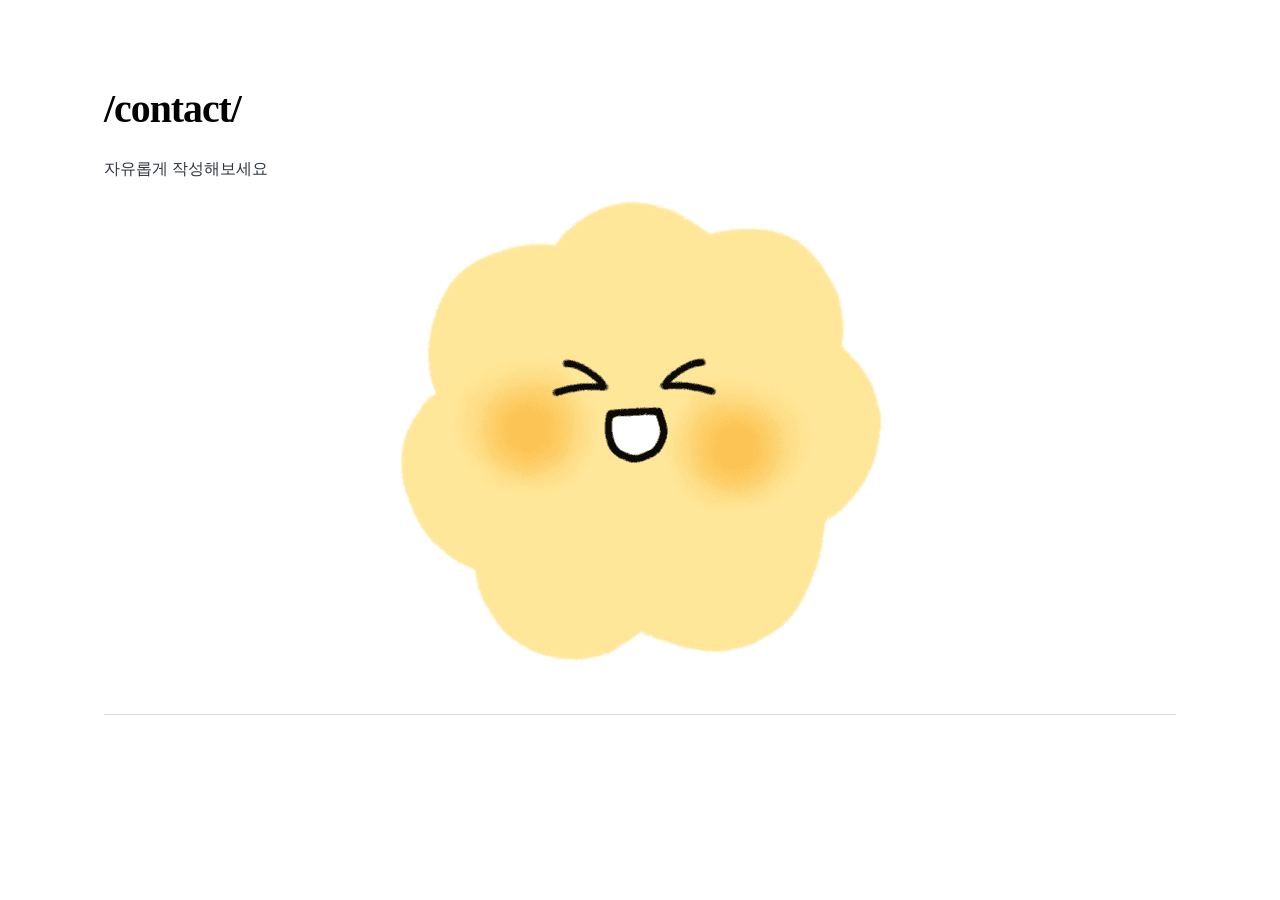
<file: contact/index.html>
<!DOCTYPE html><html lang="en"><head><meta charSet="utf-8"/><meta http-equiv="x-ua-compatible" content="ie=edge"/><meta name="viewport" content="width=device-width, initial-scale=1, shrink-to-fit=no"/><meta name="generator" content="Gatsby 4.24.8"/><meta name="description" content="자유롭게 작성해보세요" data-gatsby-head="true"/><meta property="og:title" content="a70f1567-074c-5f35-93bb-2d035fd77d25" data-gatsby-head="true"/><meta property="og:description" content="자유롭게 작성해보세요" data-gatsby-head="true"/><meta property="og:type" content="website" data-gatsby-head="true"/><meta name="twitter:card" content="summary" data-gatsby-head="true"/><meta name="twitter:creator" content="" data-gatsby-head="true"/><meta name="twitter:title" content="a70f1567-074c-5f35-93bb-2d035fd77d25" data-gatsby-head="true"/><meta name="twitter:description" content="자유롭게 작성해보세요" data-gatsby-head="true"/><style data-href="/styles.2a1ada4b1a1aec7f4093.css" data-identity="gatsby-global-css">@font-face{font-display:swap;font-family:Montserrat;font-style:normal;font-weight:100;src:local("Montserrat Thin "),local("Montserrat-Thin"),url(/static/montserrat-latin-100-8d7d79679b70dbe27172b6460e7a7910.woff2) format("woff2"),url(/static/montserrat-latin-100-ec38980a9e0119a379e2a9b3dbb1901a.woff) format("woff")}@font-face{font-display:swap;font-family:Montserrat;font-style:italic;font-weight:100;src:local("Montserrat Thin italic"),local("Montserrat-Thinitalic"),url(/static/montserrat-latin-100italic-e279051046ba1286706adc886cf1c96b.woff2) format("woff2"),url(/static/montserrat-latin-100italic-3b325a3173c8207435cd1b76e19bf501.woff) format("woff")}@font-face{font-display:swap;font-family:Montserrat;font-style:normal;font-weight:200;src:local("Montserrat Extra Light "),local("Montserrat-Extra Light"),url(/static/montserrat-latin-200-9d266fbbfa6cab7009bd56003b1eeb67.woff2) format("woff2"),url(/static/montserrat-latin-200-2d8ba08717110d27122e54c34b8a5798.woff) format("woff")}@font-face{font-display:swap;font-family:Montserrat;font-style:italic;font-weight:200;src:local("Montserrat Extra Light italic"),local("Montserrat-Extra Lightitalic"),url(/static/montserrat-latin-200italic-6e5b3756583bb2263eb062eae992735e.woff2) format("woff2"),url(/static/montserrat-latin-200italic-a0d6f343e4b536c582926255367a57da.woff) format("woff")}@font-face{font-display:swap;font-family:Montserrat;font-style:normal;font-weight:300;src:local("Montserrat Light "),local("Montserrat-Light"),url(/static/montserrat-latin-300-00b3e893aab5a8fd632d6342eb72551a.woff2) format("woff2"),url(/static/montserrat-latin-300-ea303695ceab35f17e7d062f30e0173b.woff) format("woff")}@font-face{font-display:swap;font-family:Montserrat;font-style:italic;font-weight:300;src:local("Montserrat Light italic"),local("Montserrat-Lightitalic"),url(/static/montserrat-latin-300italic-56f34ea368f6aedf89583d444bbcb227.woff2) format("woff2"),url(/static/montserrat-latin-300italic-54b0bf2c8c4c12ffafd803be2466a790.woff) format("woff")}@font-face{font-display:swap;font-family:Montserrat;font-style:normal;font-weight:400;src:local("Montserrat Regular "),local("Montserrat-Regular"),url(/static/montserrat-latin-400-b71748ae4f80ec8c014def4c5fa8688b.woff2) format("woff2"),url(/static/montserrat-latin-400-0659a9f4e90db5cf51b50d005bff1e41.woff) format("woff")}@font-face{font-display:swap;font-family:Montserrat;font-style:italic;font-weight:400;src:local("Montserrat Regular italic"),local("Montserrat-Regularitalic"),url(/static/montserrat-latin-400italic-6eed6b4cbb809c6efc7aa7ddad6dbe3e.woff2) format("woff2"),url(/static/montserrat-latin-400italic-7583622cfde30ae49086d18447ab28e7.woff) format("woff")}@font-face{font-display:swap;font-family:Montserrat;font-style:normal;font-weight:500;src:local("Montserrat Medium "),local("Montserrat-Medium"),url(/static/montserrat-latin-500-091b209546e16313fd4f4fc36090c757.woff2) format("woff2"),url(/static/montserrat-latin-500-edd311588712a96bbf435fad264fff62.woff) format("woff")}@font-face{font-display:swap;font-family:Montserrat;font-style:italic;font-weight:500;src:local("Montserrat Medium italic"),local("Montserrat-Mediumitalic"),url(/static/montserrat-latin-500italic-c90ced68b46050061d1a41842d6dfb43.woff2) format("woff2"),url(/static/montserrat-latin-500italic-5146cbfe02b1deea5dffea27a5f2f998.woff) format("woff")}@font-face{font-display:swap;font-family:Montserrat;font-style:normal;font-weight:600;src:local("Montserrat SemiBold "),local("Montserrat-SemiBold"),url(/static/montserrat-latin-600-0480d2f8a71f38db8633b84d8722e0c2.woff2) format("woff2"),url(/static/montserrat-latin-600-b77863a375260a05dd13f86a1cee598f.woff) format("woff")}@font-face{font-display:swap;font-family:Montserrat;font-style:italic;font-weight:600;src:local("Montserrat SemiBold italic"),local("Montserrat-SemiBolditalic"),url(/static/montserrat-latin-600italic-cf46ffb11f3a60d7df0567f8851a1d00.woff2) format("woff2"),url(/static/montserrat-latin-600italic-c4fcfeeb057724724097167e57bd7801.woff) format("woff")}@font-face{font-display:swap;font-family:Montserrat;font-style:normal;font-weight:700;src:local("Montserrat Bold "),local("Montserrat-Bold"),url(/static/montserrat-latin-700-7dbcc8a5ea2289d83f657c25b4be6193.woff2) format("woff2"),url(/static/montserrat-latin-700-99271a835e1cae8c76ef8bba99a8cc4e.woff) format("woff")}@font-face{font-display:swap;font-family:Montserrat;font-style:italic;font-weight:700;src:local("Montserrat Bold italic"),local("Montserrat-Bolditalic"),url(/static/montserrat-latin-700italic-c41ad6bdb4bd504a843d546d0a47958d.woff2) format("woff2"),url(/static/montserrat-latin-700italic-6779372f04095051c62ed36bc1dcc142.woff) format("woff")}@font-face{font-display:swap;font-family:Montserrat;font-style:normal;font-weight:800;src:local("Montserrat ExtraBold "),local("Montserrat-ExtraBold"),url(/static/montserrat-latin-800-db9a3e0ba7eaea32e5f55328ace6cf23.woff2) format("woff2"),url(/static/montserrat-latin-800-4e3c615967a2360f5db87d2f0fd2456f.woff) format("woff")}@font-face{font-display:swap;font-family:Montserrat;font-style:italic;font-weight:800;src:local("Montserrat ExtraBold italic"),local("Montserrat-ExtraBolditalic"),url(/static/montserrat-latin-800italic-bf45bfa14805969eda318973947bc42b.woff2) format("woff2"),url(/static/montserrat-latin-800italic-fe82abb0bcede51bf724254878e0c374.woff) format("woff")}@font-face{font-display:swap;font-family:Montserrat;font-style:normal;font-weight:900;src:local("Montserrat Black "),local("Montserrat-Black"),url(/static/montserrat-latin-900-e66c7edc609e24bacbb705175669d814.woff2) format("woff2"),url(/static/montserrat-latin-900-8211f418baeb8ec880b80ba3c682f957.woff) format("woff")}@font-face{font-display:swap;font-family:Montserrat;font-style:italic;font-weight:900;src:local("Montserrat Black italic"),local("Montserrat-Blackitalic"),url(/static/montserrat-latin-900italic-4454c775e48152c1a72510ceed3603e2.woff2) format("woff2"),url(/static/montserrat-latin-900italic-efcaa0f6a82ee0640b83a0916e6e8d68.woff) format("woff")}@font-face{font-display:swap;font-family:Merriweather;font-style:normal;font-weight:300;src:local("Merriweather Light "),local("Merriweather-Light"),url(/static/merriweather-latin-300-fc117160c69a8ea0851b26dd14748ee4.woff2) format("woff2"),url(/static/merriweather-latin-300-58b18067ebbd21fda77b67e73c241d3b.woff) format("woff")}@font-face{font-display:swap;font-family:Merriweather;font-style:italic;font-weight:300;src:local("Merriweather Light italic"),local("Merriweather-Lightitalic"),url(/static/merriweather-latin-300italic-fe29961474f8dbf77c0aa7b9a629e4bc.woff2) format("woff2"),url(/static/merriweather-latin-300italic-23c3f1f88683618a4fb8d265d33d383a.woff) format("woff")}@font-face{font-display:swap;font-family:Merriweather;font-style:normal;font-weight:400;src:local("Merriweather Regular "),local("Merriweather-Regular"),url(/static/merriweather-latin-400-d9479e8023bef9cbd9bf8d6eabd6bf36.woff2) format("woff2"),url(/static/merriweather-latin-400-040426f99ff6e00b86506452e0d1f10b.woff) format("woff")}@font-face{font-display:swap;font-family:Merriweather;font-style:italic;font-weight:400;src:local("Merriweather Regular italic"),local("Merriweather-Regularitalic"),url(/static/merriweather-latin-400italic-2de7bfeaf08fb03d4315d49947f062f7.woff2) format("woff2"),url(/static/merriweather-latin-400italic-79db67aca65f5285964ab332bd65f451.woff) format("woff")}@font-face{font-display:swap;font-family:Merriweather;font-style:normal;font-weight:700;src:local("Merriweather Bold "),local("Merriweather-Bold"),url(/static/merriweather-latin-700-4b08e01d805fa35d7bf777f1b24314ae.woff2) format("woff2"),url(/static/merriweather-latin-700-22fb8afba4ab1f093b6ef9e28a9b6e92.woff) format("woff")}@font-face{font-display:swap;font-family:Merriweather;font-style:italic;font-weight:700;src:local("Merriweather Bold italic"),local("Merriweather-Bolditalic"),url(/static/merriweather-latin-700italic-cd92541b177652fffb6e3b952f1c33f1.woff2) format("woff2"),url(/static/merriweather-latin-700italic-f87f3d87cea0dd0979bfc8ac9ea90243.woff) format("woff")}@font-face{font-display:swap;font-family:Merriweather;font-style:normal;font-weight:900;src:local("Merriweather Black "),local("Merriweather-Black"),url(/static/merriweather-latin-900-f813fc6a4bee46eda5224ac7ebf1b7be.woff2) format("woff2"),url(/static/merriweather-latin-900-5d4e42cb44410674acd99153d57df032.woff) format("woff")}@font-face{font-display:swap;font-family:Merriweather;font-style:italic;font-weight:900;src:local("Merriweather Black italic"),local("Merriweather-Blackitalic"),url(/static/merriweather-latin-900italic-b7901d85486871c1779c0e93ddd85656.woff2) format("woff2"),url(/static/merriweather-latin-900italic-9647f9fdab98756989a8a5550eb205c3.woff) format("woff")}


/*! normalize.css v8.0.1 | MIT License | github.com/necolas/normalize.css */html{-webkit-text-size-adjust:100%;line-height:1.15}body{margin:0}main{display:block}h1{font-size:2em;margin:.67em 0}hr{box-sizing:content-box;height:0;overflow:visible}pre{font-family:monospace,monospace;font-size:1em}a{background-color:transparent}abbr[title]{border-bottom:none;text-decoration:underline;-webkit-text-decoration:underline dotted;text-decoration:underline dotted}b,strong{font-weight:bolder}code,kbd,samp{font-family:monospace,monospace;font-size:1em}small{font-size:80%}sub,sup{font-size:75%;line-height:0;position:relative;vertical-align:baseline}sub{bottom:-.25em}sup{top:-.5em}img{border-style:none}button,input,optgroup,select,textarea{font-family:inherit;font-size:100%;line-height:1.15;margin:0}button,input{overflow:visible}button,select{text-transform:none}[type=button],[type=reset],[type=submit],button{-webkit-appearance:button}[type=button]::-moz-focus-inner,[type=reset]::-moz-focus-inner,[type=submit]::-moz-focus-inner,button::-moz-focus-inner{border-style:none;padding:0}[type=button]:-moz-focusring,[type=reset]:-moz-focusring,[type=submit]:-moz-focusring,button:-moz-focusring{outline:1px dotted ButtonText}fieldset{padding:.35em .75em .625em}legend{box-sizing:border-box;color:inherit;display:table;max-width:100%;padding:0;white-space:normal}progress{vertical-align:baseline}textarea{overflow:auto}[type=checkbox],[type=radio]{box-sizing:border-box;padding:0}[type=number]::-webkit-inner-spin-button,[type=number]::-webkit-outer-spin-button{height:auto}[type=search]{-webkit-appearance:textfield;outline-offset:-2px}[type=search]::-webkit-search-decoration{-webkit-appearance:none}::-webkit-file-upload-button{-webkit-appearance:button;font:inherit}details{display:block}summary{display:list-item}[hidden]{display:none}:root{--maxWidth-none:"none";--maxWidth-xs:20rem;--maxWidth-sm:24rem;--maxWidth-md:28rem;--maxWidth-lg:32rem;--maxWidth-xl:36rem;--maxWidth-2xl:42rem;--maxWidth-3xl:48rem;--maxWidth-4xl:56rem;--maxWidth-5xl:64rem;--maxWidth-6xl:72rem;--maxWidth-full:"100%";--maxWidth-wrapper:var(--maxWidth-6xl);--spacing-px:"1px";--spacing-0:0;--spacing-1:0.25rem;--spacing-2:0.5rem;--spacing-3:0.75rem;--spacing-4:1rem;--spacing-5:1.25rem;--spacing-6:1.5rem;--spacing-8:2rem;--spacing-10:2.5rem;--spacing-12:3rem;--spacing-16:4rem;--spacing-20:5rem;--spacing-24:6rem;--spacing-32:8rem;--fontFamily-sans:Montserrat,system-ui,-apple-system,BlinkMacSystemFont,"Segoe UI",Roboto,"Helvetica Neue",Arial,"Noto Sans",sans-serif,"Apple Color Emoji","Segoe UI Emoji","Segoe UI Symbol","Noto Color Emoji";--fontFamily-serif:"Merriweather","Georgia",Cambria,"Times New Roman",Times,serif;--fontFamily-pretendard:"Pretendard-Regular";--font-body:var(--fontFamily-pretendard);--font-heading:var(--fontFamily-pretendard);--fontWeight-normal:400;--fontWeight-medium:500;--fontWeight-semibold:600;--fontWeight-bold:700;--fontWeight-extrabold:800;--fontWeight-black:900;--fontSize-root:16px;--lineHeight-none:1;--lineHeight-tight:1.1;--lineHeight-normal:1.5;--lineHeight-relaxed:1.625;--fontSize-0:0.833rem;--fontSize-1:1rem;--fontSize-2:1.2rem;--fontSize-3:1.44rem;--fontSize-4:1.728rem;--fontSize-5:2.074rem;--fontSize-6:2.488rem;--fontSize-7:2.986rem;--color-primary:#005b99;--color-text:#2e353f;--color-text-light:#4f5969;--color-heading:#1a202c;--color-heading-black:#000;--color-accent:#d1dce5}*,:after,:before{box-sizing:border-box}html{-webkit-font-smoothing:antialiased;-moz-osx-font-smoothing:grayscale;font-size:var(--fontSize-root);line-height:var(--lineHeight-normal)}body{color:var(--color-text);font-family:var(--font-body);font-size:var(--fontSize-1)}footer{padding:var(--spacing-6) var(--spacing-0)}hr{background:var(--color-accent);border:0;height:1px}h1,h2,h3,h4,h5,h6{font-family:var(--font-heading);letter-spacing:-.025em;line-height:var(--lineHeight-tight);margin-bottom:var(--spacing-6);margin-top:var(--spacing-12)}h2,h3,h4,h5,h6{color:var(--color-heading);font-weight:var(--fontWeight-bold)}h1{color:var(--color-heading-black);font-size:var(--fontSize-6);font-weight:var(--fontWeight-black)}h2{font-size:var(--fontSize-5)}h3{font-size:var(--fontSize-4)}h4{font-size:var(--fontSize-3)}h5{font-size:var(--fontSize-2)}h6{font-size:var(--fontSize-1)}h1>a,h2>a,h3>a,h4>a,h5>a,h6>a{color:inherit;text-decoration:none}p{--baseline-multiplier:0.179;--x-height-multiplier:0.35;line-height:var(--lineHeight-relaxed);margin:var(--spacing-0) var(--spacing-0) var(--spacing-8) var(--spacing-0)}ol,p,ul{padding:var(--spacing-0)}ol,ul{list-style-image:none;list-style-position:outside;margin-left:var(--spacing-0);margin-right:var(--spacing-0)}ol li,ul li{padding-left:var(--spacing-0)}li>p,ol li,ul li{margin-bottom:calc(var(--spacing-8)/2)}li :last-child{margin-bottom:var(--spacing-0)}li>ul{margin-left:var(--spacing-8);margin-top:calc(var(--spacing-8)/2)}blockquote{border-left:var(--spacing-1) solid var(--color-primary);color:var(--color-text-light);font-size:var(--fontSize-2);font-style:italic;margin-bottom:var(--spacing-8);margin-left:calc(var(--spacing-6)*-1);margin-right:var(--spacing-8);padding:var(--spacing-0) var(--spacing-0) var(--spacing-0) var(--spacing-6)}blockquote>:last-child{margin-bottom:var(--spacing-0)}blockquote>ol,blockquote>ul{list-style-position:inside}table{border-collapse:collapse;border-spacing:.25rem;margin-bottom:var(--spacing-8);width:100%}table thead tr th{border-bottom:1px solid var(--color-accent)}a,a:focus,a:hover{text-decoration:none}.global-wrapper{background-color:#fff;margin:var(--spacing-0) auto;max-width:var(--maxWidth-wrapper);padding:var(--spacing-10)}.global-header{margin-bottom:var(--spacing-12)}.main-heading{font-size:var(--fontSize-7);margin:0}.post-list-container{margin:var(--spacing-2)}.post-list-container div{padding:var(--spacing-2)}.post-list-container hr{background-color:#fff}.post-list-container-title{height:"10%"}.post-list-item{margin:var(--spacing-8)}.post-list-item p{margin-bottom:var(--spacing-0)}.post-list-item header{margin-bottom:var(--spacing-4)}.header-link-home{font-family:var(--font-heading);font-size:var(--fontSize-2);font-weight:var(--fontWeight-bold);text-decoration:none}.profile{border-radius:10px;margin:var(--spacing-2);padding-top:var(--spacing-4)}.profile p{margin:var(--spacing-3)}.profile .name{font-size:var(--fontSize-2);text-align:center}.profile div{max-width:250px}.profile-avatar{border-radius:100%;margin-bottom:var(--spacing-0);margin-left:var(--spacing-4);margin-right:var(--spacing-4);min-width:200px}.profile-social{text-align:center}.profile-social img{margin-left:5px;margin-right:5px}.blog-post header h1{margin:var(--spacing-0) var(--spacing-0) var(--spacing-4) var(--spacing-0)}.blog-post header p{font-family:var(--font-heading);font-size:var(--fontSize-2)}.blog-post-nav ul{margin:var(--spacing-0)}.blog-post-back{cursor:pointer;padding:var(--spacing-2);width:100px}.gatsby-highlight{margin-bottom:var(--spacing-8)}@media (max-width:42rem){blockquote{margin-left:var(--spacing-0);padding:var(--spacing-0) var(--spacing-0) var(--spacing-0) var(--spacing-4)}ol,ul{list-style-position:inside}}.logo-container{align-items:center;display:flex;height:100px;justify-content:flex-start;width:320px}.logo-container h3{margin-left:var(--spacing-4)}.logo-img{height:80px;-o-object-fit:contain;object-fit:contain;width:100px}.title{align-items:center;display:flex;height:30vh;margin:var(--spacing-2);overflow:hidden;position:relative}.title-text{padding:var(--spacing-8)}.title h1{color:#fff;left:50%;margin:0 auto;position:absolute;text-align:center;top:50%;-webkit-transform:translate(-50%,-50%);transform:translate(-50%,-50%);z-index:50}.post-list-item h2{font-size:var(--fontSize-4);margin-bottom:var(--spacing-2);margin-top:var(--spacing-0)}.page{margin-left:var(--spacing-4);margin-right:var(--spacing-4)}.page-container{align-items:center;display:flex;padding-bottom:var(--spacing-8);padding-top:var(--spacing-8);width:100%}.category{border-radius:10px;margin:var(--spacing-2);padding:var(--spacing-4)}.category p{margin:0 0 7%}.category-list{display:flex;margin-bottom:5%}.hr{border:1px solid #ececec}.display-row{display:flex}.display-column{display:flex;flex-direction:column}.display-grid-l{display:grid;grid-template-columns:1fr 4fr}.display-grid-r{display:grid;grid-template-columns:4fr 1fr}.category,body{background-color:#fff}.category a,.profile{color:#000}.profile,.title{background-color:#fff}.title{justify-content:flex-end}.title h3{color:#000}.post-list-container{background-color:#fff;color:#000}.post-list-container-title{border-bottom:.5px solid #ececec}.post-list-item h2{color:#000}.page-container{background-color:#fff;justify-content:flex-end}.page a{color:#000}code[class*=language-],pre[class*=language-]{word-wrap:normal;background:none;color:#000;font-family:Consolas,Monaco,Andale Mono,Ubuntu Mono,monospace;font-size:1em;-webkit-hyphens:none;hyphens:none;line-height:1.5;-o-tab-size:4;tab-size:4;text-align:left;text-shadow:0 1px #fff;white-space:pre;word-break:normal;word-spacing:normal}code[class*=language-] ::selection,code[class*=language-]::selection,pre[class*=language-] ::selection,pre[class*=language-]::selection{background:#b3d4fc;text-shadow:none}@media print{code[class*=language-],pre[class*=language-]{text-shadow:none}}pre[class*=language-]{margin:.5em 0;overflow:auto;padding:1em}:not(pre)>code[class*=language-],pre[class*=language-]{background:#f5f2f0}:not(pre)>code[class*=language-]{border-radius:.3em;padding:.1em;white-space:normal}.token.cdata,.token.comment,.token.doctype,.token.prolog{color:#708090}.token.punctuation{color:#999}.token.namespace{opacity:.7}.token.boolean,.token.constant,.token.deleted,.token.number,.token.property,.token.symbol,.token.tag{color:#905}.token.attr-name,.token.builtin,.token.char,.token.inserted,.token.selector,.token.string{color:#690}.language-css .token.string,.style .token.string,.token.entity,.token.operator,.token.url{background:hsla(0,0%,100%,.5);color:#9a6e3a}.token.atrule,.token.attr-value,.token.keyword{color:#07a}.token.class-name,.token.function{color:#dd4a68}.token.important,.token.regex,.token.variable{color:#e90}.token.bold,.token.important{font-weight:700}.token.italic{font-style:italic}.token.entity{cursor:help}</style><title data-gatsby-head="true">a70f1567-074c-5f35-93bb-2d035fd77d25 | juuyeon</title><style>.gatsby-image-wrapper{position:relative;overflow:hidden}.gatsby-image-wrapper picture.object-fit-polyfill{position:static!important}.gatsby-image-wrapper img{bottom:0;height:100%;left:0;margin:0;max-width:none;padding:0;position:absolute;right:0;top:0;width:100%;object-fit:cover}.gatsby-image-wrapper [data-main-image]{opacity:0;transform:translateZ(0);transition:opacity .25s linear;will-change:opacity}.gatsby-image-wrapper-constrained{display:inline-block;vertical-align:top}</style><noscript><style>.gatsby-image-wrapper noscript [data-main-image]{opacity:1!important}.gatsby-image-wrapper [data-placeholder-image]{opacity:0!important}</style></noscript><script type="module">const e="undefined"!=typeof HTMLImageElement&&"loading"in HTMLImageElement.prototype;e&&document.body.addEventListener("load",(function(e){const t=e.target;if(void 0===t.dataset.mainImage)return;if(void 0===t.dataset.gatsbyImageSsr)return;let a=null,n=t;for(;null===a&&n;)void 0!==n.parentNode.dataset.gatsbyImageWrapper&&(a=n.parentNode),n=n.parentNode;const o=a.querySelector("[data-placeholder-image]"),r=new Image;r.src=t.currentSrc,r.decode().catch((()=>{})).then((()=>{t.style.opacity=1,o&&(o.style.opacity=0,o.style.transition="opacity 500ms linear")}))}),!0);</script><link rel="alternate" type="application/rss+xml" title="Gatsby Starter Blog RSS Feed" href="/rss.xml"/><link rel="icon" href="/favicon-32x32.png?v=2af7dbb7fecd39735345d09a3ebd7fdc" type="image/png"/><link rel="manifest" href="/manifest.webmanifest" crossorigin="anonymous"/><link rel="apple-touch-icon" sizes="48x48" href="/icons/icon-48x48.png?v=2af7dbb7fecd39735345d09a3ebd7fdc"/><link rel="apple-touch-icon" sizes="72x72" href="/icons/icon-72x72.png?v=2af7dbb7fecd39735345d09a3ebd7fdc"/><link rel="apple-touch-icon" sizes="96x96" href="/icons/icon-96x96.png?v=2af7dbb7fecd39735345d09a3ebd7fdc"/><link rel="apple-touch-icon" sizes="144x144" href="/icons/icon-144x144.png?v=2af7dbb7fecd39735345d09a3ebd7fdc"/><link rel="apple-touch-icon" sizes="192x192" href="/icons/icon-192x192.png?v=2af7dbb7fecd39735345d09a3ebd7fdc"/><link rel="apple-touch-icon" sizes="256x256" href="/icons/icon-256x256.png?v=2af7dbb7fecd39735345d09a3ebd7fdc"/><link rel="apple-touch-icon" sizes="384x384" href="/icons/icon-384x384.png?v=2af7dbb7fecd39735345d09a3ebd7fdc"/><link rel="apple-touch-icon" sizes="512x512" href="/icons/icon-512x512.png?v=2af7dbb7fecd39735345d09a3ebd7fdc"/></head><body><div id="___gatsby"><div style="outline:none" tabindex="-1" id="gatsby-focus-wrapper"><div class="global-wrapper"><main><article class="blog-page" itemscope="" itemType="http://schema.org/Article"><header><h1 itemProp="headline">/contact/</h1></header><section itemProp="articleBody"><p>자유롭게 작성해보세요
<span
      class="gatsby-resp-image-wrapper"
      style="position: relative; display: block; margin-left: auto; margin-right: auto; max-width: 500px; "
    >
      <a
    class="gatsby-resp-image-link"
    href="/static/bbc5de106af69f58193515f109ebcb15/0b533/%EA%B8%B0%EC%81%A8.png"
    style="display: block"
    target="_blank"
    rel="noopener"
  >
    <span
    class="gatsby-resp-image-background-image"
    style="padding-bottom: 100%; position: relative; bottom: 0; left: 0; background-image: url('[data-uri]'); background-size: cover; display: block;"
  ></span>
  <img
        class="gatsby-resp-image-image"
        alt="기쁨.png"
        title="기쁨.png"
        src="/static/bbc5de106af69f58193515f109ebcb15/0b533/%EA%B8%B0%EC%81%A8.png"
        srcset="/static/bbc5de106af69f58193515f109ebcb15/c26ae/%EA%B8%B0%EC%81%A8.png 158w,
/static/bbc5de106af69f58193515f109ebcb15/6bdcf/%EA%B8%B0%EC%81%A8.png 315w,
/static/bbc5de106af69f58193515f109ebcb15/0b533/%EA%B8%B0%EC%81%A8.png 500w"
        sizes="(max-width: 500px) 100vw, 500px"
        style="width:100%;height:100%;margin:0;vertical-align:middle;position:absolute;top:0;left:0;"
        loading="lazy"
        decoding="async"
      />
  </a>
    </span></p></section><hr/></article></main></div></div><div id="gatsby-announcer" style="position:absolute;top:0;width:1px;height:1px;padding:0;overflow:hidden;clip:rect(0, 0, 0, 0);white-space:nowrap;border:0" aria-live="assertive" aria-atomic="true"></div></div><script id="gatsby-script-loader">/*<![CDATA[*/window.pagePath="/contact/";window.___webpackCompilationHash="37311adbdf0a9a626244";/*]]>*/</script><script id="gatsby-chunk-mapping">/*<![CDATA[*/window.___chunkMapping={"polyfill":["/polyfill-afa68794cf9a69af341a.js"],"app":["/app-5c398a047cd24b1a0a57.js"],"component---src-pages-404-js":["/component---src-pages-404-js-9dbca9cf6cb3594320fb.js"],"component---src-pages-all-posts-js":["/component---src-pages-all-posts-js-c652343fbd15bd58abf5.js"],"component---src-pages-blog-js":["/component---src-pages-blog-js-c7d6e1dbab211d557f5b.js"],"component---src-pages-empty-posts-js":["/component---src-pages-empty-posts-js-5a7df87d8e7b9d2f614a.js"],"component---src-pages-index-js":["/component---src-pages-index-js-b0bd682b009190d0686b.js"],"component---src-pages-using-typescript-tsx":["/component---src-pages-using-typescript-tsx-94804d424bd4395b22ba.js"],"component---src-templates-blog-page-js":["/component---src-templates-blog-page-js-7c9bd6fce8fede6570cd.js"],"component---src-templates-blog-post-js":["/component---src-templates-blog-post-js-6df65b9f06a61ad4826c.js"],"component---src-templates-category-posts-js":["/component---src-templates-category-posts-js-629eac37da48cfa4dfac.js"]};/*]]>*/</script><script src="/polyfill-afa68794cf9a69af341a.js" nomodule=""></script><script src="/app-5c398a047cd24b1a0a57.js" async=""></script><script src="/framework-20708a169de42a473112.js" async=""></script><script src="/webpack-runtime-0c0beae5b1a44fc6e2b3.js" async=""></script></body></html>
</file>
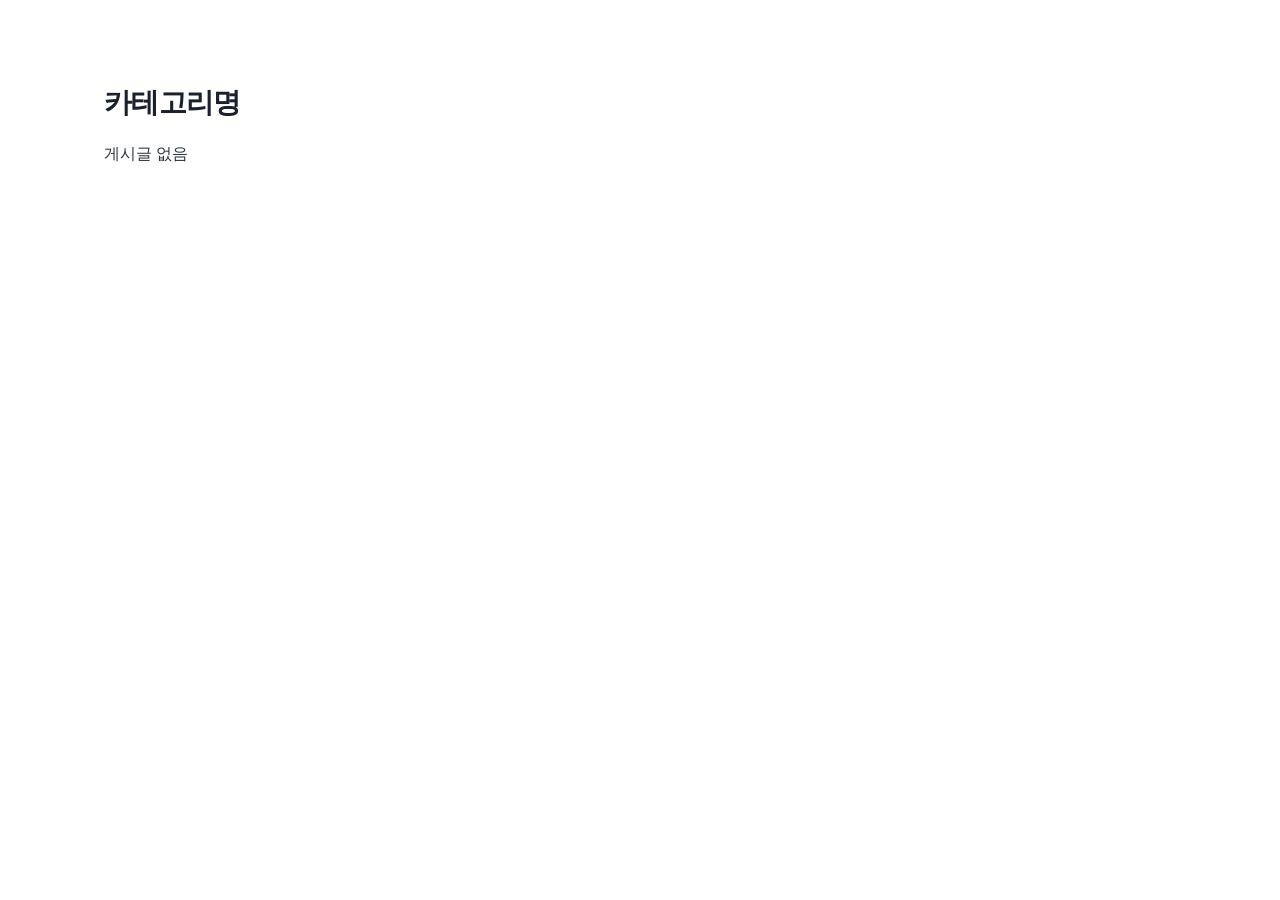
<file: empty-posts/index.html>
<!DOCTYPE html><html lang="en"><head><meta charSet="utf-8"/><meta http-equiv="x-ua-compatible" content="ie=edge"/><meta name="viewport" content="width=device-width, initial-scale=1, shrink-to-fit=no"/><meta name="generator" content="Gatsby 4.24.8"/><style data-href="/styles.2a1ada4b1a1aec7f4093.css" data-identity="gatsby-global-css">@font-face{font-display:swap;font-family:Montserrat;font-style:normal;font-weight:100;src:local("Montserrat Thin "),local("Montserrat-Thin"),url(/static/montserrat-latin-100-8d7d79679b70dbe27172b6460e7a7910.woff2) format("woff2"),url(/static/montserrat-latin-100-ec38980a9e0119a379e2a9b3dbb1901a.woff) format("woff")}@font-face{font-display:swap;font-family:Montserrat;font-style:italic;font-weight:100;src:local("Montserrat Thin italic"),local("Montserrat-Thinitalic"),url(/static/montserrat-latin-100italic-e279051046ba1286706adc886cf1c96b.woff2) format("woff2"),url(/static/montserrat-latin-100italic-3b325a3173c8207435cd1b76e19bf501.woff) format("woff")}@font-face{font-display:swap;font-family:Montserrat;font-style:normal;font-weight:200;src:local("Montserrat Extra Light "),local("Montserrat-Extra Light"),url(/static/montserrat-latin-200-9d266fbbfa6cab7009bd56003b1eeb67.woff2) format("woff2"),url(/static/montserrat-latin-200-2d8ba08717110d27122e54c34b8a5798.woff) format("woff")}@font-face{font-display:swap;font-family:Montserrat;font-style:italic;font-weight:200;src:local("Montserrat Extra Light italic"),local("Montserrat-Extra Lightitalic"),url(/static/montserrat-latin-200italic-6e5b3756583bb2263eb062eae992735e.woff2) format("woff2"),url(/static/montserrat-latin-200italic-a0d6f343e4b536c582926255367a57da.woff) format("woff")}@font-face{font-display:swap;font-family:Montserrat;font-style:normal;font-weight:300;src:local("Montserrat Light "),local("Montserrat-Light"),url(/static/montserrat-latin-300-00b3e893aab5a8fd632d6342eb72551a.woff2) format("woff2"),url(/static/montserrat-latin-300-ea303695ceab35f17e7d062f30e0173b.woff) format("woff")}@font-face{font-display:swap;font-family:Montserrat;font-style:italic;font-weight:300;src:local("Montserrat Light italic"),local("Montserrat-Lightitalic"),url(/static/montserrat-latin-300italic-56f34ea368f6aedf89583d444bbcb227.woff2) format("woff2"),url(/static/montserrat-latin-300italic-54b0bf2c8c4c12ffafd803be2466a790.woff) format("woff")}@font-face{font-display:swap;font-family:Montserrat;font-style:normal;font-weight:400;src:local("Montserrat Regular "),local("Montserrat-Regular"),url(/static/montserrat-latin-400-b71748ae4f80ec8c014def4c5fa8688b.woff2) format("woff2"),url(/static/montserrat-latin-400-0659a9f4e90db5cf51b50d005bff1e41.woff) format("woff")}@font-face{font-display:swap;font-family:Montserrat;font-style:italic;font-weight:400;src:local("Montserrat Regular italic"),local("Montserrat-Regularitalic"),url(/static/montserrat-latin-400italic-6eed6b4cbb809c6efc7aa7ddad6dbe3e.woff2) format("woff2"),url(/static/montserrat-latin-400italic-7583622cfde30ae49086d18447ab28e7.woff) format("woff")}@font-face{font-display:swap;font-family:Montserrat;font-style:normal;font-weight:500;src:local("Montserrat Medium "),local("Montserrat-Medium"),url(/static/montserrat-latin-500-091b209546e16313fd4f4fc36090c757.woff2) format("woff2"),url(/static/montserrat-latin-500-edd311588712a96bbf435fad264fff62.woff) format("woff")}@font-face{font-display:swap;font-family:Montserrat;font-style:italic;font-weight:500;src:local("Montserrat Medium italic"),local("Montserrat-Mediumitalic"),url(/static/montserrat-latin-500italic-c90ced68b46050061d1a41842d6dfb43.woff2) format("woff2"),url(/static/montserrat-latin-500italic-5146cbfe02b1deea5dffea27a5f2f998.woff) format("woff")}@font-face{font-display:swap;font-family:Montserrat;font-style:normal;font-weight:600;src:local("Montserrat SemiBold "),local("Montserrat-SemiBold"),url(/static/montserrat-latin-600-0480d2f8a71f38db8633b84d8722e0c2.woff2) format("woff2"),url(/static/montserrat-latin-600-b77863a375260a05dd13f86a1cee598f.woff) format("woff")}@font-face{font-display:swap;font-family:Montserrat;font-style:italic;font-weight:600;src:local("Montserrat SemiBold italic"),local("Montserrat-SemiBolditalic"),url(/static/montserrat-latin-600italic-cf46ffb11f3a60d7df0567f8851a1d00.woff2) format("woff2"),url(/static/montserrat-latin-600italic-c4fcfeeb057724724097167e57bd7801.woff) format("woff")}@font-face{font-display:swap;font-family:Montserrat;font-style:normal;font-weight:700;src:local("Montserrat Bold "),local("Montserrat-Bold"),url(/static/montserrat-latin-700-7dbcc8a5ea2289d83f657c25b4be6193.woff2) format("woff2"),url(/static/montserrat-latin-700-99271a835e1cae8c76ef8bba99a8cc4e.woff) format("woff")}@font-face{font-display:swap;font-family:Montserrat;font-style:italic;font-weight:700;src:local("Montserrat Bold italic"),local("Montserrat-Bolditalic"),url(/static/montserrat-latin-700italic-c41ad6bdb4bd504a843d546d0a47958d.woff2) format("woff2"),url(/static/montserrat-latin-700italic-6779372f04095051c62ed36bc1dcc142.woff) format("woff")}@font-face{font-display:swap;font-family:Montserrat;font-style:normal;font-weight:800;src:local("Montserrat ExtraBold "),local("Montserrat-ExtraBold"),url(/static/montserrat-latin-800-db9a3e0ba7eaea32e5f55328ace6cf23.woff2) format("woff2"),url(/static/montserrat-latin-800-4e3c615967a2360f5db87d2f0fd2456f.woff) format("woff")}@font-face{font-display:swap;font-family:Montserrat;font-style:italic;font-weight:800;src:local("Montserrat ExtraBold italic"),local("Montserrat-ExtraBolditalic"),url(/static/montserrat-latin-800italic-bf45bfa14805969eda318973947bc42b.woff2) format("woff2"),url(/static/montserrat-latin-800italic-fe82abb0bcede51bf724254878e0c374.woff) format("woff")}@font-face{font-display:swap;font-family:Montserrat;font-style:normal;font-weight:900;src:local("Montserrat Black "),local("Montserrat-Black"),url(/static/montserrat-latin-900-e66c7edc609e24bacbb705175669d814.woff2) format("woff2"),url(/static/montserrat-latin-900-8211f418baeb8ec880b80ba3c682f957.woff) format("woff")}@font-face{font-display:swap;font-family:Montserrat;font-style:italic;font-weight:900;src:local("Montserrat Black italic"),local("Montserrat-Blackitalic"),url(/static/montserrat-latin-900italic-4454c775e48152c1a72510ceed3603e2.woff2) format("woff2"),url(/static/montserrat-latin-900italic-efcaa0f6a82ee0640b83a0916e6e8d68.woff) format("woff")}@font-face{font-display:swap;font-family:Merriweather;font-style:normal;font-weight:300;src:local("Merriweather Light "),local("Merriweather-Light"),url(/static/merriweather-latin-300-fc117160c69a8ea0851b26dd14748ee4.woff2) format("woff2"),url(/static/merriweather-latin-300-58b18067ebbd21fda77b67e73c241d3b.woff) format("woff")}@font-face{font-display:swap;font-family:Merriweather;font-style:italic;font-weight:300;src:local("Merriweather Light italic"),local("Merriweather-Lightitalic"),url(/static/merriweather-latin-300italic-fe29961474f8dbf77c0aa7b9a629e4bc.woff2) format("woff2"),url(/static/merriweather-latin-300italic-23c3f1f88683618a4fb8d265d33d383a.woff) format("woff")}@font-face{font-display:swap;font-family:Merriweather;font-style:normal;font-weight:400;src:local("Merriweather Regular "),local("Merriweather-Regular"),url(/static/merriweather-latin-400-d9479e8023bef9cbd9bf8d6eabd6bf36.woff2) format("woff2"),url(/static/merriweather-latin-400-040426f99ff6e00b86506452e0d1f10b.woff) format("woff")}@font-face{font-display:swap;font-family:Merriweather;font-style:italic;font-weight:400;src:local("Merriweather Regular italic"),local("Merriweather-Regularitalic"),url(/static/merriweather-latin-400italic-2de7bfeaf08fb03d4315d49947f062f7.woff2) format("woff2"),url(/static/merriweather-latin-400italic-79db67aca65f5285964ab332bd65f451.woff) format("woff")}@font-face{font-display:swap;font-family:Merriweather;font-style:normal;font-weight:700;src:local("Merriweather Bold "),local("Merriweather-Bold"),url(/static/merriweather-latin-700-4b08e01d805fa35d7bf777f1b24314ae.woff2) format("woff2"),url(/static/merriweather-latin-700-22fb8afba4ab1f093b6ef9e28a9b6e92.woff) format("woff")}@font-face{font-display:swap;font-family:Merriweather;font-style:italic;font-weight:700;src:local("Merriweather Bold italic"),local("Merriweather-Bolditalic"),url(/static/merriweather-latin-700italic-cd92541b177652fffb6e3b952f1c33f1.woff2) format("woff2"),url(/static/merriweather-latin-700italic-f87f3d87cea0dd0979bfc8ac9ea90243.woff) format("woff")}@font-face{font-display:swap;font-family:Merriweather;font-style:normal;font-weight:900;src:local("Merriweather Black "),local("Merriweather-Black"),url(/static/merriweather-latin-900-f813fc6a4bee46eda5224ac7ebf1b7be.woff2) format("woff2"),url(/static/merriweather-latin-900-5d4e42cb44410674acd99153d57df032.woff) format("woff")}@font-face{font-display:swap;font-family:Merriweather;font-style:italic;font-weight:900;src:local("Merriweather Black italic"),local("Merriweather-Blackitalic"),url(/static/merriweather-latin-900italic-b7901d85486871c1779c0e93ddd85656.woff2) format("woff2"),url(/static/merriweather-latin-900italic-9647f9fdab98756989a8a5550eb205c3.woff) format("woff")}


/*! normalize.css v8.0.1 | MIT License | github.com/necolas/normalize.css */html{-webkit-text-size-adjust:100%;line-height:1.15}body{margin:0}main{display:block}h1{font-size:2em;margin:.67em 0}hr{box-sizing:content-box;height:0;overflow:visible}pre{font-family:monospace,monospace;font-size:1em}a{background-color:transparent}abbr[title]{border-bottom:none;text-decoration:underline;-webkit-text-decoration:underline dotted;text-decoration:underline dotted}b,strong{font-weight:bolder}code,kbd,samp{font-family:monospace,monospace;font-size:1em}small{font-size:80%}sub,sup{font-size:75%;line-height:0;position:relative;vertical-align:baseline}sub{bottom:-.25em}sup{top:-.5em}img{border-style:none}button,input,optgroup,select,textarea{font-family:inherit;font-size:100%;line-height:1.15;margin:0}button,input{overflow:visible}button,select{text-transform:none}[type=button],[type=reset],[type=submit],button{-webkit-appearance:button}[type=button]::-moz-focus-inner,[type=reset]::-moz-focus-inner,[type=submit]::-moz-focus-inner,button::-moz-focus-inner{border-style:none;padding:0}[type=button]:-moz-focusring,[type=reset]:-moz-focusring,[type=submit]:-moz-focusring,button:-moz-focusring{outline:1px dotted ButtonText}fieldset{padding:.35em .75em .625em}legend{box-sizing:border-box;color:inherit;display:table;max-width:100%;padding:0;white-space:normal}progress{vertical-align:baseline}textarea{overflow:auto}[type=checkbox],[type=radio]{box-sizing:border-box;padding:0}[type=number]::-webkit-inner-spin-button,[type=number]::-webkit-outer-spin-button{height:auto}[type=search]{-webkit-appearance:textfield;outline-offset:-2px}[type=search]::-webkit-search-decoration{-webkit-appearance:none}::-webkit-file-upload-button{-webkit-appearance:button;font:inherit}details{display:block}summary{display:list-item}[hidden]{display:none}:root{--maxWidth-none:"none";--maxWidth-xs:20rem;--maxWidth-sm:24rem;--maxWidth-md:28rem;--maxWidth-lg:32rem;--maxWidth-xl:36rem;--maxWidth-2xl:42rem;--maxWidth-3xl:48rem;--maxWidth-4xl:56rem;--maxWidth-5xl:64rem;--maxWidth-6xl:72rem;--maxWidth-full:"100%";--maxWidth-wrapper:var(--maxWidth-6xl);--spacing-px:"1px";--spacing-0:0;--spacing-1:0.25rem;--spacing-2:0.5rem;--spacing-3:0.75rem;--spacing-4:1rem;--spacing-5:1.25rem;--spacing-6:1.5rem;--spacing-8:2rem;--spacing-10:2.5rem;--spacing-12:3rem;--spacing-16:4rem;--spacing-20:5rem;--spacing-24:6rem;--spacing-32:8rem;--fontFamily-sans:Montserrat,system-ui,-apple-system,BlinkMacSystemFont,"Segoe UI",Roboto,"Helvetica Neue",Arial,"Noto Sans",sans-serif,"Apple Color Emoji","Segoe UI Emoji","Segoe UI Symbol","Noto Color Emoji";--fontFamily-serif:"Merriweather","Georgia",Cambria,"Times New Roman",Times,serif;--fontFamily-pretendard:"Pretendard-Regular";--font-body:var(--fontFamily-pretendard);--font-heading:var(--fontFamily-pretendard);--fontWeight-normal:400;--fontWeight-medium:500;--fontWeight-semibold:600;--fontWeight-bold:700;--fontWeight-extrabold:800;--fontWeight-black:900;--fontSize-root:16px;--lineHeight-none:1;--lineHeight-tight:1.1;--lineHeight-normal:1.5;--lineHeight-relaxed:1.625;--fontSize-0:0.833rem;--fontSize-1:1rem;--fontSize-2:1.2rem;--fontSize-3:1.44rem;--fontSize-4:1.728rem;--fontSize-5:2.074rem;--fontSize-6:2.488rem;--fontSize-7:2.986rem;--color-primary:#005b99;--color-text:#2e353f;--color-text-light:#4f5969;--color-heading:#1a202c;--color-heading-black:#000;--color-accent:#d1dce5}*,:after,:before{box-sizing:border-box}html{-webkit-font-smoothing:antialiased;-moz-osx-font-smoothing:grayscale;font-size:var(--fontSize-root);line-height:var(--lineHeight-normal)}body{color:var(--color-text);font-family:var(--font-body);font-size:var(--fontSize-1)}footer{padding:var(--spacing-6) var(--spacing-0)}hr{background:var(--color-accent);border:0;height:1px}h1,h2,h3,h4,h5,h6{font-family:var(--font-heading);letter-spacing:-.025em;line-height:var(--lineHeight-tight);margin-bottom:var(--spacing-6);margin-top:var(--spacing-12)}h2,h3,h4,h5,h6{color:var(--color-heading);font-weight:var(--fontWeight-bold)}h1{color:var(--color-heading-black);font-size:var(--fontSize-6);font-weight:var(--fontWeight-black)}h2{font-size:var(--fontSize-5)}h3{font-size:var(--fontSize-4)}h4{font-size:var(--fontSize-3)}h5{font-size:var(--fontSize-2)}h6{font-size:var(--fontSize-1)}h1>a,h2>a,h3>a,h4>a,h5>a,h6>a{color:inherit;text-decoration:none}p{--baseline-multiplier:0.179;--x-height-multiplier:0.35;line-height:var(--lineHeight-relaxed);margin:var(--spacing-0) var(--spacing-0) var(--spacing-8) var(--spacing-0)}ol,p,ul{padding:var(--spacing-0)}ol,ul{list-style-image:none;list-style-position:outside;margin-left:var(--spacing-0);margin-right:var(--spacing-0)}ol li,ul li{padding-left:var(--spacing-0)}li>p,ol li,ul li{margin-bottom:calc(var(--spacing-8)/2)}li :last-child{margin-bottom:var(--spacing-0)}li>ul{margin-left:var(--spacing-8);margin-top:calc(var(--spacing-8)/2)}blockquote{border-left:var(--spacing-1) solid var(--color-primary);color:var(--color-text-light);font-size:var(--fontSize-2);font-style:italic;margin-bottom:var(--spacing-8);margin-left:calc(var(--spacing-6)*-1);margin-right:var(--spacing-8);padding:var(--spacing-0) var(--spacing-0) var(--spacing-0) var(--spacing-6)}blockquote>:last-child{margin-bottom:var(--spacing-0)}blockquote>ol,blockquote>ul{list-style-position:inside}table{border-collapse:collapse;border-spacing:.25rem;margin-bottom:var(--spacing-8);width:100%}table thead tr th{border-bottom:1px solid var(--color-accent)}a,a:focus,a:hover{text-decoration:none}.global-wrapper{background-color:#fff;margin:var(--spacing-0) auto;max-width:var(--maxWidth-wrapper);padding:var(--spacing-10)}.global-header{margin-bottom:var(--spacing-12)}.main-heading{font-size:var(--fontSize-7);margin:0}.post-list-container{margin:var(--spacing-2)}.post-list-container div{padding:var(--spacing-2)}.post-list-container hr{background-color:#fff}.post-list-container-title{height:"10%"}.post-list-item{margin:var(--spacing-8)}.post-list-item p{margin-bottom:var(--spacing-0)}.post-list-item header{margin-bottom:var(--spacing-4)}.header-link-home{font-family:var(--font-heading);font-size:var(--fontSize-2);font-weight:var(--fontWeight-bold);text-decoration:none}.profile{border-radius:10px;margin:var(--spacing-2);padding-top:var(--spacing-4)}.profile p{margin:var(--spacing-3)}.profile .name{font-size:var(--fontSize-2);text-align:center}.profile div{max-width:250px}.profile-avatar{border-radius:100%;margin-bottom:var(--spacing-0);margin-left:var(--spacing-4);margin-right:var(--spacing-4);min-width:200px}.profile-social{text-align:center}.profile-social img{margin-left:5px;margin-right:5px}.blog-post header h1{margin:var(--spacing-0) var(--spacing-0) var(--spacing-4) var(--spacing-0)}.blog-post header p{font-family:var(--font-heading);font-size:var(--fontSize-2)}.blog-post-nav ul{margin:var(--spacing-0)}.blog-post-back{cursor:pointer;padding:var(--spacing-2);width:100px}.gatsby-highlight{margin-bottom:var(--spacing-8)}@media (max-width:42rem){blockquote{margin-left:var(--spacing-0);padding:var(--spacing-0) var(--spacing-0) var(--spacing-0) var(--spacing-4)}ol,ul{list-style-position:inside}}.logo-container{align-items:center;display:flex;height:100px;justify-content:flex-start;width:320px}.logo-container h3{margin-left:var(--spacing-4)}.logo-img{height:80px;-o-object-fit:contain;object-fit:contain;width:100px}.title{align-items:center;display:flex;height:30vh;margin:var(--spacing-2);overflow:hidden;position:relative}.title-text{padding:var(--spacing-8)}.title h1{color:#fff;left:50%;margin:0 auto;position:absolute;text-align:center;top:50%;-webkit-transform:translate(-50%,-50%);transform:translate(-50%,-50%);z-index:50}.post-list-item h2{font-size:var(--fontSize-4);margin-bottom:var(--spacing-2);margin-top:var(--spacing-0)}.page{margin-left:var(--spacing-4);margin-right:var(--spacing-4)}.page-container{align-items:center;display:flex;padding-bottom:var(--spacing-8);padding-top:var(--spacing-8);width:100%}.category{border-radius:10px;margin:var(--spacing-2);padding:var(--spacing-4)}.category p{margin:0 0 7%}.category-list{display:flex;margin-bottom:5%}.hr{border:1px solid #ececec}.display-row{display:flex}.display-column{display:flex;flex-direction:column}.display-grid-l{display:grid;grid-template-columns:1fr 4fr}.display-grid-r{display:grid;grid-template-columns:4fr 1fr}.category,body{background-color:#fff}.category a,.profile{color:#000}.profile,.title{background-color:#fff}.title{justify-content:flex-end}.title h3{color:#000}.post-list-container{background-color:#fff;color:#000}.post-list-container-title{border-bottom:.5px solid #ececec}.post-list-item h2{color:#000}.page-container{background-color:#fff;justify-content:flex-end}.page a{color:#000}code[class*=language-],pre[class*=language-]{word-wrap:normal;background:none;color:#000;font-family:Consolas,Monaco,Andale Mono,Ubuntu Mono,monospace;font-size:1em;-webkit-hyphens:none;hyphens:none;line-height:1.5;-o-tab-size:4;tab-size:4;text-align:left;text-shadow:0 1px #fff;white-space:pre;word-break:normal;word-spacing:normal}code[class*=language-] ::selection,code[class*=language-]::selection,pre[class*=language-] ::selection,pre[class*=language-]::selection{background:#b3d4fc;text-shadow:none}@media print{code[class*=language-],pre[class*=language-]{text-shadow:none}}pre[class*=language-]{margin:.5em 0;overflow:auto;padding:1em}:not(pre)>code[class*=language-],pre[class*=language-]{background:#f5f2f0}:not(pre)>code[class*=language-]{border-radius:.3em;padding:.1em;white-space:normal}.token.cdata,.token.comment,.token.doctype,.token.prolog{color:#708090}.token.punctuation{color:#999}.token.namespace{opacity:.7}.token.boolean,.token.constant,.token.deleted,.token.number,.token.property,.token.symbol,.token.tag{color:#905}.token.attr-name,.token.builtin,.token.char,.token.inserted,.token.selector,.token.string{color:#690}.language-css .token.string,.style .token.string,.token.entity,.token.operator,.token.url{background:hsla(0,0%,100%,.5);color:#9a6e3a}.token.atrule,.token.attr-value,.token.keyword{color:#07a}.token.class-name,.token.function{color:#dd4a68}.token.important,.token.regex,.token.variable{color:#e90}.token.bold,.token.important{font-weight:700}.token.italic{font-style:italic}.token.entity{cursor:help}</style><style>.gatsby-image-wrapper{position:relative;overflow:hidden}.gatsby-image-wrapper picture.object-fit-polyfill{position:static!important}.gatsby-image-wrapper img{bottom:0;height:100%;left:0;margin:0;max-width:none;padding:0;position:absolute;right:0;top:0;width:100%;object-fit:cover}.gatsby-image-wrapper [data-main-image]{opacity:0;transform:translateZ(0);transition:opacity .25s linear;will-change:opacity}.gatsby-image-wrapper-constrained{display:inline-block;vertical-align:top}</style><noscript><style>.gatsby-image-wrapper noscript [data-main-image]{opacity:1!important}.gatsby-image-wrapper [data-placeholder-image]{opacity:0!important}</style></noscript><script type="module">const e="undefined"!=typeof HTMLImageElement&&"loading"in HTMLImageElement.prototype;e&&document.body.addEventListener("load",(function(e){const t=e.target;if(void 0===t.dataset.mainImage)return;if(void 0===t.dataset.gatsbyImageSsr)return;let a=null,n=t;for(;null===a&&n;)void 0!==n.parentNode.dataset.gatsbyImageWrapper&&(a=n.parentNode),n=n.parentNode;const o=a.querySelector("[data-placeholder-image]"),r=new Image;r.src=t.currentSrc,r.decode().catch((()=>{})).then((()=>{t.style.opacity=1,o&&(o.style.opacity=0,o.style.transition="opacity 500ms linear")}))}),!0);</script><link rel="alternate" type="application/rss+xml" title="Gatsby Starter Blog RSS Feed" href="/rss.xml"/><link rel="icon" href="/favicon-32x32.png?v=2af7dbb7fecd39735345d09a3ebd7fdc" type="image/png"/><link rel="manifest" href="/manifest.webmanifest" crossorigin="anonymous"/><link rel="apple-touch-icon" sizes="48x48" href="/icons/icon-48x48.png?v=2af7dbb7fecd39735345d09a3ebd7fdc"/><link rel="apple-touch-icon" sizes="72x72" href="/icons/icon-72x72.png?v=2af7dbb7fecd39735345d09a3ebd7fdc"/><link rel="apple-touch-icon" sizes="96x96" href="/icons/icon-96x96.png?v=2af7dbb7fecd39735345d09a3ebd7fdc"/><link rel="apple-touch-icon" sizes="144x144" href="/icons/icon-144x144.png?v=2af7dbb7fecd39735345d09a3ebd7fdc"/><link rel="apple-touch-icon" sizes="192x192" href="/icons/icon-192x192.png?v=2af7dbb7fecd39735345d09a3ebd7fdc"/><link rel="apple-touch-icon" sizes="256x256" href="/icons/icon-256x256.png?v=2af7dbb7fecd39735345d09a3ebd7fdc"/><link rel="apple-touch-icon" sizes="384x384" href="/icons/icon-384x384.png?v=2af7dbb7fecd39735345d09a3ebd7fdc"/><link rel="apple-touch-icon" sizes="512x512" href="/icons/icon-512x512.png?v=2af7dbb7fecd39735345d09a3ebd7fdc"/></head><body><div id="___gatsby"><div style="outline:none" tabindex="-1" id="gatsby-focus-wrapper"><div class="global-wrapper"><main><title>카테고리명 | juuyeon</title><meta name="description" content="juuyeon"/><meta property="og:title" content="카테고리명"/><meta property="og:description" content="juuyeon"/><meta property="og:type" content="website"/><meta name="twitter:card" content="summary"/><meta name="twitter:creator" content=""/><meta name="twitter:title" content="카테고리명"/><meta name="twitter:description" content="juuyeon"/> <h3>카테고리명</h3> <div>게시글 없음</div></main></div></div><div id="gatsby-announcer" style="position:absolute;top:0;width:1px;height:1px;padding:0;overflow:hidden;clip:rect(0, 0, 0, 0);white-space:nowrap;border:0" aria-live="assertive" aria-atomic="true"></div></div><script id="gatsby-script-loader">/*<![CDATA[*/window.pagePath="/empty-posts/";window.___webpackCompilationHash="37311adbdf0a9a626244";/*]]>*/</script><script id="gatsby-chunk-mapping">/*<![CDATA[*/window.___chunkMapping={"polyfill":["/polyfill-afa68794cf9a69af341a.js"],"app":["/app-5c398a047cd24b1a0a57.js"],"component---src-pages-404-js":["/component---src-pages-404-js-9dbca9cf6cb3594320fb.js"],"component---src-pages-all-posts-js":["/component---src-pages-all-posts-js-c652343fbd15bd58abf5.js"],"component---src-pages-blog-js":["/component---src-pages-blog-js-c7d6e1dbab211d557f5b.js"],"component---src-pages-empty-posts-js":["/component---src-pages-empty-posts-js-5a7df87d8e7b9d2f614a.js"],"component---src-pages-index-js":["/component---src-pages-index-js-b0bd682b009190d0686b.js"],"component---src-pages-using-typescript-tsx":["/component---src-pages-using-typescript-tsx-94804d424bd4395b22ba.js"],"component---src-templates-blog-page-js":["/component---src-templates-blog-page-js-7c9bd6fce8fede6570cd.js"],"component---src-templates-blog-post-js":["/component---src-templates-blog-post-js-6df65b9f06a61ad4826c.js"],"component---src-templates-category-posts-js":["/component---src-templates-category-posts-js-629eac37da48cfa4dfac.js"]};/*]]>*/</script><script src="/polyfill-afa68794cf9a69af341a.js" nomodule=""></script><script src="/app-5c398a047cd24b1a0a57.js" async=""></script><script src="/framework-20708a169de42a473112.js" async=""></script><script src="/webpack-runtime-0c0beae5b1a44fc6e2b3.js" async=""></script></body></html>
</file>
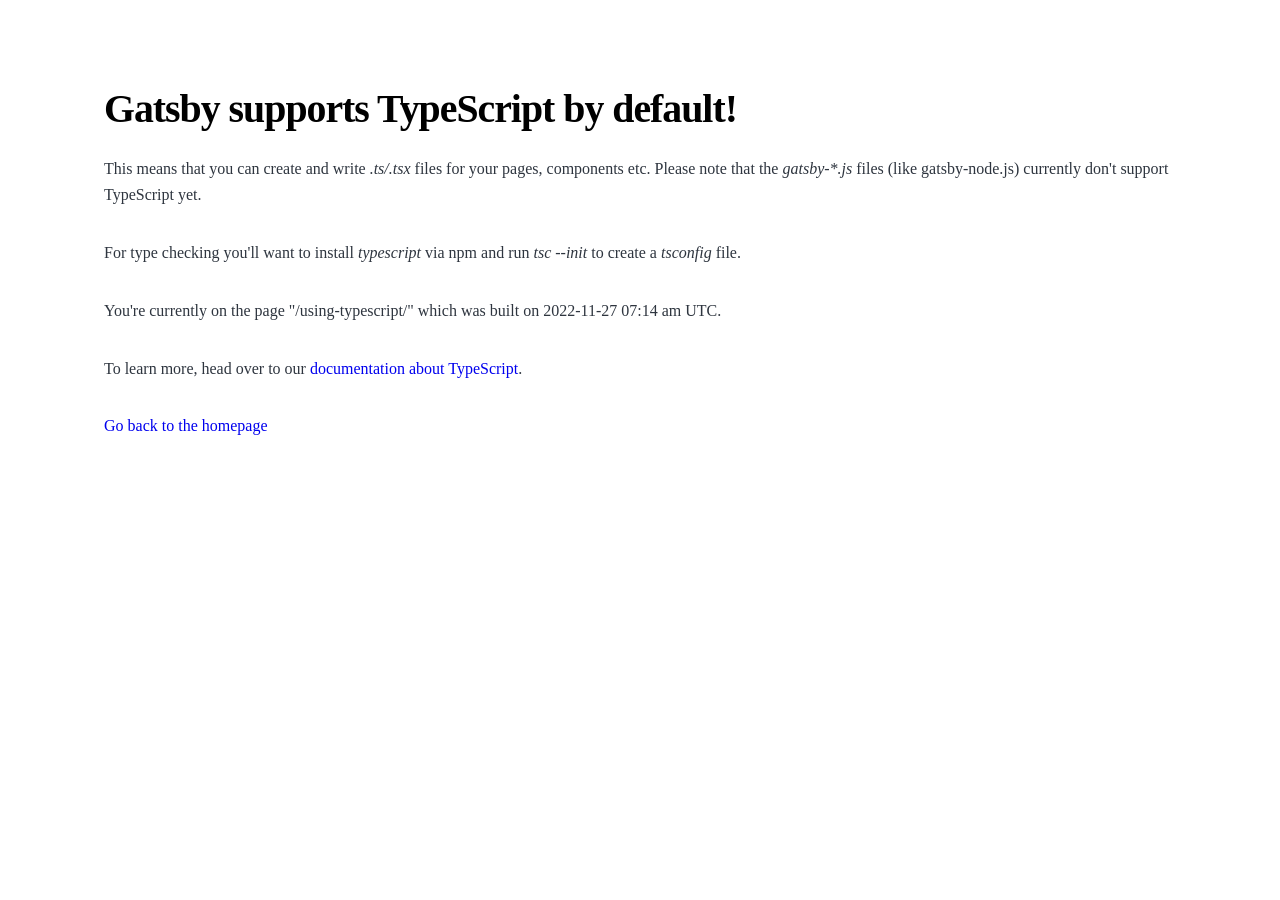
<file: using-typescript/index.html>
<!DOCTYPE html><html lang="en"><head><meta charSet="utf-8"/><meta http-equiv="x-ua-compatible" content="ie=edge"/><meta name="viewport" content="width=device-width, initial-scale=1, shrink-to-fit=no"/><meta name="generator" content="Gatsby 4.24.8"/><meta name="description" content="juuyeon" data-gatsby-head="true"/><meta property="og:title" content="Using TypeScript" data-gatsby-head="true"/><meta property="og:description" content="juuyeon" data-gatsby-head="true"/><meta property="og:type" content="website" data-gatsby-head="true"/><meta name="twitter:card" content="summary" data-gatsby-head="true"/><meta name="twitter:creator" content="" data-gatsby-head="true"/><meta name="twitter:title" content="Using TypeScript" data-gatsby-head="true"/><meta name="twitter:description" content="juuyeon" data-gatsby-head="true"/><style data-href="/styles.2a1ada4b1a1aec7f4093.css" data-identity="gatsby-global-css">@font-face{font-display:swap;font-family:Montserrat;font-style:normal;font-weight:100;src:local("Montserrat Thin "),local("Montserrat-Thin"),url(/static/montserrat-latin-100-8d7d79679b70dbe27172b6460e7a7910.woff2) format("woff2"),url(/static/montserrat-latin-100-ec38980a9e0119a379e2a9b3dbb1901a.woff) format("woff")}@font-face{font-display:swap;font-family:Montserrat;font-style:italic;font-weight:100;src:local("Montserrat Thin italic"),local("Montserrat-Thinitalic"),url(/static/montserrat-latin-100italic-e279051046ba1286706adc886cf1c96b.woff2) format("woff2"),url(/static/montserrat-latin-100italic-3b325a3173c8207435cd1b76e19bf501.woff) format("woff")}@font-face{font-display:swap;font-family:Montserrat;font-style:normal;font-weight:200;src:local("Montserrat Extra Light "),local("Montserrat-Extra Light"),url(/static/montserrat-latin-200-9d266fbbfa6cab7009bd56003b1eeb67.woff2) format("woff2"),url(/static/montserrat-latin-200-2d8ba08717110d27122e54c34b8a5798.woff) format("woff")}@font-face{font-display:swap;font-family:Montserrat;font-style:italic;font-weight:200;src:local("Montserrat Extra Light italic"),local("Montserrat-Extra Lightitalic"),url(/static/montserrat-latin-200italic-6e5b3756583bb2263eb062eae992735e.woff2) format("woff2"),url(/static/montserrat-latin-200italic-a0d6f343e4b536c582926255367a57da.woff) format("woff")}@font-face{font-display:swap;font-family:Montserrat;font-style:normal;font-weight:300;src:local("Montserrat Light "),local("Montserrat-Light"),url(/static/montserrat-latin-300-00b3e893aab5a8fd632d6342eb72551a.woff2) format("woff2"),url(/static/montserrat-latin-300-ea303695ceab35f17e7d062f30e0173b.woff) format("woff")}@font-face{font-display:swap;font-family:Montserrat;font-style:italic;font-weight:300;src:local("Montserrat Light italic"),local("Montserrat-Lightitalic"),url(/static/montserrat-latin-300italic-56f34ea368f6aedf89583d444bbcb227.woff2) format("woff2"),url(/static/montserrat-latin-300italic-54b0bf2c8c4c12ffafd803be2466a790.woff) format("woff")}@font-face{font-display:swap;font-family:Montserrat;font-style:normal;font-weight:400;src:local("Montserrat Regular "),local("Montserrat-Regular"),url(/static/montserrat-latin-400-b71748ae4f80ec8c014def4c5fa8688b.woff2) format("woff2"),url(/static/montserrat-latin-400-0659a9f4e90db5cf51b50d005bff1e41.woff) format("woff")}@font-face{font-display:swap;font-family:Montserrat;font-style:italic;font-weight:400;src:local("Montserrat Regular italic"),local("Montserrat-Regularitalic"),url(/static/montserrat-latin-400italic-6eed6b4cbb809c6efc7aa7ddad6dbe3e.woff2) format("woff2"),url(/static/montserrat-latin-400italic-7583622cfde30ae49086d18447ab28e7.woff) format("woff")}@font-face{font-display:swap;font-family:Montserrat;font-style:normal;font-weight:500;src:local("Montserrat Medium "),local("Montserrat-Medium"),url(/static/montserrat-latin-500-091b209546e16313fd4f4fc36090c757.woff2) format("woff2"),url(/static/montserrat-latin-500-edd311588712a96bbf435fad264fff62.woff) format("woff")}@font-face{font-display:swap;font-family:Montserrat;font-style:italic;font-weight:500;src:local("Montserrat Medium italic"),local("Montserrat-Mediumitalic"),url(/static/montserrat-latin-500italic-c90ced68b46050061d1a41842d6dfb43.woff2) format("woff2"),url(/static/montserrat-latin-500italic-5146cbfe02b1deea5dffea27a5f2f998.woff) format("woff")}@font-face{font-display:swap;font-family:Montserrat;font-style:normal;font-weight:600;src:local("Montserrat SemiBold "),local("Montserrat-SemiBold"),url(/static/montserrat-latin-600-0480d2f8a71f38db8633b84d8722e0c2.woff2) format("woff2"),url(/static/montserrat-latin-600-b77863a375260a05dd13f86a1cee598f.woff) format("woff")}@font-face{font-display:swap;font-family:Montserrat;font-style:italic;font-weight:600;src:local("Montserrat SemiBold italic"),local("Montserrat-SemiBolditalic"),url(/static/montserrat-latin-600italic-cf46ffb11f3a60d7df0567f8851a1d00.woff2) format("woff2"),url(/static/montserrat-latin-600italic-c4fcfeeb057724724097167e57bd7801.woff) format("woff")}@font-face{font-display:swap;font-family:Montserrat;font-style:normal;font-weight:700;src:local("Montserrat Bold "),local("Montserrat-Bold"),url(/static/montserrat-latin-700-7dbcc8a5ea2289d83f657c25b4be6193.woff2) format("woff2"),url(/static/montserrat-latin-700-99271a835e1cae8c76ef8bba99a8cc4e.woff) format("woff")}@font-face{font-display:swap;font-family:Montserrat;font-style:italic;font-weight:700;src:local("Montserrat Bold italic"),local("Montserrat-Bolditalic"),url(/static/montserrat-latin-700italic-c41ad6bdb4bd504a843d546d0a47958d.woff2) format("woff2"),url(/static/montserrat-latin-700italic-6779372f04095051c62ed36bc1dcc142.woff) format("woff")}@font-face{font-display:swap;font-family:Montserrat;font-style:normal;font-weight:800;src:local("Montserrat ExtraBold "),local("Montserrat-ExtraBold"),url(/static/montserrat-latin-800-db9a3e0ba7eaea32e5f55328ace6cf23.woff2) format("woff2"),url(/static/montserrat-latin-800-4e3c615967a2360f5db87d2f0fd2456f.woff) format("woff")}@font-face{font-display:swap;font-family:Montserrat;font-style:italic;font-weight:800;src:local("Montserrat ExtraBold italic"),local("Montserrat-ExtraBolditalic"),url(/static/montserrat-latin-800italic-bf45bfa14805969eda318973947bc42b.woff2) format("woff2"),url(/static/montserrat-latin-800italic-fe82abb0bcede51bf724254878e0c374.woff) format("woff")}@font-face{font-display:swap;font-family:Montserrat;font-style:normal;font-weight:900;src:local("Montserrat Black "),local("Montserrat-Black"),url(/static/montserrat-latin-900-e66c7edc609e24bacbb705175669d814.woff2) format("woff2"),url(/static/montserrat-latin-900-8211f418baeb8ec880b80ba3c682f957.woff) format("woff")}@font-face{font-display:swap;font-family:Montserrat;font-style:italic;font-weight:900;src:local("Montserrat Black italic"),local("Montserrat-Blackitalic"),url(/static/montserrat-latin-900italic-4454c775e48152c1a72510ceed3603e2.woff2) format("woff2"),url(/static/montserrat-latin-900italic-efcaa0f6a82ee0640b83a0916e6e8d68.woff) format("woff")}@font-face{font-display:swap;font-family:Merriweather;font-style:normal;font-weight:300;src:local("Merriweather Light "),local("Merriweather-Light"),url(/static/merriweather-latin-300-fc117160c69a8ea0851b26dd14748ee4.woff2) format("woff2"),url(/static/merriweather-latin-300-58b18067ebbd21fda77b67e73c241d3b.woff) format("woff")}@font-face{font-display:swap;font-family:Merriweather;font-style:italic;font-weight:300;src:local("Merriweather Light italic"),local("Merriweather-Lightitalic"),url(/static/merriweather-latin-300italic-fe29961474f8dbf77c0aa7b9a629e4bc.woff2) format("woff2"),url(/static/merriweather-latin-300italic-23c3f1f88683618a4fb8d265d33d383a.woff) format("woff")}@font-face{font-display:swap;font-family:Merriweather;font-style:normal;font-weight:400;src:local("Merriweather Regular "),local("Merriweather-Regular"),url(/static/merriweather-latin-400-d9479e8023bef9cbd9bf8d6eabd6bf36.woff2) format("woff2"),url(/static/merriweather-latin-400-040426f99ff6e00b86506452e0d1f10b.woff) format("woff")}@font-face{font-display:swap;font-family:Merriweather;font-style:italic;font-weight:400;src:local("Merriweather Regular italic"),local("Merriweather-Regularitalic"),url(/static/merriweather-latin-400italic-2de7bfeaf08fb03d4315d49947f062f7.woff2) format("woff2"),url(/static/merriweather-latin-400italic-79db67aca65f5285964ab332bd65f451.woff) format("woff")}@font-face{font-display:swap;font-family:Merriweather;font-style:normal;font-weight:700;src:local("Merriweather Bold "),local("Merriweather-Bold"),url(/static/merriweather-latin-700-4b08e01d805fa35d7bf777f1b24314ae.woff2) format("woff2"),url(/static/merriweather-latin-700-22fb8afba4ab1f093b6ef9e28a9b6e92.woff) format("woff")}@font-face{font-display:swap;font-family:Merriweather;font-style:italic;font-weight:700;src:local("Merriweather Bold italic"),local("Merriweather-Bolditalic"),url(/static/merriweather-latin-700italic-cd92541b177652fffb6e3b952f1c33f1.woff2) format("woff2"),url(/static/merriweather-latin-700italic-f87f3d87cea0dd0979bfc8ac9ea90243.woff) format("woff")}@font-face{font-display:swap;font-family:Merriweather;font-style:normal;font-weight:900;src:local("Merriweather Black "),local("Merriweather-Black"),url(/static/merriweather-latin-900-f813fc6a4bee46eda5224ac7ebf1b7be.woff2) format("woff2"),url(/static/merriweather-latin-900-5d4e42cb44410674acd99153d57df032.woff) format("woff")}@font-face{font-display:swap;font-family:Merriweather;font-style:italic;font-weight:900;src:local("Merriweather Black italic"),local("Merriweather-Blackitalic"),url(/static/merriweather-latin-900italic-b7901d85486871c1779c0e93ddd85656.woff2) format("woff2"),url(/static/merriweather-latin-900italic-9647f9fdab98756989a8a5550eb205c3.woff) format("woff")}


/*! normalize.css v8.0.1 | MIT License | github.com/necolas/normalize.css */html{-webkit-text-size-adjust:100%;line-height:1.15}body{margin:0}main{display:block}h1{font-size:2em;margin:.67em 0}hr{box-sizing:content-box;height:0;overflow:visible}pre{font-family:monospace,monospace;font-size:1em}a{background-color:transparent}abbr[title]{border-bottom:none;text-decoration:underline;-webkit-text-decoration:underline dotted;text-decoration:underline dotted}b,strong{font-weight:bolder}code,kbd,samp{font-family:monospace,monospace;font-size:1em}small{font-size:80%}sub,sup{font-size:75%;line-height:0;position:relative;vertical-align:baseline}sub{bottom:-.25em}sup{top:-.5em}img{border-style:none}button,input,optgroup,select,textarea{font-family:inherit;font-size:100%;line-height:1.15;margin:0}button,input{overflow:visible}button,select{text-transform:none}[type=button],[type=reset],[type=submit],button{-webkit-appearance:button}[type=button]::-moz-focus-inner,[type=reset]::-moz-focus-inner,[type=submit]::-moz-focus-inner,button::-moz-focus-inner{border-style:none;padding:0}[type=button]:-moz-focusring,[type=reset]:-moz-focusring,[type=submit]:-moz-focusring,button:-moz-focusring{outline:1px dotted ButtonText}fieldset{padding:.35em .75em .625em}legend{box-sizing:border-box;color:inherit;display:table;max-width:100%;padding:0;white-space:normal}progress{vertical-align:baseline}textarea{overflow:auto}[type=checkbox],[type=radio]{box-sizing:border-box;padding:0}[type=number]::-webkit-inner-spin-button,[type=number]::-webkit-outer-spin-button{height:auto}[type=search]{-webkit-appearance:textfield;outline-offset:-2px}[type=search]::-webkit-search-decoration{-webkit-appearance:none}::-webkit-file-upload-button{-webkit-appearance:button;font:inherit}details{display:block}summary{display:list-item}[hidden]{display:none}:root{--maxWidth-none:"none";--maxWidth-xs:20rem;--maxWidth-sm:24rem;--maxWidth-md:28rem;--maxWidth-lg:32rem;--maxWidth-xl:36rem;--maxWidth-2xl:42rem;--maxWidth-3xl:48rem;--maxWidth-4xl:56rem;--maxWidth-5xl:64rem;--maxWidth-6xl:72rem;--maxWidth-full:"100%";--maxWidth-wrapper:var(--maxWidth-6xl);--spacing-px:"1px";--spacing-0:0;--spacing-1:0.25rem;--spacing-2:0.5rem;--spacing-3:0.75rem;--spacing-4:1rem;--spacing-5:1.25rem;--spacing-6:1.5rem;--spacing-8:2rem;--spacing-10:2.5rem;--spacing-12:3rem;--spacing-16:4rem;--spacing-20:5rem;--spacing-24:6rem;--spacing-32:8rem;--fontFamily-sans:Montserrat,system-ui,-apple-system,BlinkMacSystemFont,"Segoe UI",Roboto,"Helvetica Neue",Arial,"Noto Sans",sans-serif,"Apple Color Emoji","Segoe UI Emoji","Segoe UI Symbol","Noto Color Emoji";--fontFamily-serif:"Merriweather","Georgia",Cambria,"Times New Roman",Times,serif;--fontFamily-pretendard:"Pretendard-Regular";--font-body:var(--fontFamily-pretendard);--font-heading:var(--fontFamily-pretendard);--fontWeight-normal:400;--fontWeight-medium:500;--fontWeight-semibold:600;--fontWeight-bold:700;--fontWeight-extrabold:800;--fontWeight-black:900;--fontSize-root:16px;--lineHeight-none:1;--lineHeight-tight:1.1;--lineHeight-normal:1.5;--lineHeight-relaxed:1.625;--fontSize-0:0.833rem;--fontSize-1:1rem;--fontSize-2:1.2rem;--fontSize-3:1.44rem;--fontSize-4:1.728rem;--fontSize-5:2.074rem;--fontSize-6:2.488rem;--fontSize-7:2.986rem;--color-primary:#005b99;--color-text:#2e353f;--color-text-light:#4f5969;--color-heading:#1a202c;--color-heading-black:#000;--color-accent:#d1dce5}*,:after,:before{box-sizing:border-box}html{-webkit-font-smoothing:antialiased;-moz-osx-font-smoothing:grayscale;font-size:var(--fontSize-root);line-height:var(--lineHeight-normal)}body{color:var(--color-text);font-family:var(--font-body);font-size:var(--fontSize-1)}footer{padding:var(--spacing-6) var(--spacing-0)}hr{background:var(--color-accent);border:0;height:1px}h1,h2,h3,h4,h5,h6{font-family:var(--font-heading);letter-spacing:-.025em;line-height:var(--lineHeight-tight);margin-bottom:var(--spacing-6);margin-top:var(--spacing-12)}h2,h3,h4,h5,h6{color:var(--color-heading);font-weight:var(--fontWeight-bold)}h1{color:var(--color-heading-black);font-size:var(--fontSize-6);font-weight:var(--fontWeight-black)}h2{font-size:var(--fontSize-5)}h3{font-size:var(--fontSize-4)}h4{font-size:var(--fontSize-3)}h5{font-size:var(--fontSize-2)}h6{font-size:var(--fontSize-1)}h1>a,h2>a,h3>a,h4>a,h5>a,h6>a{color:inherit;text-decoration:none}p{--baseline-multiplier:0.179;--x-height-multiplier:0.35;line-height:var(--lineHeight-relaxed);margin:var(--spacing-0) var(--spacing-0) var(--spacing-8) var(--spacing-0)}ol,p,ul{padding:var(--spacing-0)}ol,ul{list-style-image:none;list-style-position:outside;margin-left:var(--spacing-0);margin-right:var(--spacing-0)}ol li,ul li{padding-left:var(--spacing-0)}li>p,ol li,ul li{margin-bottom:calc(var(--spacing-8)/2)}li :last-child{margin-bottom:var(--spacing-0)}li>ul{margin-left:var(--spacing-8);margin-top:calc(var(--spacing-8)/2)}blockquote{border-left:var(--spacing-1) solid var(--color-primary);color:var(--color-text-light);font-size:var(--fontSize-2);font-style:italic;margin-bottom:var(--spacing-8);margin-left:calc(var(--spacing-6)*-1);margin-right:var(--spacing-8);padding:var(--spacing-0) var(--spacing-0) var(--spacing-0) var(--spacing-6)}blockquote>:last-child{margin-bottom:var(--spacing-0)}blockquote>ol,blockquote>ul{list-style-position:inside}table{border-collapse:collapse;border-spacing:.25rem;margin-bottom:var(--spacing-8);width:100%}table thead tr th{border-bottom:1px solid var(--color-accent)}a,a:focus,a:hover{text-decoration:none}.global-wrapper{background-color:#fff;margin:var(--spacing-0) auto;max-width:var(--maxWidth-wrapper);padding:var(--spacing-10)}.global-header{margin-bottom:var(--spacing-12)}.main-heading{font-size:var(--fontSize-7);margin:0}.post-list-container{margin:var(--spacing-2)}.post-list-container div{padding:var(--spacing-2)}.post-list-container hr{background-color:#fff}.post-list-container-title{height:"10%"}.post-list-item{margin:var(--spacing-8)}.post-list-item p{margin-bottom:var(--spacing-0)}.post-list-item header{margin-bottom:var(--spacing-4)}.header-link-home{font-family:var(--font-heading);font-size:var(--fontSize-2);font-weight:var(--fontWeight-bold);text-decoration:none}.profile{border-radius:10px;margin:var(--spacing-2);padding-top:var(--spacing-4)}.profile p{margin:var(--spacing-3)}.profile .name{font-size:var(--fontSize-2);text-align:center}.profile div{max-width:250px}.profile-avatar{border-radius:100%;margin-bottom:var(--spacing-0);margin-left:var(--spacing-4);margin-right:var(--spacing-4);min-width:200px}.profile-social{text-align:center}.profile-social img{margin-left:5px;margin-right:5px}.blog-post header h1{margin:var(--spacing-0) var(--spacing-0) var(--spacing-4) var(--spacing-0)}.blog-post header p{font-family:var(--font-heading);font-size:var(--fontSize-2)}.blog-post-nav ul{margin:var(--spacing-0)}.blog-post-back{cursor:pointer;padding:var(--spacing-2);width:100px}.gatsby-highlight{margin-bottom:var(--spacing-8)}@media (max-width:42rem){blockquote{margin-left:var(--spacing-0);padding:var(--spacing-0) var(--spacing-0) var(--spacing-0) var(--spacing-4)}ol,ul{list-style-position:inside}}.logo-container{align-items:center;display:flex;height:100px;justify-content:flex-start;width:320px}.logo-container h3{margin-left:var(--spacing-4)}.logo-img{height:80px;-o-object-fit:contain;object-fit:contain;width:100px}.title{align-items:center;display:flex;height:30vh;margin:var(--spacing-2);overflow:hidden;position:relative}.title-text{padding:var(--spacing-8)}.title h1{color:#fff;left:50%;margin:0 auto;position:absolute;text-align:center;top:50%;-webkit-transform:translate(-50%,-50%);transform:translate(-50%,-50%);z-index:50}.post-list-item h2{font-size:var(--fontSize-4);margin-bottom:var(--spacing-2);margin-top:var(--spacing-0)}.page{margin-left:var(--spacing-4);margin-right:var(--spacing-4)}.page-container{align-items:center;display:flex;padding-bottom:var(--spacing-8);padding-top:var(--spacing-8);width:100%}.category{border-radius:10px;margin:var(--spacing-2);padding:var(--spacing-4)}.category p{margin:0 0 7%}.category-list{display:flex;margin-bottom:5%}.hr{border:1px solid #ececec}.display-row{display:flex}.display-column{display:flex;flex-direction:column}.display-grid-l{display:grid;grid-template-columns:1fr 4fr}.display-grid-r{display:grid;grid-template-columns:4fr 1fr}.category,body{background-color:#fff}.category a,.profile{color:#000}.profile,.title{background-color:#fff}.title{justify-content:flex-end}.title h3{color:#000}.post-list-container{background-color:#fff;color:#000}.post-list-container-title{border-bottom:.5px solid #ececec}.post-list-item h2{color:#000}.page-container{background-color:#fff;justify-content:flex-end}.page a{color:#000}code[class*=language-],pre[class*=language-]{word-wrap:normal;background:none;color:#000;font-family:Consolas,Monaco,Andale Mono,Ubuntu Mono,monospace;font-size:1em;-webkit-hyphens:none;hyphens:none;line-height:1.5;-o-tab-size:4;tab-size:4;text-align:left;text-shadow:0 1px #fff;white-space:pre;word-break:normal;word-spacing:normal}code[class*=language-] ::selection,code[class*=language-]::selection,pre[class*=language-] ::selection,pre[class*=language-]::selection{background:#b3d4fc;text-shadow:none}@media print{code[class*=language-],pre[class*=language-]{text-shadow:none}}pre[class*=language-]{margin:.5em 0;overflow:auto;padding:1em}:not(pre)>code[class*=language-],pre[class*=language-]{background:#f5f2f0}:not(pre)>code[class*=language-]{border-radius:.3em;padding:.1em;white-space:normal}.token.cdata,.token.comment,.token.doctype,.token.prolog{color:#708090}.token.punctuation{color:#999}.token.namespace{opacity:.7}.token.boolean,.token.constant,.token.deleted,.token.number,.token.property,.token.symbol,.token.tag{color:#905}.token.attr-name,.token.builtin,.token.char,.token.inserted,.token.selector,.token.string{color:#690}.language-css .token.string,.style .token.string,.token.entity,.token.operator,.token.url{background:hsla(0,0%,100%,.5);color:#9a6e3a}.token.atrule,.token.attr-value,.token.keyword{color:#07a}.token.class-name,.token.function{color:#dd4a68}.token.important,.token.regex,.token.variable{color:#e90}.token.bold,.token.important{font-weight:700}.token.italic{font-style:italic}.token.entity{cursor:help}</style><title data-gatsby-head="true">Using TypeScript | juuyeon</title><style>.gatsby-image-wrapper{position:relative;overflow:hidden}.gatsby-image-wrapper picture.object-fit-polyfill{position:static!important}.gatsby-image-wrapper img{bottom:0;height:100%;left:0;margin:0;max-width:none;padding:0;position:absolute;right:0;top:0;width:100%;object-fit:cover}.gatsby-image-wrapper [data-main-image]{opacity:0;transform:translateZ(0);transition:opacity .25s linear;will-change:opacity}.gatsby-image-wrapper-constrained{display:inline-block;vertical-align:top}</style><noscript><style>.gatsby-image-wrapper noscript [data-main-image]{opacity:1!important}.gatsby-image-wrapper [data-placeholder-image]{opacity:0!important}</style></noscript><script type="module">const e="undefined"!=typeof HTMLImageElement&&"loading"in HTMLImageElement.prototype;e&&document.body.addEventListener("load",(function(e){const t=e.target;if(void 0===t.dataset.mainImage)return;if(void 0===t.dataset.gatsbyImageSsr)return;let a=null,n=t;for(;null===a&&n;)void 0!==n.parentNode.dataset.gatsbyImageWrapper&&(a=n.parentNode),n=n.parentNode;const o=a.querySelector("[data-placeholder-image]"),r=new Image;r.src=t.currentSrc,r.decode().catch((()=>{})).then((()=>{t.style.opacity=1,o&&(o.style.opacity=0,o.style.transition="opacity 500ms linear")}))}),!0);</script><link rel="alternate" type="application/rss+xml" title="Gatsby Starter Blog RSS Feed" href="/rss.xml"/><link rel="icon" href="/favicon-32x32.png?v=2af7dbb7fecd39735345d09a3ebd7fdc" type="image/png"/><link rel="manifest" href="/manifest.webmanifest" crossorigin="anonymous"/><link rel="apple-touch-icon" sizes="48x48" href="/icons/icon-48x48.png?v=2af7dbb7fecd39735345d09a3ebd7fdc"/><link rel="apple-touch-icon" sizes="72x72" href="/icons/icon-72x72.png?v=2af7dbb7fecd39735345d09a3ebd7fdc"/><link rel="apple-touch-icon" sizes="96x96" href="/icons/icon-96x96.png?v=2af7dbb7fecd39735345d09a3ebd7fdc"/><link rel="apple-touch-icon" sizes="144x144" href="/icons/icon-144x144.png?v=2af7dbb7fecd39735345d09a3ebd7fdc"/><link rel="apple-touch-icon" sizes="192x192" href="/icons/icon-192x192.png?v=2af7dbb7fecd39735345d09a3ebd7fdc"/><link rel="apple-touch-icon" sizes="256x256" href="/icons/icon-256x256.png?v=2af7dbb7fecd39735345d09a3ebd7fdc"/><link rel="apple-touch-icon" sizes="384x384" href="/icons/icon-384x384.png?v=2af7dbb7fecd39735345d09a3ebd7fdc"/><link rel="apple-touch-icon" sizes="512x512" href="/icons/icon-512x512.png?v=2af7dbb7fecd39735345d09a3ebd7fdc"/></head><body><div id="___gatsby"><div style="outline:none" tabindex="-1" id="gatsby-focus-wrapper"><div class="global-wrapper"><main><h1>Gatsby supports TypeScript by default!</h1><p>This means that you can create and write <em>.ts/.tsx</em> files for your pages, components etc. Please note that the <em>gatsby-*.js</em> files (like gatsby-node.js) currently don&#x27;t support TypeScript yet.</p><p>For type checking you&#x27;ll want to install <em>typescript</em> via npm and run <em>tsc --init</em> to create a <em>tsconfig</em> file.</p><p>You&#x27;re currently on the page &quot;<!-- -->/*<!-- -->&quot; which was built on<!-- --> <!-- -->2022-11-27 07:14 am UTC<!-- -->.</p><p>To learn more, head over to our<!-- --> <a href="https://www.gatsbyjs.com/docs/how-to/custom-configuration/typescript/">documentation about TypeScript</a>.</p><a href="/">Go back to the homepage</a></main></div></div><div id="gatsby-announcer" style="position:absolute;top:0;width:1px;height:1px;padding:0;overflow:hidden;clip:rect(0, 0, 0, 0);white-space:nowrap;border:0" aria-live="assertive" aria-atomic="true"></div></div><script id="gatsby-script-loader">/*<![CDATA[*/window.pagePath="/using-typescript/";window.___webpackCompilationHash="37311adbdf0a9a626244";/*]]>*/</script><script id="gatsby-chunk-mapping">/*<![CDATA[*/window.___chunkMapping={"polyfill":["/polyfill-afa68794cf9a69af341a.js"],"app":["/app-5c398a047cd24b1a0a57.js"],"component---src-pages-404-js":["/component---src-pages-404-js-9dbca9cf6cb3594320fb.js"],"component---src-pages-all-posts-js":["/component---src-pages-all-posts-js-c652343fbd15bd58abf5.js"],"component---src-pages-blog-js":["/component---src-pages-blog-js-c7d6e1dbab211d557f5b.js"],"component---src-pages-empty-posts-js":["/component---src-pages-empty-posts-js-5a7df87d8e7b9d2f614a.js"],"component---src-pages-index-js":["/component---src-pages-index-js-b0bd682b009190d0686b.js"],"component---src-pages-using-typescript-tsx":["/component---src-pages-using-typescript-tsx-94804d424bd4395b22ba.js"],"component---src-templates-blog-page-js":["/component---src-templates-blog-page-js-7c9bd6fce8fede6570cd.js"],"component---src-templates-blog-post-js":["/component---src-templates-blog-post-js-6df65b9f06a61ad4826c.js"],"component---src-templates-category-posts-js":["/component---src-templates-category-posts-js-629eac37da48cfa4dfac.js"]};/*]]>*/</script><script src="/polyfill-afa68794cf9a69af341a.js" nomodule=""></script><script src="/app-5c398a047cd24b1a0a57.js" async=""></script><script src="/framework-20708a169de42a473112.js" async=""></script><script src="/webpack-runtime-0c0beae5b1a44fc6e2b3.js" async=""></script></body></html>
</file>
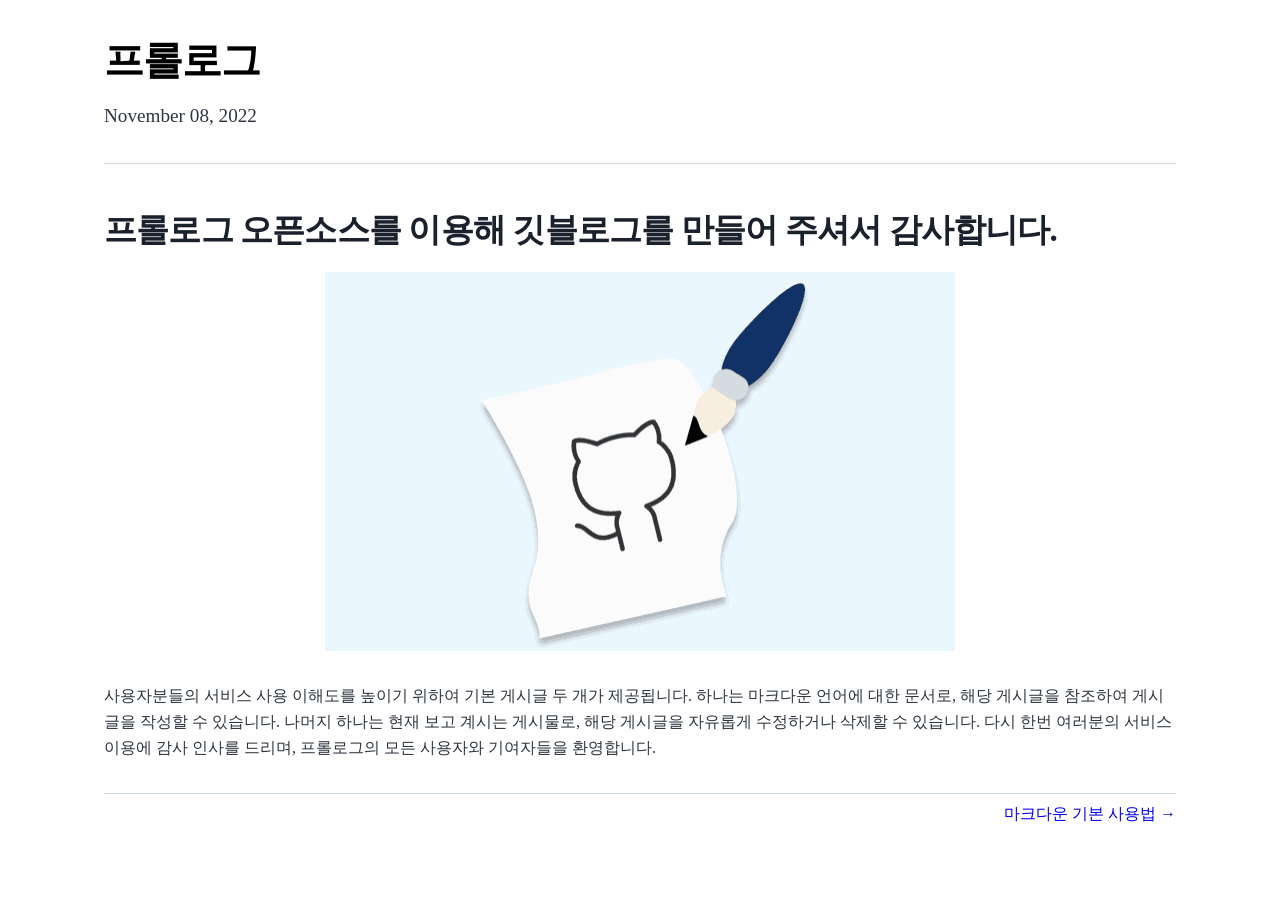
<file: blog/1667910911415/index.html>
<!DOCTYPE html><html lang="en"><head><meta charSet="utf-8"/><meta http-equiv="x-ua-compatible" content="ie=edge"/><meta name="viewport" content="width=device-width, initial-scale=1, shrink-to-fit=no"/><meta name="generator" content="Gatsby 4.24.8"/><meta name="description" content="프롤로그 오픈소스를 이용해 깃블로그를 만들어 주셔서 감사합니다." data-gatsby-head="true"/><meta property="og:title" content="프롤로그" data-gatsby-head="true"/><meta property="og:description" content="프롤로그 오픈소스를 이용해 깃블로그를 만들어 주셔서 감사합니다." data-gatsby-head="true"/><meta property="og:type" content="website" data-gatsby-head="true"/><meta name="twitter:card" content="summary" data-gatsby-head="true"/><meta name="twitter:creator" content="" data-gatsby-head="true"/><meta name="twitter:title" content="프롤로그" data-gatsby-head="true"/><meta name="twitter:description" content="프롤로그 오픈소스를 이용해 깃블로그를 만들어 주셔서 감사합니다." data-gatsby-head="true"/><style data-href="/styles.2a1ada4b1a1aec7f4093.css" data-identity="gatsby-global-css">@font-face{font-display:swap;font-family:Montserrat;font-style:normal;font-weight:100;src:local("Montserrat Thin "),local("Montserrat-Thin"),url(/static/montserrat-latin-100-8d7d79679b70dbe27172b6460e7a7910.woff2) format("woff2"),url(/static/montserrat-latin-100-ec38980a9e0119a379e2a9b3dbb1901a.woff) format("woff")}@font-face{font-display:swap;font-family:Montserrat;font-style:italic;font-weight:100;src:local("Montserrat Thin italic"),local("Montserrat-Thinitalic"),url(/static/montserrat-latin-100italic-e279051046ba1286706adc886cf1c96b.woff2) format("woff2"),url(/static/montserrat-latin-100italic-3b325a3173c8207435cd1b76e19bf501.woff) format("woff")}@font-face{font-display:swap;font-family:Montserrat;font-style:normal;font-weight:200;src:local("Montserrat Extra Light "),local("Montserrat-Extra Light"),url(/static/montserrat-latin-200-9d266fbbfa6cab7009bd56003b1eeb67.woff2) format("woff2"),url(/static/montserrat-latin-200-2d8ba08717110d27122e54c34b8a5798.woff) format("woff")}@font-face{font-display:swap;font-family:Montserrat;font-style:italic;font-weight:200;src:local("Montserrat Extra Light italic"),local("Montserrat-Extra Lightitalic"),url(/static/montserrat-latin-200italic-6e5b3756583bb2263eb062eae992735e.woff2) format("woff2"),url(/static/montserrat-latin-200italic-a0d6f343e4b536c582926255367a57da.woff) format("woff")}@font-face{font-display:swap;font-family:Montserrat;font-style:normal;font-weight:300;src:local("Montserrat Light "),local("Montserrat-Light"),url(/static/montserrat-latin-300-00b3e893aab5a8fd632d6342eb72551a.woff2) format("woff2"),url(/static/montserrat-latin-300-ea303695ceab35f17e7d062f30e0173b.woff) format("woff")}@font-face{font-display:swap;font-family:Montserrat;font-style:italic;font-weight:300;src:local("Montserrat Light italic"),local("Montserrat-Lightitalic"),url(/static/montserrat-latin-300italic-56f34ea368f6aedf89583d444bbcb227.woff2) format("woff2"),url(/static/montserrat-latin-300italic-54b0bf2c8c4c12ffafd803be2466a790.woff) format("woff")}@font-face{font-display:swap;font-family:Montserrat;font-style:normal;font-weight:400;src:local("Montserrat Regular "),local("Montserrat-Regular"),url(/static/montserrat-latin-400-b71748ae4f80ec8c014def4c5fa8688b.woff2) format("woff2"),url(/static/montserrat-latin-400-0659a9f4e90db5cf51b50d005bff1e41.woff) format("woff")}@font-face{font-display:swap;font-family:Montserrat;font-style:italic;font-weight:400;src:local("Montserrat Regular italic"),local("Montserrat-Regularitalic"),url(/static/montserrat-latin-400italic-6eed6b4cbb809c6efc7aa7ddad6dbe3e.woff2) format("woff2"),url(/static/montserrat-latin-400italic-7583622cfde30ae49086d18447ab28e7.woff) format("woff")}@font-face{font-display:swap;font-family:Montserrat;font-style:normal;font-weight:500;src:local("Montserrat Medium "),local("Montserrat-Medium"),url(/static/montserrat-latin-500-091b209546e16313fd4f4fc36090c757.woff2) format("woff2"),url(/static/montserrat-latin-500-edd311588712a96bbf435fad264fff62.woff) format("woff")}@font-face{font-display:swap;font-family:Montserrat;font-style:italic;font-weight:500;src:local("Montserrat Medium italic"),local("Montserrat-Mediumitalic"),url(/static/montserrat-latin-500italic-c90ced68b46050061d1a41842d6dfb43.woff2) format("woff2"),url(/static/montserrat-latin-500italic-5146cbfe02b1deea5dffea27a5f2f998.woff) format("woff")}@font-face{font-display:swap;font-family:Montserrat;font-style:normal;font-weight:600;src:local("Montserrat SemiBold "),local("Montserrat-SemiBold"),url(/static/montserrat-latin-600-0480d2f8a71f38db8633b84d8722e0c2.woff2) format("woff2"),url(/static/montserrat-latin-600-b77863a375260a05dd13f86a1cee598f.woff) format("woff")}@font-face{font-display:swap;font-family:Montserrat;font-style:italic;font-weight:600;src:local("Montserrat SemiBold italic"),local("Montserrat-SemiBolditalic"),url(/static/montserrat-latin-600italic-cf46ffb11f3a60d7df0567f8851a1d00.woff2) format("woff2"),url(/static/montserrat-latin-600italic-c4fcfeeb057724724097167e57bd7801.woff) format("woff")}@font-face{font-display:swap;font-family:Montserrat;font-style:normal;font-weight:700;src:local("Montserrat Bold "),local("Montserrat-Bold"),url(/static/montserrat-latin-700-7dbcc8a5ea2289d83f657c25b4be6193.woff2) format("woff2"),url(/static/montserrat-latin-700-99271a835e1cae8c76ef8bba99a8cc4e.woff) format("woff")}@font-face{font-display:swap;font-family:Montserrat;font-style:italic;font-weight:700;src:local("Montserrat Bold italic"),local("Montserrat-Bolditalic"),url(/static/montserrat-latin-700italic-c41ad6bdb4bd504a843d546d0a47958d.woff2) format("woff2"),url(/static/montserrat-latin-700italic-6779372f04095051c62ed36bc1dcc142.woff) format("woff")}@font-face{font-display:swap;font-family:Montserrat;font-style:normal;font-weight:800;src:local("Montserrat ExtraBold "),local("Montserrat-ExtraBold"),url(/static/montserrat-latin-800-db9a3e0ba7eaea32e5f55328ace6cf23.woff2) format("woff2"),url(/static/montserrat-latin-800-4e3c615967a2360f5db87d2f0fd2456f.woff) format("woff")}@font-face{font-display:swap;font-family:Montserrat;font-style:italic;font-weight:800;src:local("Montserrat ExtraBold italic"),local("Montserrat-ExtraBolditalic"),url(/static/montserrat-latin-800italic-bf45bfa14805969eda318973947bc42b.woff2) format("woff2"),url(/static/montserrat-latin-800italic-fe82abb0bcede51bf724254878e0c374.woff) format("woff")}@font-face{font-display:swap;font-family:Montserrat;font-style:normal;font-weight:900;src:local("Montserrat Black "),local("Montserrat-Black"),url(/static/montserrat-latin-900-e66c7edc609e24bacbb705175669d814.woff2) format("woff2"),url(/static/montserrat-latin-900-8211f418baeb8ec880b80ba3c682f957.woff) format("woff")}@font-face{font-display:swap;font-family:Montserrat;font-style:italic;font-weight:900;src:local("Montserrat Black italic"),local("Montserrat-Blackitalic"),url(/static/montserrat-latin-900italic-4454c775e48152c1a72510ceed3603e2.woff2) format("woff2"),url(/static/montserrat-latin-900italic-efcaa0f6a82ee0640b83a0916e6e8d68.woff) format("woff")}@font-face{font-display:swap;font-family:Merriweather;font-style:normal;font-weight:300;src:local("Merriweather Light "),local("Merriweather-Light"),url(/static/merriweather-latin-300-fc117160c69a8ea0851b26dd14748ee4.woff2) format("woff2"),url(/static/merriweather-latin-300-58b18067ebbd21fda77b67e73c241d3b.woff) format("woff")}@font-face{font-display:swap;font-family:Merriweather;font-style:italic;font-weight:300;src:local("Merriweather Light italic"),local("Merriweather-Lightitalic"),url(/static/merriweather-latin-300italic-fe29961474f8dbf77c0aa7b9a629e4bc.woff2) format("woff2"),url(/static/merriweather-latin-300italic-23c3f1f88683618a4fb8d265d33d383a.woff) format("woff")}@font-face{font-display:swap;font-family:Merriweather;font-style:normal;font-weight:400;src:local("Merriweather Regular "),local("Merriweather-Regular"),url(/static/merriweather-latin-400-d9479e8023bef9cbd9bf8d6eabd6bf36.woff2) format("woff2"),url(/static/merriweather-latin-400-040426f99ff6e00b86506452e0d1f10b.woff) format("woff")}@font-face{font-display:swap;font-family:Merriweather;font-style:italic;font-weight:400;src:local("Merriweather Regular italic"),local("Merriweather-Regularitalic"),url(/static/merriweather-latin-400italic-2de7bfeaf08fb03d4315d49947f062f7.woff2) format("woff2"),url(/static/merriweather-latin-400italic-79db67aca65f5285964ab332bd65f451.woff) format("woff")}@font-face{font-display:swap;font-family:Merriweather;font-style:normal;font-weight:700;src:local("Merriweather Bold "),local("Merriweather-Bold"),url(/static/merriweather-latin-700-4b08e01d805fa35d7bf777f1b24314ae.woff2) format("woff2"),url(/static/merriweather-latin-700-22fb8afba4ab1f093b6ef9e28a9b6e92.woff) format("woff")}@font-face{font-display:swap;font-family:Merriweather;font-style:italic;font-weight:700;src:local("Merriweather Bold italic"),local("Merriweather-Bolditalic"),url(/static/merriweather-latin-700italic-cd92541b177652fffb6e3b952f1c33f1.woff2) format("woff2"),url(/static/merriweather-latin-700italic-f87f3d87cea0dd0979bfc8ac9ea90243.woff) format("woff")}@font-face{font-display:swap;font-family:Merriweather;font-style:normal;font-weight:900;src:local("Merriweather Black "),local("Merriweather-Black"),url(/static/merriweather-latin-900-f813fc6a4bee46eda5224ac7ebf1b7be.woff2) format("woff2"),url(/static/merriweather-latin-900-5d4e42cb44410674acd99153d57df032.woff) format("woff")}@font-face{font-display:swap;font-family:Merriweather;font-style:italic;font-weight:900;src:local("Merriweather Black italic"),local("Merriweather-Blackitalic"),url(/static/merriweather-latin-900italic-b7901d85486871c1779c0e93ddd85656.woff2) format("woff2"),url(/static/merriweather-latin-900italic-9647f9fdab98756989a8a5550eb205c3.woff) format("woff")}


/*! normalize.css v8.0.1 | MIT License | github.com/necolas/normalize.css */html{-webkit-text-size-adjust:100%;line-height:1.15}body{margin:0}main{display:block}h1{font-size:2em;margin:.67em 0}hr{box-sizing:content-box;height:0;overflow:visible}pre{font-family:monospace,monospace;font-size:1em}a{background-color:transparent}abbr[title]{border-bottom:none;text-decoration:underline;-webkit-text-decoration:underline dotted;text-decoration:underline dotted}b,strong{font-weight:bolder}code,kbd,samp{font-family:monospace,monospace;font-size:1em}small{font-size:80%}sub,sup{font-size:75%;line-height:0;position:relative;vertical-align:baseline}sub{bottom:-.25em}sup{top:-.5em}img{border-style:none}button,input,optgroup,select,textarea{font-family:inherit;font-size:100%;line-height:1.15;margin:0}button,input{overflow:visible}button,select{text-transform:none}[type=button],[type=reset],[type=submit],button{-webkit-appearance:button}[type=button]::-moz-focus-inner,[type=reset]::-moz-focus-inner,[type=submit]::-moz-focus-inner,button::-moz-focus-inner{border-style:none;padding:0}[type=button]:-moz-focusring,[type=reset]:-moz-focusring,[type=submit]:-moz-focusring,button:-moz-focusring{outline:1px dotted ButtonText}fieldset{padding:.35em .75em .625em}legend{box-sizing:border-box;color:inherit;display:table;max-width:100%;padding:0;white-space:normal}progress{vertical-align:baseline}textarea{overflow:auto}[type=checkbox],[type=radio]{box-sizing:border-box;padding:0}[type=number]::-webkit-inner-spin-button,[type=number]::-webkit-outer-spin-button{height:auto}[type=search]{-webkit-appearance:textfield;outline-offset:-2px}[type=search]::-webkit-search-decoration{-webkit-appearance:none}::-webkit-file-upload-button{-webkit-appearance:button;font:inherit}details{display:block}summary{display:list-item}[hidden]{display:none}:root{--maxWidth-none:"none";--maxWidth-xs:20rem;--maxWidth-sm:24rem;--maxWidth-md:28rem;--maxWidth-lg:32rem;--maxWidth-xl:36rem;--maxWidth-2xl:42rem;--maxWidth-3xl:48rem;--maxWidth-4xl:56rem;--maxWidth-5xl:64rem;--maxWidth-6xl:72rem;--maxWidth-full:"100%";--maxWidth-wrapper:var(--maxWidth-6xl);--spacing-px:"1px";--spacing-0:0;--spacing-1:0.25rem;--spacing-2:0.5rem;--spacing-3:0.75rem;--spacing-4:1rem;--spacing-5:1.25rem;--spacing-6:1.5rem;--spacing-8:2rem;--spacing-10:2.5rem;--spacing-12:3rem;--spacing-16:4rem;--spacing-20:5rem;--spacing-24:6rem;--spacing-32:8rem;--fontFamily-sans:Montserrat,system-ui,-apple-system,BlinkMacSystemFont,"Segoe UI",Roboto,"Helvetica Neue",Arial,"Noto Sans",sans-serif,"Apple Color Emoji","Segoe UI Emoji","Segoe UI Symbol","Noto Color Emoji";--fontFamily-serif:"Merriweather","Georgia",Cambria,"Times New Roman",Times,serif;--fontFamily-pretendard:"Pretendard-Regular";--font-body:var(--fontFamily-pretendard);--font-heading:var(--fontFamily-pretendard);--fontWeight-normal:400;--fontWeight-medium:500;--fontWeight-semibold:600;--fontWeight-bold:700;--fontWeight-extrabold:800;--fontWeight-black:900;--fontSize-root:16px;--lineHeight-none:1;--lineHeight-tight:1.1;--lineHeight-normal:1.5;--lineHeight-relaxed:1.625;--fontSize-0:0.833rem;--fontSize-1:1rem;--fontSize-2:1.2rem;--fontSize-3:1.44rem;--fontSize-4:1.728rem;--fontSize-5:2.074rem;--fontSize-6:2.488rem;--fontSize-7:2.986rem;--color-primary:#005b99;--color-text:#2e353f;--color-text-light:#4f5969;--color-heading:#1a202c;--color-heading-black:#000;--color-accent:#d1dce5}*,:after,:before{box-sizing:border-box}html{-webkit-font-smoothing:antialiased;-moz-osx-font-smoothing:grayscale;font-size:var(--fontSize-root);line-height:var(--lineHeight-normal)}body{color:var(--color-text);font-family:var(--font-body);font-size:var(--fontSize-1)}footer{padding:var(--spacing-6) var(--spacing-0)}hr{background:var(--color-accent);border:0;height:1px}h1,h2,h3,h4,h5,h6{font-family:var(--font-heading);letter-spacing:-.025em;line-height:var(--lineHeight-tight);margin-bottom:var(--spacing-6);margin-top:var(--spacing-12)}h2,h3,h4,h5,h6{color:var(--color-heading);font-weight:var(--fontWeight-bold)}h1{color:var(--color-heading-black);font-size:var(--fontSize-6);font-weight:var(--fontWeight-black)}h2{font-size:var(--fontSize-5)}h3{font-size:var(--fontSize-4)}h4{font-size:var(--fontSize-3)}h5{font-size:var(--fontSize-2)}h6{font-size:var(--fontSize-1)}h1>a,h2>a,h3>a,h4>a,h5>a,h6>a{color:inherit;text-decoration:none}p{--baseline-multiplier:0.179;--x-height-multiplier:0.35;line-height:var(--lineHeight-relaxed);margin:var(--spacing-0) var(--spacing-0) var(--spacing-8) var(--spacing-0)}ol,p,ul{padding:var(--spacing-0)}ol,ul{list-style-image:none;list-style-position:outside;margin-left:var(--spacing-0);margin-right:var(--spacing-0)}ol li,ul li{padding-left:var(--spacing-0)}li>p,ol li,ul li{margin-bottom:calc(var(--spacing-8)/2)}li :last-child{margin-bottom:var(--spacing-0)}li>ul{margin-left:var(--spacing-8);margin-top:calc(var(--spacing-8)/2)}blockquote{border-left:var(--spacing-1) solid var(--color-primary);color:var(--color-text-light);font-size:var(--fontSize-2);font-style:italic;margin-bottom:var(--spacing-8);margin-left:calc(var(--spacing-6)*-1);margin-right:var(--spacing-8);padding:var(--spacing-0) var(--spacing-0) var(--spacing-0) var(--spacing-6)}blockquote>:last-child{margin-bottom:var(--spacing-0)}blockquote>ol,blockquote>ul{list-style-position:inside}table{border-collapse:collapse;border-spacing:.25rem;margin-bottom:var(--spacing-8);width:100%}table thead tr th{border-bottom:1px solid var(--color-accent)}a,a:focus,a:hover{text-decoration:none}.global-wrapper{background-color:#fff;margin:var(--spacing-0) auto;max-width:var(--maxWidth-wrapper);padding:var(--spacing-10)}.global-header{margin-bottom:var(--spacing-12)}.main-heading{font-size:var(--fontSize-7);margin:0}.post-list-container{margin:var(--spacing-2)}.post-list-container div{padding:var(--spacing-2)}.post-list-container hr{background-color:#fff}.post-list-container-title{height:"10%"}.post-list-item{margin:var(--spacing-8)}.post-list-item p{margin-bottom:var(--spacing-0)}.post-list-item header{margin-bottom:var(--spacing-4)}.header-link-home{font-family:var(--font-heading);font-size:var(--fontSize-2);font-weight:var(--fontWeight-bold);text-decoration:none}.profile{border-radius:10px;margin:var(--spacing-2);padding-top:var(--spacing-4)}.profile p{margin:var(--spacing-3)}.profile .name{font-size:var(--fontSize-2);text-align:center}.profile div{max-width:250px}.profile-avatar{border-radius:100%;margin-bottom:var(--spacing-0);margin-left:var(--spacing-4);margin-right:var(--spacing-4);min-width:200px}.profile-social{text-align:center}.profile-social img{margin-left:5px;margin-right:5px}.blog-post header h1{margin:var(--spacing-0) var(--spacing-0) var(--spacing-4) var(--spacing-0)}.blog-post header p{font-family:var(--font-heading);font-size:var(--fontSize-2)}.blog-post-nav ul{margin:var(--spacing-0)}.blog-post-back{cursor:pointer;padding:var(--spacing-2);width:100px}.gatsby-highlight{margin-bottom:var(--spacing-8)}@media (max-width:42rem){blockquote{margin-left:var(--spacing-0);padding:var(--spacing-0) var(--spacing-0) var(--spacing-0) var(--spacing-4)}ol,ul{list-style-position:inside}}.logo-container{align-items:center;display:flex;height:100px;justify-content:flex-start;width:320px}.logo-container h3{margin-left:var(--spacing-4)}.logo-img{height:80px;-o-object-fit:contain;object-fit:contain;width:100px}.title{align-items:center;display:flex;height:30vh;margin:var(--spacing-2);overflow:hidden;position:relative}.title-text{padding:var(--spacing-8)}.title h1{color:#fff;left:50%;margin:0 auto;position:absolute;text-align:center;top:50%;-webkit-transform:translate(-50%,-50%);transform:translate(-50%,-50%);z-index:50}.post-list-item h2{font-size:var(--fontSize-4);margin-bottom:var(--spacing-2);margin-top:var(--spacing-0)}.page{margin-left:var(--spacing-4);margin-right:var(--spacing-4)}.page-container{align-items:center;display:flex;padding-bottom:var(--spacing-8);padding-top:var(--spacing-8);width:100%}.category{border-radius:10px;margin:var(--spacing-2);padding:var(--spacing-4)}.category p{margin:0 0 7%}.category-list{display:flex;margin-bottom:5%}.hr{border:1px solid #ececec}.display-row{display:flex}.display-column{display:flex;flex-direction:column}.display-grid-l{display:grid;grid-template-columns:1fr 4fr}.display-grid-r{display:grid;grid-template-columns:4fr 1fr}.category,body{background-color:#fff}.category a,.profile{color:#000}.profile,.title{background-color:#fff}.title{justify-content:flex-end}.title h3{color:#000}.post-list-container{background-color:#fff;color:#000}.post-list-container-title{border-bottom:.5px solid #ececec}.post-list-item h2{color:#000}.page-container{background-color:#fff;justify-content:flex-end}.page a{color:#000}code[class*=language-],pre[class*=language-]{word-wrap:normal;background:none;color:#000;font-family:Consolas,Monaco,Andale Mono,Ubuntu Mono,monospace;font-size:1em;-webkit-hyphens:none;hyphens:none;line-height:1.5;-o-tab-size:4;tab-size:4;text-align:left;text-shadow:0 1px #fff;white-space:pre;word-break:normal;word-spacing:normal}code[class*=language-] ::selection,code[class*=language-]::selection,pre[class*=language-] ::selection,pre[class*=language-]::selection{background:#b3d4fc;text-shadow:none}@media print{code[class*=language-],pre[class*=language-]{text-shadow:none}}pre[class*=language-]{margin:.5em 0;overflow:auto;padding:1em}:not(pre)>code[class*=language-],pre[class*=language-]{background:#f5f2f0}:not(pre)>code[class*=language-]{border-radius:.3em;padding:.1em;white-space:normal}.token.cdata,.token.comment,.token.doctype,.token.prolog{color:#708090}.token.punctuation{color:#999}.token.namespace{opacity:.7}.token.boolean,.token.constant,.token.deleted,.token.number,.token.property,.token.symbol,.token.tag{color:#905}.token.attr-name,.token.builtin,.token.char,.token.inserted,.token.selector,.token.string{color:#690}.language-css .token.string,.style .token.string,.token.entity,.token.operator,.token.url{background:hsla(0,0%,100%,.5);color:#9a6e3a}.token.atrule,.token.attr-value,.token.keyword{color:#07a}.token.class-name,.token.function{color:#dd4a68}.token.important,.token.regex,.token.variable{color:#e90}.token.bold,.token.important{font-weight:700}.token.italic{font-style:italic}.token.entity{cursor:help}</style><title data-gatsby-head="true">프롤로그 | juuyeon</title><style>.gatsby-image-wrapper{position:relative;overflow:hidden}.gatsby-image-wrapper picture.object-fit-polyfill{position:static!important}.gatsby-image-wrapper img{bottom:0;height:100%;left:0;margin:0;max-width:none;padding:0;position:absolute;right:0;top:0;width:100%;object-fit:cover}.gatsby-image-wrapper [data-main-image]{opacity:0;transform:translateZ(0);transition:opacity .25s linear;will-change:opacity}.gatsby-image-wrapper-constrained{display:inline-block;vertical-align:top}</style><noscript><style>.gatsby-image-wrapper noscript [data-main-image]{opacity:1!important}.gatsby-image-wrapper [data-placeholder-image]{opacity:0!important}</style></noscript><script type="module">const e="undefined"!=typeof HTMLImageElement&&"loading"in HTMLImageElement.prototype;e&&document.body.addEventListener("load",(function(e){const t=e.target;if(void 0===t.dataset.mainImage)return;if(void 0===t.dataset.gatsbyImageSsr)return;let a=null,n=t;for(;null===a&&n;)void 0!==n.parentNode.dataset.gatsbyImageWrapper&&(a=n.parentNode),n=n.parentNode;const o=a.querySelector("[data-placeholder-image]"),r=new Image;r.src=t.currentSrc,r.decode().catch((()=>{})).then((()=>{t.style.opacity=1,o&&(o.style.opacity=0,o.style.transition="opacity 500ms linear")}))}),!0);</script><link rel="alternate" type="application/rss+xml" title="Gatsby Starter Blog RSS Feed" href="/rss.xml"/><link rel="icon" href="/favicon-32x32.png?v=2af7dbb7fecd39735345d09a3ebd7fdc" type="image/png"/><link rel="manifest" href="/manifest.webmanifest" crossorigin="anonymous"/><link rel="apple-touch-icon" sizes="48x48" href="/icons/icon-48x48.png?v=2af7dbb7fecd39735345d09a3ebd7fdc"/><link rel="apple-touch-icon" sizes="72x72" href="/icons/icon-72x72.png?v=2af7dbb7fecd39735345d09a3ebd7fdc"/><link rel="apple-touch-icon" sizes="96x96" href="/icons/icon-96x96.png?v=2af7dbb7fecd39735345d09a3ebd7fdc"/><link rel="apple-touch-icon" sizes="144x144" href="/icons/icon-144x144.png?v=2af7dbb7fecd39735345d09a3ebd7fdc"/><link rel="apple-touch-icon" sizes="192x192" href="/icons/icon-192x192.png?v=2af7dbb7fecd39735345d09a3ebd7fdc"/><link rel="apple-touch-icon" sizes="256x256" href="/icons/icon-256x256.png?v=2af7dbb7fecd39735345d09a3ebd7fdc"/><link rel="apple-touch-icon" sizes="384x384" href="/icons/icon-384x384.png?v=2af7dbb7fecd39735345d09a3ebd7fdc"/><link rel="apple-touch-icon" sizes="512x512" href="/icons/icon-512x512.png?v=2af7dbb7fecd39735345d09a3ebd7fdc"/></head><body><div id="___gatsby"><div style="outline:none" tabindex="-1" id="gatsby-focus-wrapper"><div class="global-wrapper"><main><article class="blog-post" itemscope="" itemType="http://schema.org/Article"><header><h1 itemProp="headline">프롤로그</h1><p>November 08, 2022</p></header><hr/><section itemProp="articleBody"><h2>프롤로그 오픈소스를 이용해 깃블로그를 만들어 주셔서 감사합니다.</h2>
<p><span
      class="gatsby-resp-image-wrapper"
      style="position: relative; display: block; margin-left: auto; margin-right: auto; max-width: 630px; "
    >
      <a
    class="gatsby-resp-image-link"
    href="/static/6253ad1d0799a68239415d61f23de0ea/29114/logo.png"
    style="display: block"
    target="_blank"
    rel="noopener"
  >
    <span
    class="gatsby-resp-image-background-image"
    style="padding-bottom: 60.12658227848101%; position: relative; bottom: 0; left: 0; background-image: url('[data-uri]'); background-size: cover; display: block;"
  ></span>
  <img
        class="gatsby-resp-image-image"
        alt="logo"
        title="logo"
        src="/static/6253ad1d0799a68239415d61f23de0ea/f058b/logo.png"
        srcset="/static/6253ad1d0799a68239415d61f23de0ea/c26ae/logo.png 158w,
/static/6253ad1d0799a68239415d61f23de0ea/6bdcf/logo.png 315w,
/static/6253ad1d0799a68239415d61f23de0ea/f058b/logo.png 630w,
/static/6253ad1d0799a68239415d61f23de0ea/40601/logo.png 945w,
/static/6253ad1d0799a68239415d61f23de0ea/78612/logo.png 1260w,
/static/6253ad1d0799a68239415d61f23de0ea/29114/logo.png 1920w"
        sizes="(max-width: 630px) 100vw, 630px"
        style="width:100%;height:100%;margin:0;vertical-align:middle;position:absolute;top:0;left:0;"
        loading="lazy"
        decoding="async"
      />
  </a>
    </span></p>
<p>사용자분들의 서비스 사용 이해도를 높이기 위하여 기본 게시글 두 개가 제공됩니다.
하나는 마크다운 언어에 대한 문서로, 해당 게시글을 참조하여 게시글을 작성할 수 있습니다.
나머지 하나는 현재 보고 계시는 게시물로, 해당 게시글을 자유롭게 수정하거나 삭제할 수 있습니다.
다시 한번 여러분의 서비스 이용에 감사 인사를 드리며, 프롤로그의 모든 사용자와 기여자들을 환영합니다.</p></section><hr/></article><nav class="blog-post-nav"><ul style="display:flex;flex-wrap:wrap;justify-content:space-between;list-style:none;padding:0"><li></li><li><a rel="next" href="/blog/1668304655157/">마크다운 기본 사용법<!-- --> →</a></li></ul></nav></main></div></div><div id="gatsby-announcer" style="position:absolute;top:0;width:1px;height:1px;padding:0;overflow:hidden;clip:rect(0, 0, 0, 0);white-space:nowrap;border:0" aria-live="assertive" aria-atomic="true"></div></div><script id="gatsby-script-loader">/*<![CDATA[*/window.pagePath="/blog/1667910911415/";window.___webpackCompilationHash="37311adbdf0a9a626244";/*]]>*/</script><script id="gatsby-chunk-mapping">/*<![CDATA[*/window.___chunkMapping={"polyfill":["/polyfill-afa68794cf9a69af341a.js"],"app":["/app-5c398a047cd24b1a0a57.js"],"component---src-pages-404-js":["/component---src-pages-404-js-9dbca9cf6cb3594320fb.js"],"component---src-pages-all-posts-js":["/component---src-pages-all-posts-js-c652343fbd15bd58abf5.js"],"component---src-pages-blog-js":["/component---src-pages-blog-js-c7d6e1dbab211d557f5b.js"],"component---src-pages-empty-posts-js":["/component---src-pages-empty-posts-js-5a7df87d8e7b9d2f614a.js"],"component---src-pages-index-js":["/component---src-pages-index-js-b0bd682b009190d0686b.js"],"component---src-pages-using-typescript-tsx":["/component---src-pages-using-typescript-tsx-94804d424bd4395b22ba.js"],"component---src-templates-blog-page-js":["/component---src-templates-blog-page-js-7c9bd6fce8fede6570cd.js"],"component---src-templates-blog-post-js":["/component---src-templates-blog-post-js-6df65b9f06a61ad4826c.js"],"component---src-templates-category-posts-js":["/component---src-templates-category-posts-js-629eac37da48cfa4dfac.js"]};/*]]>*/</script><script src="/polyfill-afa68794cf9a69af341a.js" nomodule=""></script><script src="/app-5c398a047cd24b1a0a57.js" async=""></script><script src="/framework-20708a169de42a473112.js" async=""></script><script src="/webpack-runtime-0c0beae5b1a44fc6e2b3.js" async=""></script></body></html>
</file>
